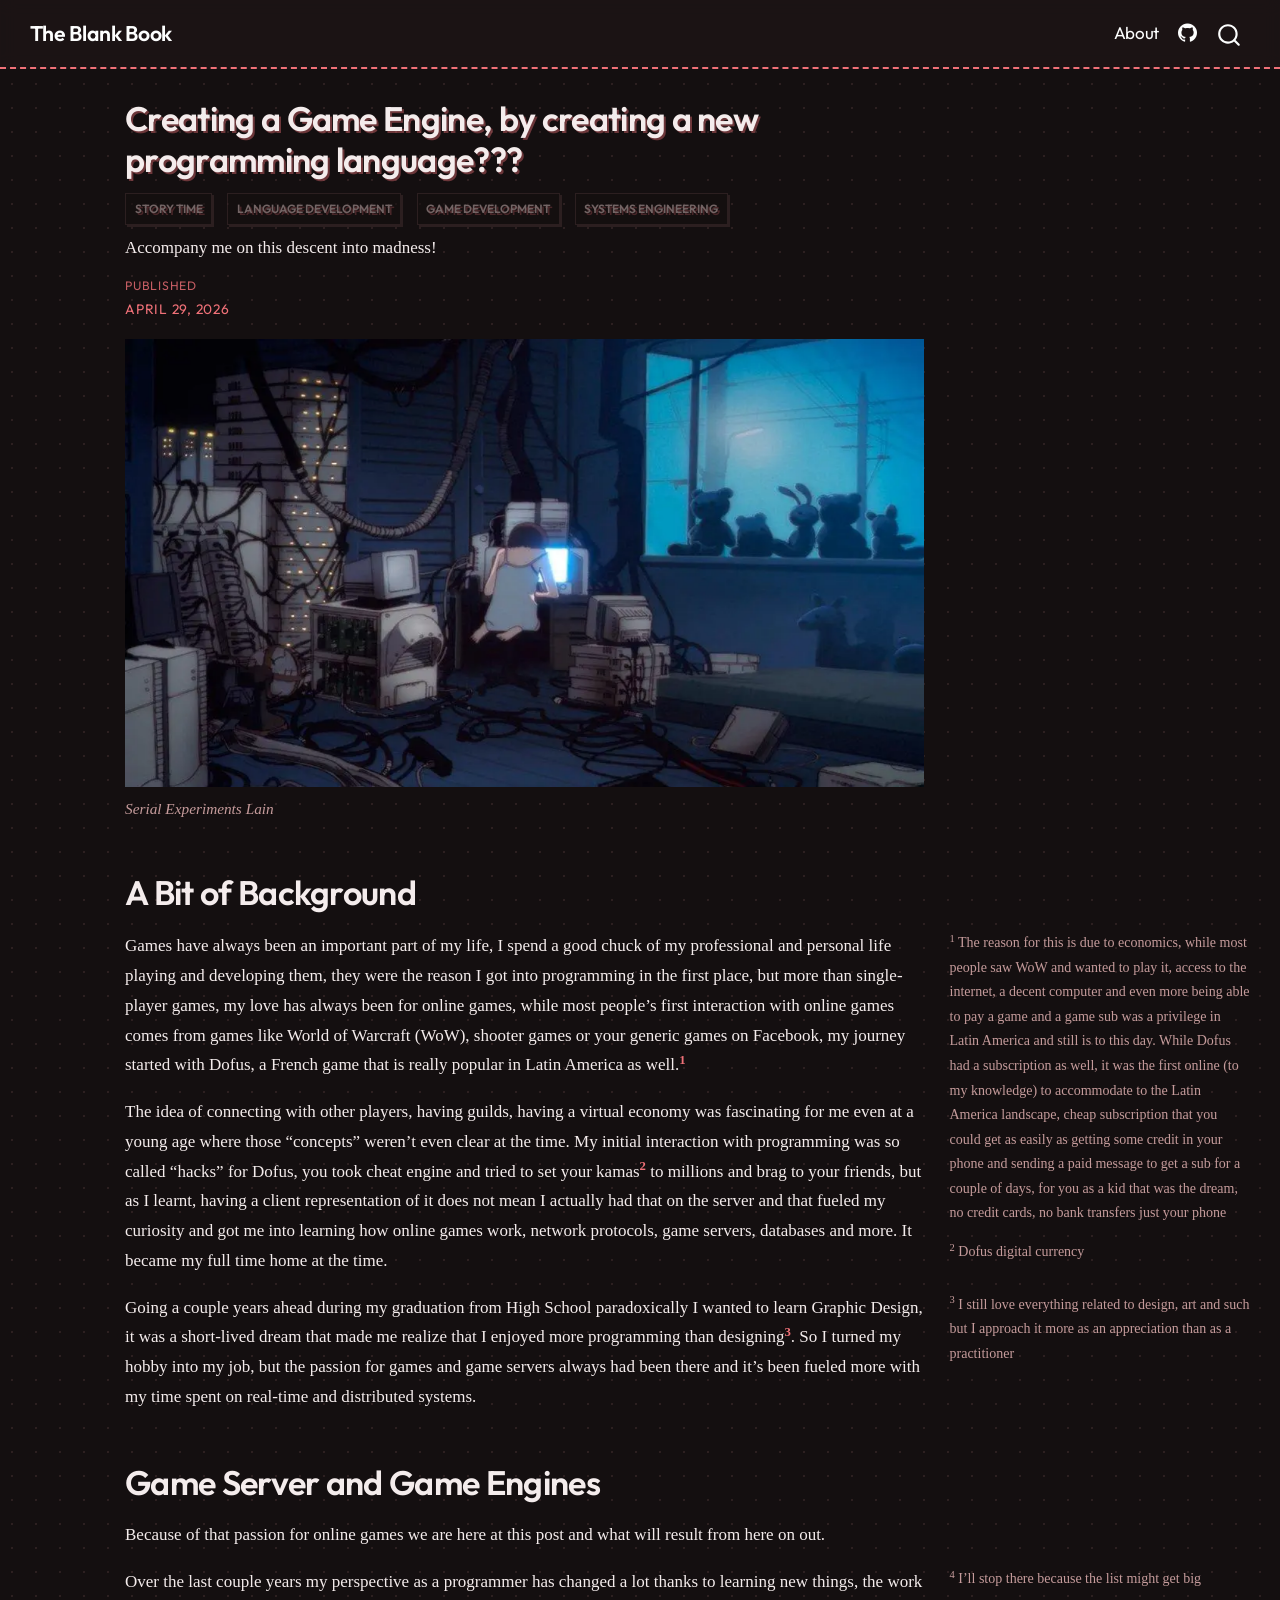
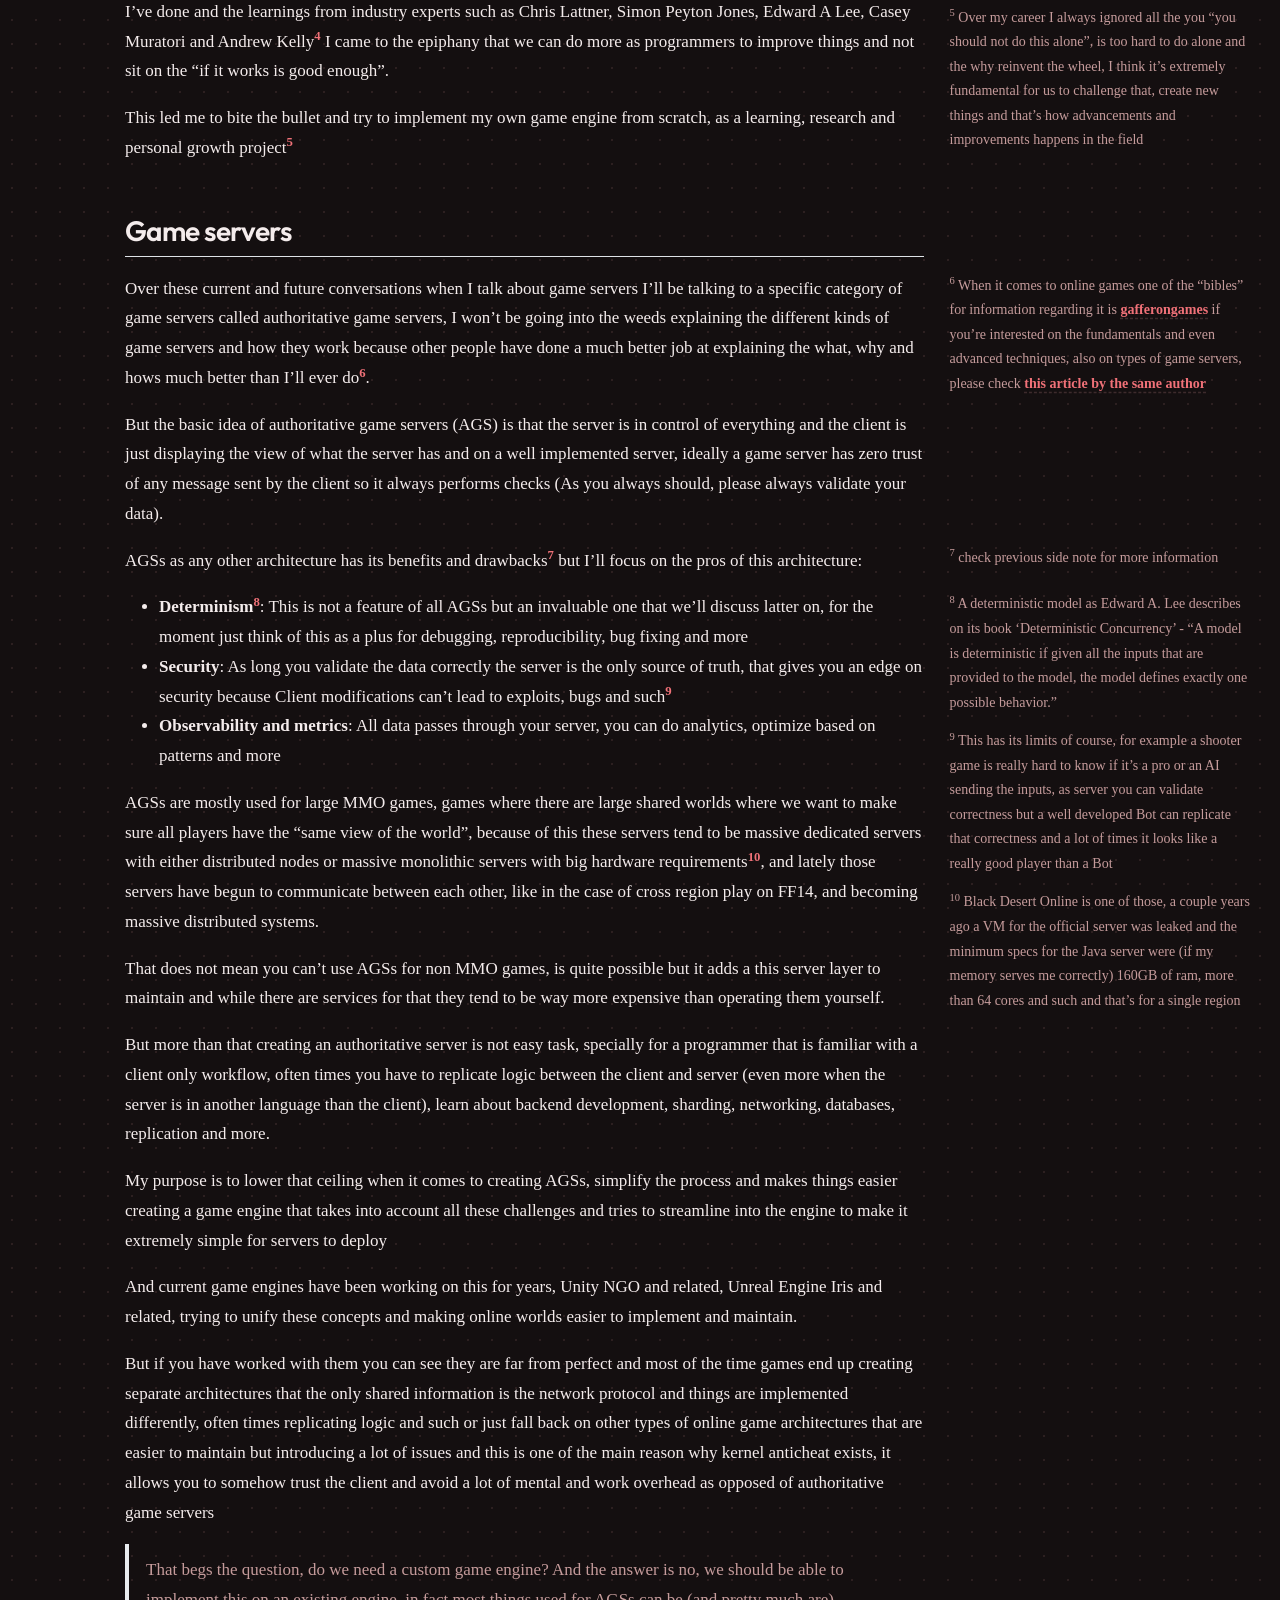
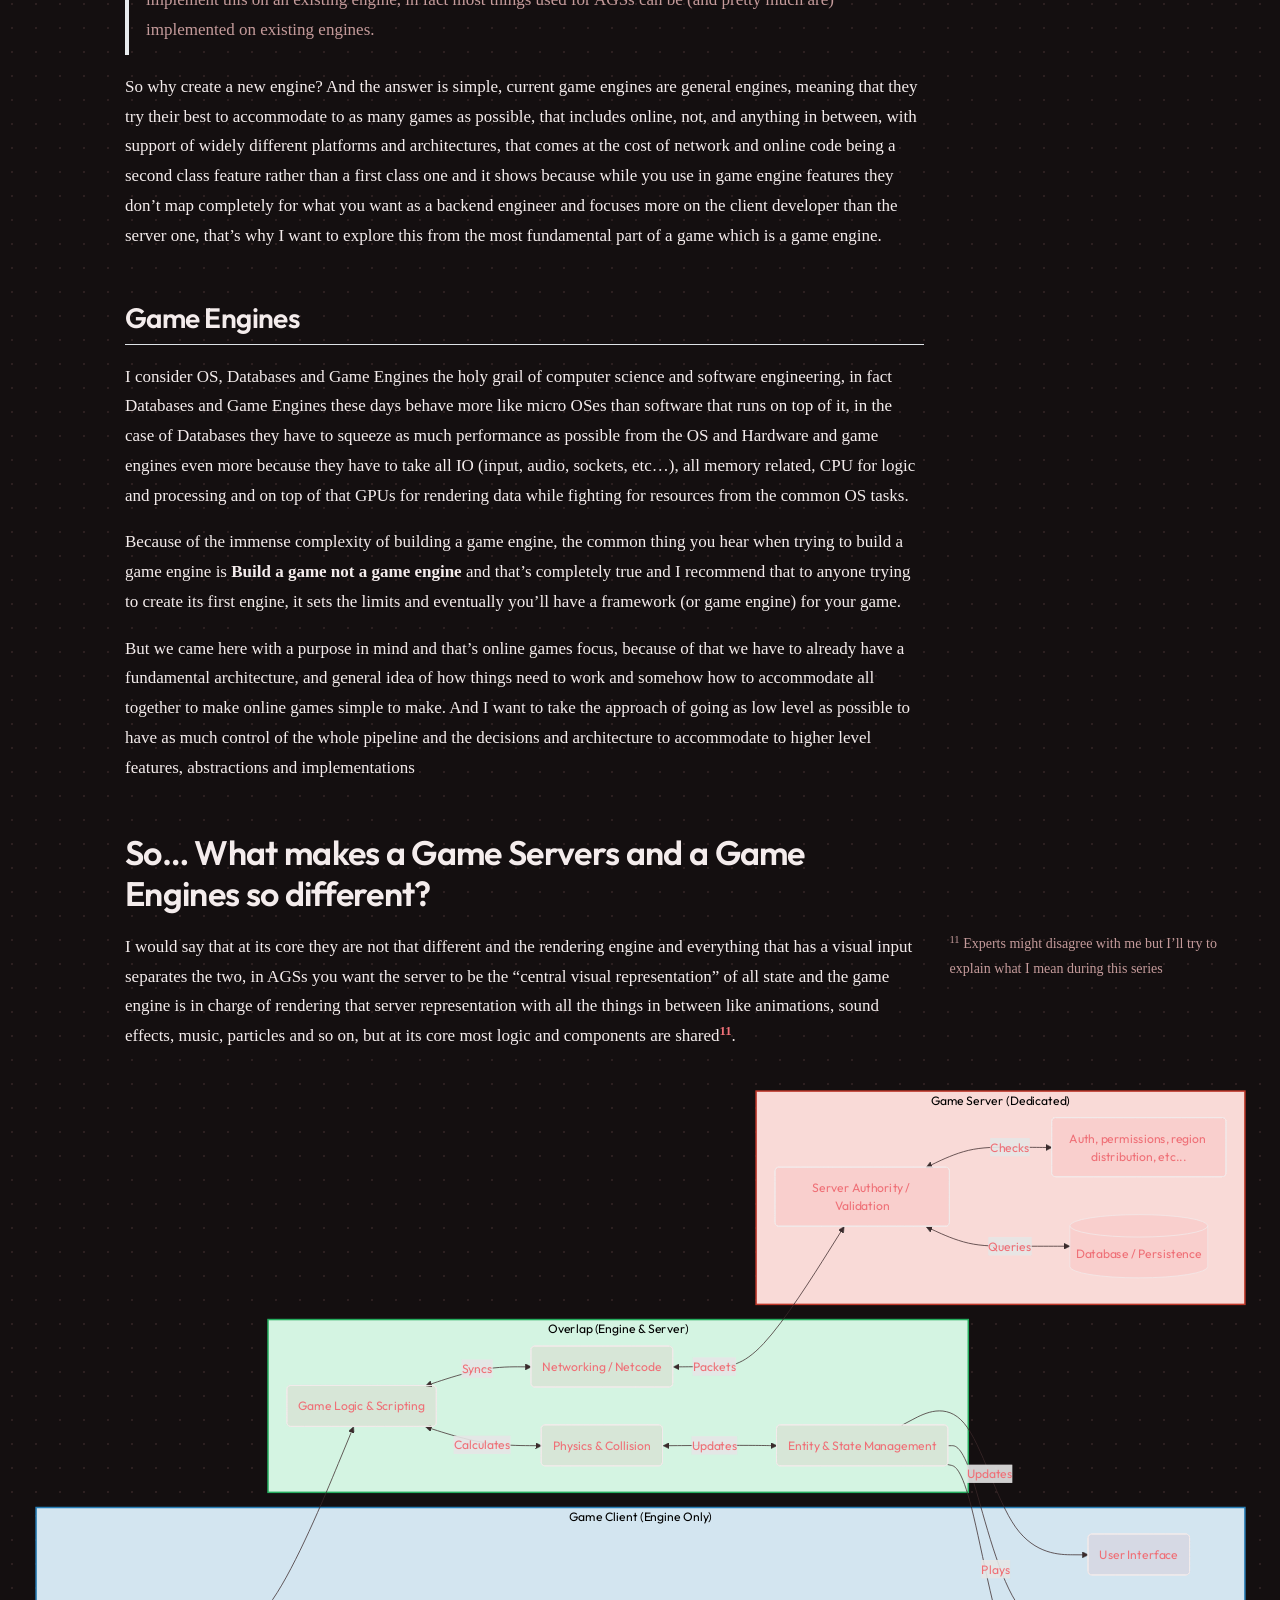
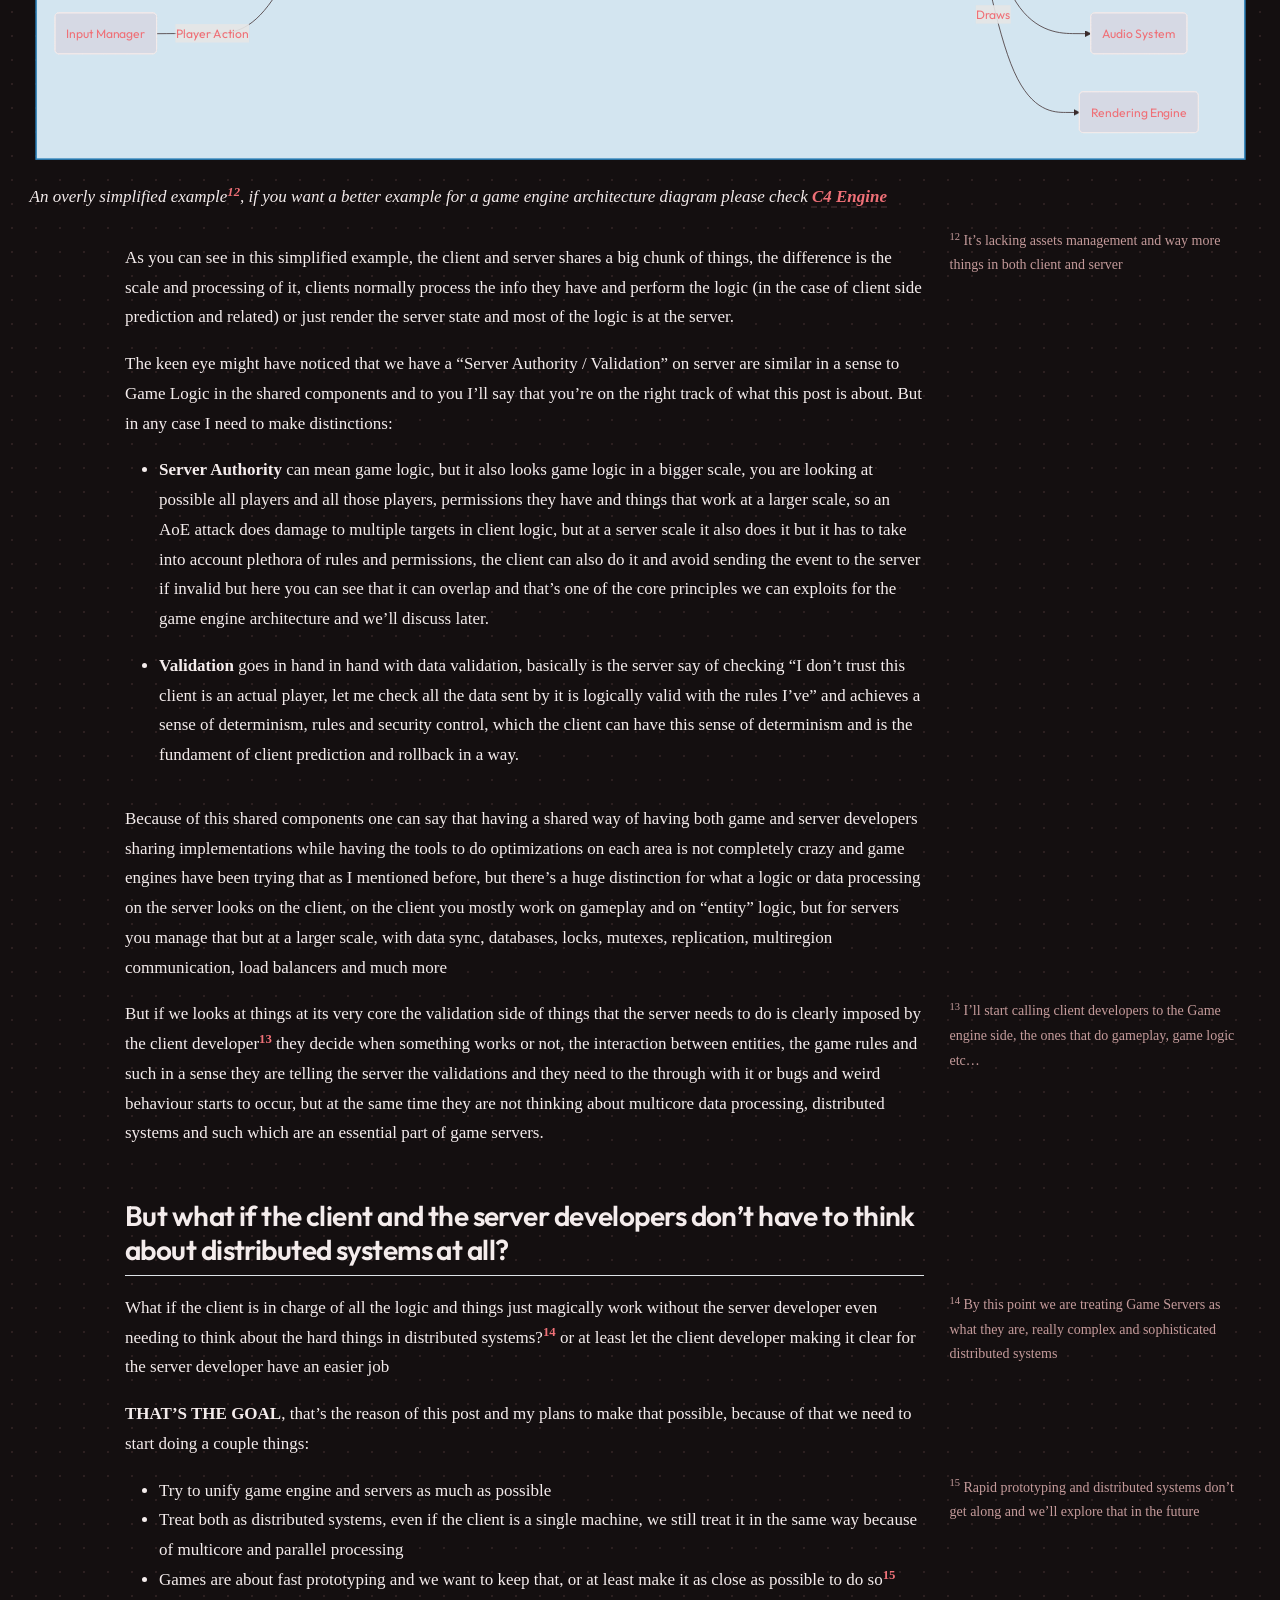
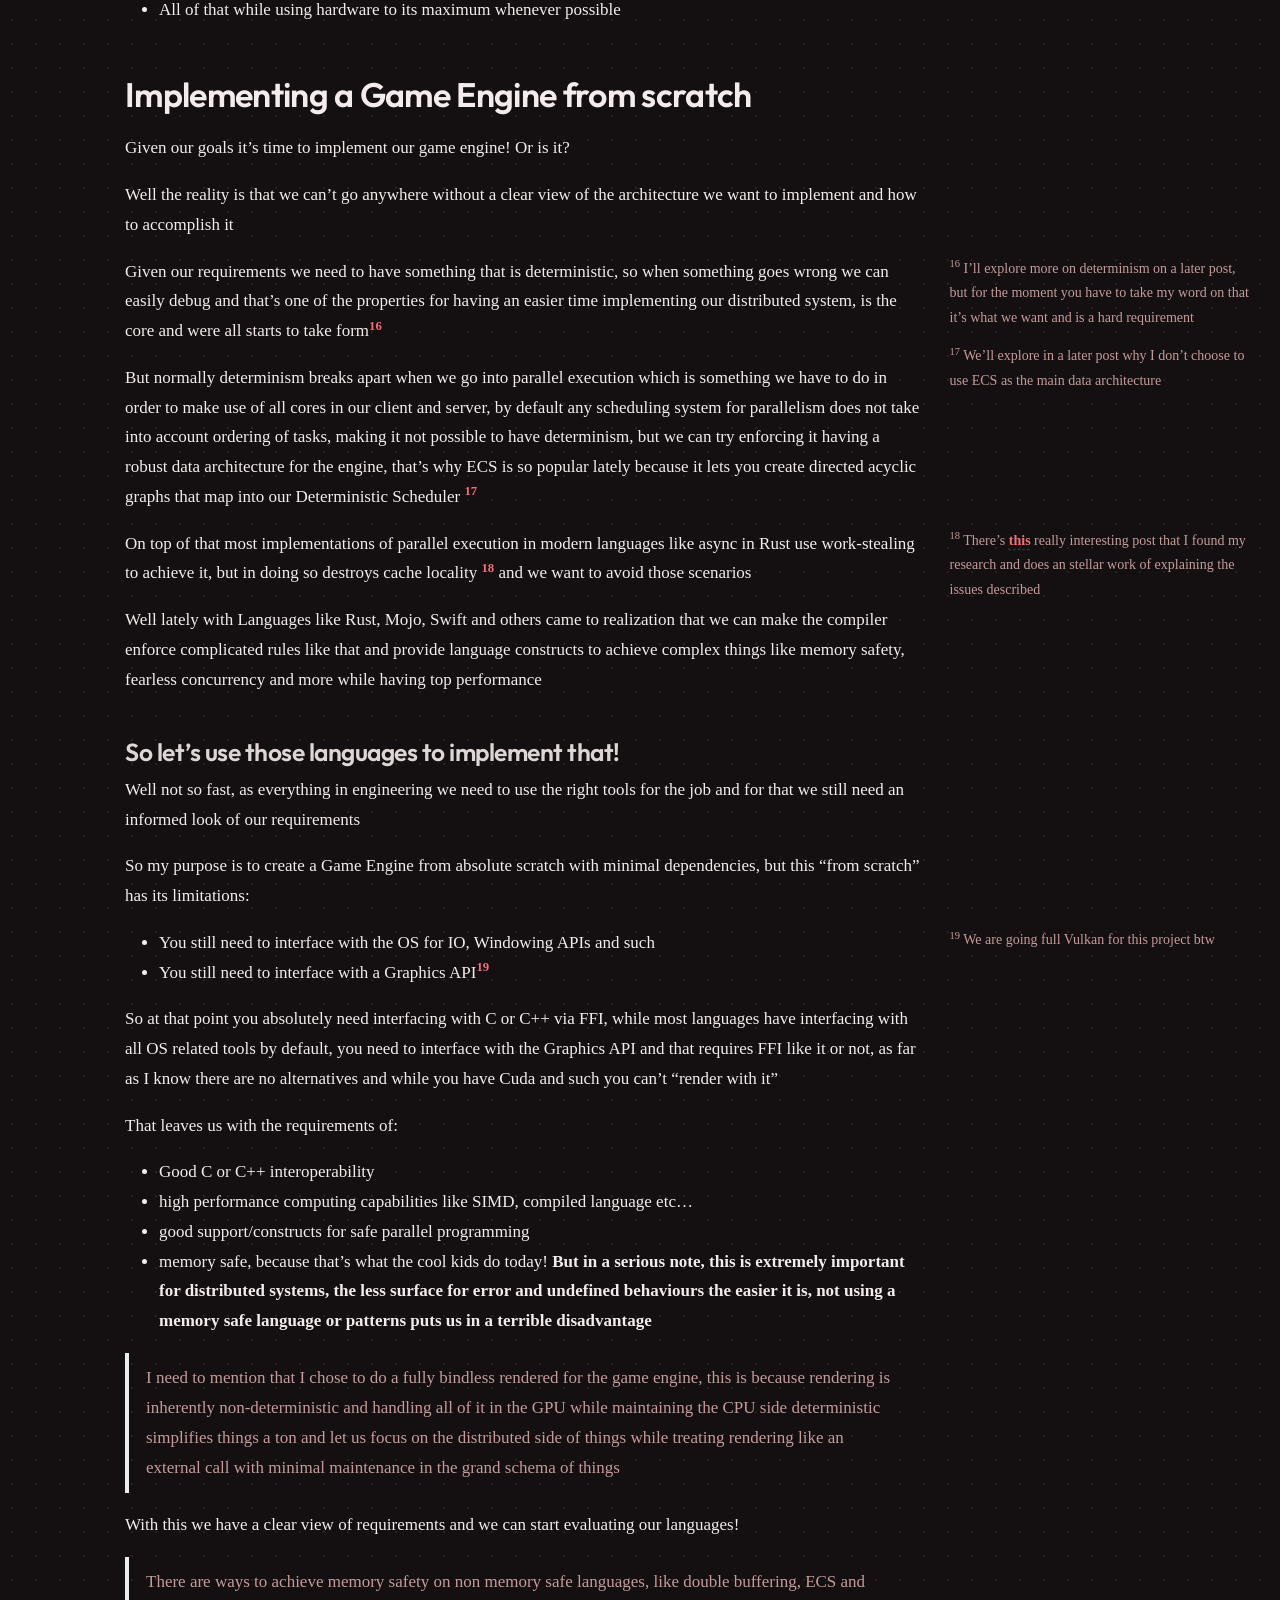
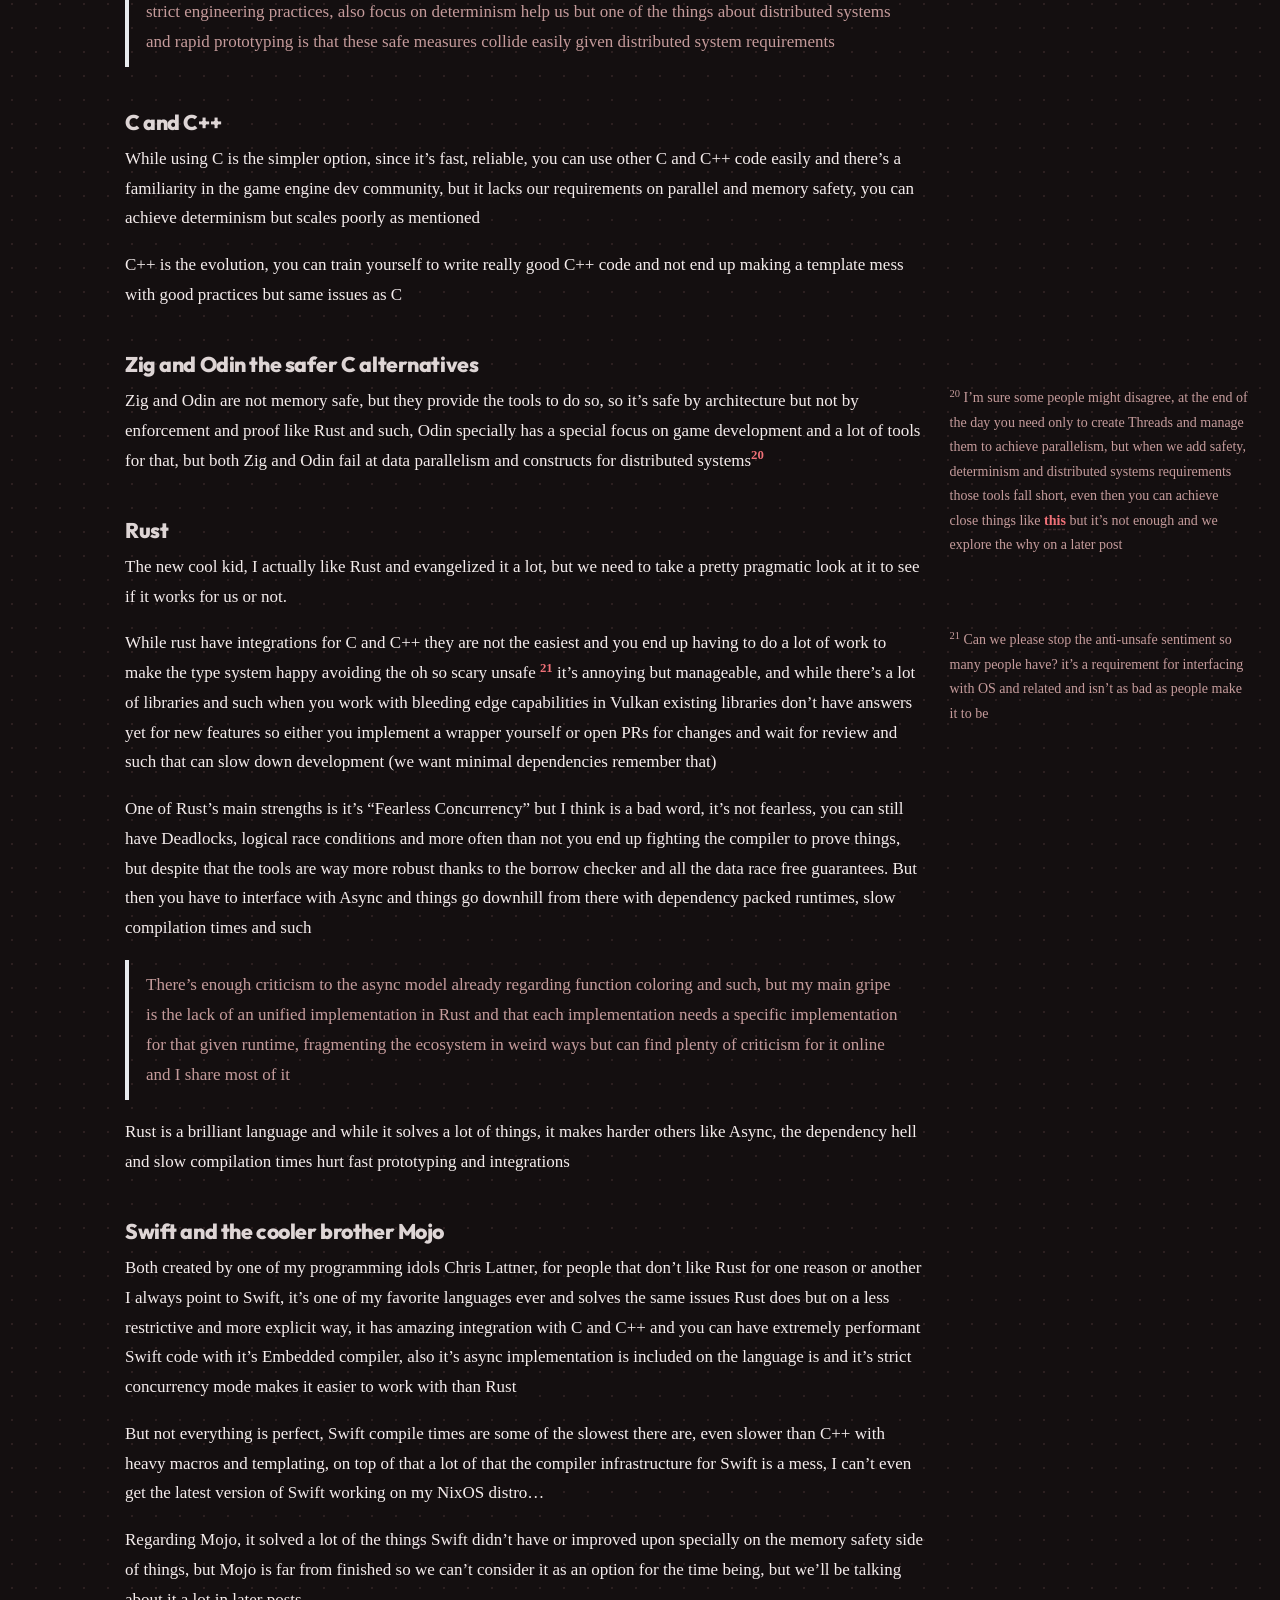
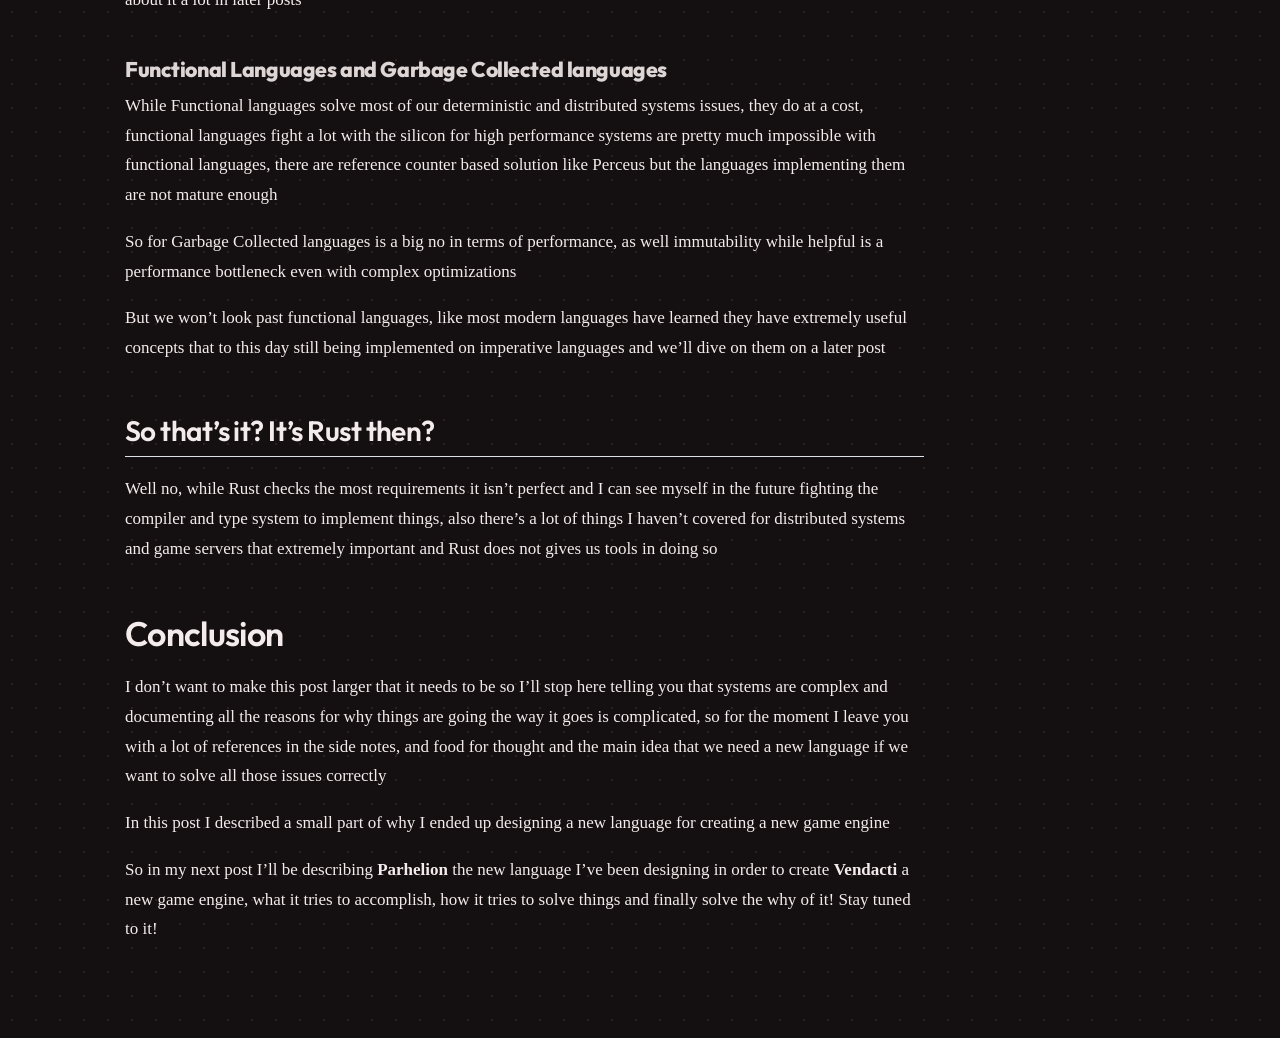
<file: posts/new_game_engine/index.html>
<!DOCTYPE html>
<html xmlns="http://www.w3.org/1999/xhtml" lang="en" xml:lang="en"><head>

<meta charset="utf-8">
<meta name="generator" content="quarto-1.9.37">

<meta name="viewport" content="width=device-width, initial-scale=1.0, user-scalable=yes">

<meta name="dcterms.date" content="2026-04-29">
<meta name="description" content="Accompany me on this descent into madness!">

<title>Creating a Game Engine, by creating a new programming language??? – The Blank Book</title>
<style>
/* Default styles provided by pandoc.
** See https://pandoc.org/MANUAL.html#variables-for-html for config info.
*/
code{white-space: pre-wrap;}
span.smallcaps{font-variant: small-caps;}
div.columns{display: flex; gap: min(4vw, 1.5em);}
div.column{flex: auto; overflow-x: auto;}
div.hanging-indent{margin-left: 1.5em; text-indent: -1.5em;}
ul.task-list{list-style: none;}
ul.task-list li input[type="checkbox"] {
  width: 0.8em;
  margin: 0 0.8em 0.2em -1em; /* quarto-specific, see https://github.com/quarto-dev/quarto-cli/issues/4556 */ 
  vertical-align: middle;
}
</style>


<script src="../../site_libs/quarto-nav/quarto-nav.js"></script>
<script src="../../site_libs/quarto-nav/headroom.min.js"></script>
<script src="../../site_libs/clipboard/clipboard.min.js"></script>
<script src="../../site_libs/quarto-search/autocomplete.umd.js"></script>
<script src="../../site_libs/quarto-search/fuse.min.js"></script>
<script src="../../site_libs/quarto-search/quarto-search.js"></script>
<meta name="quarto:offset" content="../../">
<script src="../../site_libs/quarto-html/quarto.js" type="module"></script>
<script src="../../site_libs/quarto-html/tabsets/tabsets.js" type="module"></script>
<script src="../../site_libs/quarto-html/popper.min.js"></script>
<script src="../../site_libs/quarto-html/tippy.umd.min.js"></script>
<script src="../../site_libs/quarto-html/anchor.min.js"></script>
<link href="../../site_libs/quarto-html/tippy.css" rel="stylesheet">
<link href="../../site_libs/quarto-html/quarto-syntax-highlighting-dark-44550c3e75dc476646fa879955cab695.css" rel="stylesheet" id="quarto-text-highlighting-styles">
<script src="../../site_libs/bootstrap/bootstrap.min.js"></script>
<link href="../../site_libs/bootstrap/bootstrap-icons.css" rel="stylesheet">
<link href="../../site_libs/bootstrap/bootstrap-91eba167fb36a0cf18a0a4ea97d89bc0.min.css" rel="stylesheet" append-hash="true" id="quarto-bootstrap" data-mode="dark">
<script id="quarto-search-options" type="application/json">{
  "location": "navbar",
  "copy-button": false,
  "collapse-after": 3,
  "panel-placement": "end",
  "type": "overlay",
  "limit": 50,
  "keyboard-shortcut": [
    "f",
    "/",
    "s"
  ],
  "show-item-context": false,
  "language": {
    "search-no-results-text": "No results",
    "search-matching-documents-text": "matching documents",
    "search-copy-link-title": "Copy link to search",
    "search-hide-matches-text": "Hide additional matches",
    "search-more-match-text": "more match in this document",
    "search-more-matches-text": "more matches in this document",
    "search-clear-button-title": "Clear",
    "search-text-placeholder": "",
    "search-detached-cancel-button-title": "Cancel",
    "search-submit-button-title": "Submit",
    "search-label": "Search"
  }
}</script>
<script src="../../site_libs/quarto-diagram/mermaid.min.js"></script>
<script src="../../site_libs/quarto-diagram/mermaid-init.js"></script>
<link href="../../site_libs/quarto-diagram/mermaid.css" rel="stylesheet">


<link rel="stylesheet" href="../../styles.css">
<meta property="og:title" content="Creating a Game Engine, by creating a new programming language??? – The Blank Book">
<meta property="og:description" content="Accompany me on this descent into madness!">
<meta property="og:image" content="https://wolfdan.github.io/posts/new_game_engine/serial.png">
<meta property="og:site_name" content="The Blank Book">
<meta property="og:image:height" content="718">
<meta property="og:image:width" content="1280">
</head>

<body class="nav-fixed quarto-light">

<div id="quarto-search-results"></div>
  <header id="quarto-header" class="headroom fixed-top">
    <nav class="navbar navbar-expand-lg " data-bs-theme="dark">
      <div class="navbar-container container-fluid">
      <div class="navbar-brand-container mx-auto">
    <a class="navbar-brand" href="../../index.html">
    <span class="navbar-title">The Blank Book</span>
    </a>
  </div>
            <div id="quarto-search" class="" title="Search"></div>
          <button class="navbar-toggler" type="button" data-bs-toggle="collapse" data-bs-target="#navbarCollapse" aria-controls="navbarCollapse" role="menu" aria-expanded="false" aria-label="Toggle navigation" onclick="if (window.quartoToggleHeadroom) { window.quartoToggleHeadroom(); }">
  <span class="navbar-toggler-icon"></span>
</button>
          <div class="collapse navbar-collapse" id="navbarCollapse">
            <ul class="navbar-nav navbar-nav-scroll ms-auto">
  <li class="nav-item">
    <a class="nav-link" href="../../about.html"> 
<span class="menu-text">About</span></a>
  </li>  
  <li class="nav-item compact">
    <a class="nav-link" href="https://github.com/WolfDan"> <i class="bi bi-github" role="img">
</i> 
<span class="menu-text"></span></a>
  </li>  
</ul>
          </div> <!-- /navcollapse -->
            <div class="quarto-navbar-tools">
</div>
      </div> <!-- /container-fluid -->
    </nav>
</header>
<!-- content -->
<div id="quarto-content" class="quarto-container page-columns page-rows-contents page-layout-article page-navbar">
<!-- sidebar -->
<!-- margin-sidebar -->
    <div id="quarto-margin-sidebar" class="sidebar margin-sidebar zindex-bottom">
        
    </div>
<!-- main -->
<main class="content page-columns page-full" id="quarto-document-content">

<header id="title-block-header" class="quarto-title-block default">
<div class="quarto-title">
<h1 class="title">Creating a Game Engine, by creating a new programming language???</h1>
  <div class="quarto-categories">
    <div class="quarto-category">story time</div>
    <div class="quarto-category">language development</div>
    <div class="quarto-category">game development</div>
    <div class="quarto-category">systems engineering</div>
  </div>
  </div>

<div>
  <div class="description">
    Accompany me on this descent into madness!
  </div>
</div>


<div class="quarto-title-meta">

    
    <div>
    <div class="quarto-title-meta-heading">Published</div>
    <div class="quarto-title-meta-contents">
      <p class="date">April 29, 2026</p>
    </div>
  </div>
  
    
  </div>
  


</header>


<div class="quarto-figure quarto-figure-center">
<figure class="figure">
<p><img src="serial.png" class="img-fluid figure-img"></p>
<figcaption><em>Serial Experiments Lain</em></figcaption>
</figure>
</div>
<section id="a-bit-of-background" class="level1 page-columns page-full">
<h1>A Bit of Background</h1>
<p>Games have always been an important part of my life, I spend a good chuck of my professional and personal life playing and developing them, they were the reason I got into programming in the first place, but more than single-player games, my love has always been for online games, while most people’s first interaction with online games comes from games like World of Warcraft (WoW), shooter games or your generic games on Facebook, my journey started with Dofus, a French game that is really popular in Latin America as well.<a href="#fn1" class="footnote-ref" id="fnref1" role="doc-noteref"><sup>1</sup></a></p>
<div class="no-row-height column-margin column-container"><div id="fn1"><p><sup>1</sup>&nbsp;The reason for this is due to economics, while most people saw WoW and wanted to play it, access to the internet, a decent computer and even more being able to pay a game and a game sub was a privilege in Latin America and still is to this day. While Dofus had a subscription as well, it was the first online (to my knowledge) to accommodate to the Latin America landscape, cheap subscription that you could get as easily as getting some credit in your phone and sending a paid message to get a sub for a couple of days, for you as a kid that was the dream, no credit cards, no bank transfers just your phone</p></div><div id="fn2"><p><sup>2</sup>&nbsp;Dofus digital currency</p></div></div><p>The idea of connecting with other players, having guilds, having a virtual economy was fascinating for me even at a young age where those “concepts” weren’t even clear at the time. My initial interaction with programming was so called “hacks” for Dofus, you took cheat engine and tried to set your kamas<a href="#fn2" class="footnote-ref" id="fnref2" role="doc-noteref"><sup>2</sup></a> to millions and brag to your friends, but as I learnt, having a client representation of it does not mean I actually had that on the server and that fueled my curiosity and got me into learning how online games work, network protocols, game servers, databases and more. It became my full time home at the time.</p>
<p>Going a couple years ahead during my graduation from High School paradoxically I wanted to learn Graphic Design, it was a short-lived dream that made me realize that I enjoyed more programming than designing<a href="#fn3" class="footnote-ref" id="fnref3" role="doc-noteref"><sup>3</sup></a>. So I turned my hobby into my job, but the passion for games and game servers always had been there and it’s been fueled more with my time spent on real-time and distributed systems.</p>
<div class="no-row-height column-margin column-container"><div id="fn3"><p><sup>3</sup>&nbsp;I still love everything related to design, art and such but I approach it more as an appreciation than as a practitioner</p></div></div></section>
<section id="game-server-and-game-engines" class="level1 page-columns page-full">
<h1>Game Server and Game Engines</h1>
<p>Because of that passion for online games we are here at this post and what will result from here on out.</p>
<p>Over the last couple years my perspective as a programmer has changed a lot thanks to learning new things, the work I’ve done and the learnings from industry experts such as Chris Lattner, Simon Peyton Jones, Edward A Lee, Casey Muratori and Andrew Kelly<a href="#fn4" class="footnote-ref" id="fnref4" role="doc-noteref"><sup>4</sup></a> I came to the epiphany that we can do more as programmers to improve things and not sit on the “if it works is good enough”.</p>
<div class="no-row-height column-margin column-container"><div id="fn4"><p><sup>4</sup>&nbsp;I’ll stop there because the list might get big</p></div><div id="fn5"><p><sup>5</sup>&nbsp;Over my career I always ignored all the you “you should not do this alone”, is too hard to do alone and the why reinvent the wheel, I think it’s extremely fundamental for us to challenge that, create new things and that’s how advancements and improvements happens in the field</p></div></div><p>This led me to bite the bullet and try to implement my own game engine from scratch, as a learning, research and personal growth project<a href="#fn5" class="footnote-ref" id="fnref5" role="doc-noteref"><sup>5</sup></a></p>
<section id="game-servers" class="level2 page-columns page-full">
<h2 class="anchored" data-anchor-id="game-servers">Game servers</h2>
<p>Over these current and future conversations when I talk about game servers I’ll be talking to a specific category of game servers called authoritative game servers, I won’t be going into the weeds explaining the different kinds of game servers and how they work because other people have done a much better job at explaining the what, why and hows much better than I’ll ever do<a href="#fn6" class="footnote-ref" id="fnref6" role="doc-noteref"><sup>6</sup></a>.</p>
<div class="no-row-height column-margin column-container"><div id="fn6"><p><sup>6</sup>&nbsp;When it comes to online games one of the “bibles” for information regarding it is <a href="https://gafferongames.com/">gafferongames</a> if you’re interested on the fundamentals and even advanced techniques, also on types of game servers, please check <a href="https://mas-bandwidth.com/choosing-the-right-network-model-for-your-multiplayer-game">this article by the same author</a></p></div></div><p>But the basic idea of authoritative game servers (AGS) is that the server is in control of everything and the client is just displaying the view of what the server has and on a well implemented server, ideally a game server has zero trust of any message sent by the client so it always performs checks (As you always should, please always validate your data).</p>
<p>AGSs as any other architecture has its benefits and drawbacks<a href="#fn7" class="footnote-ref" id="fnref7" role="doc-noteref"><sup>7</sup></a> but I’ll focus on the pros of this architecture:</p>
<div class="no-row-height column-margin column-container"><div id="fn7"><p><sup>7</sup>&nbsp;check previous side note for more information</p></div></div><ul>
<li><strong>Determinism</strong><a href="#fn8" class="footnote-ref" id="fnref8" role="doc-noteref"><sup>8</sup></a>: This is not a feature of all AGSs but an invaluable one that we’ll discuss latter on, for the moment just think of this as a plus for debugging, reproducibility, bug fixing and more</li>
<li><strong>Security</strong>: As long you validate the data correctly the server is the only source of truth, that gives you an edge on security because Client modifications can’t lead to exploits, bugs and such<a href="#fn9" class="footnote-ref" id="fnref9" role="doc-noteref"><sup>9</sup></a></li>
<li><strong>Observability and metrics</strong>: All data passes through your server, you can do analytics, optimize based on patterns and more</li>
</ul>
<div class="no-row-height column-margin column-container"><div id="fn8"><p><sup>8</sup>&nbsp;A deterministic model as Edward A. Lee describes on its book ‘Deterministic Concurrency’ - “A model is deterministic if given all the inputs that are provided to the model, the model defines exactly one possible behavior.”</p></div><div id="fn9"><p><sup>9</sup>&nbsp;This has its limits of course, for example a shooter game is really hard to know if it’s a pro or an AI sending the inputs, as server you can validate correctness but a well developed Bot can replicate that correctness and a lot of times it looks like a really good player than a Bot</p></div><div id="fn10"><p><sup>10</sup>&nbsp;Black Desert Online is one of those, a couple years ago a VM for the official server was leaked and the minimum specs for the Java server were (if my memory serves me correctly) 160GB of ram, more than 64 cores and such and that’s for a single region</p></div></div><p>AGSs are mostly used for large MMO games, games where there are large shared worlds where we want to make sure all players have the “same view of the world”, because of this these servers tend to be massive dedicated servers with either distributed nodes or massive monolithic servers with big hardware requirements<a href="#fn10" class="footnote-ref" id="fnref10" role="doc-noteref"><sup>10</sup></a>, and lately those servers have begun to communicate between each other, like in the case of cross region play on FF14, and becoming massive distributed systems.</p>
<p>That does not mean you can’t use AGSs for non MMO games, is quite possible but it adds a this server layer to maintain and while there are services for that they tend to be way more expensive than operating them yourself.</p>
<p>But more than that creating an authoritative server is not easy task, specially for a programmer that is familiar with a client only workflow, often times you have to replicate logic between the client and server (even more when the server is in another language than the client), learn about backend development, sharding, networking, databases, replication and more.</p>
<p>My purpose is to lower that ceiling when it comes to creating AGSs, simplify the process and makes things easier creating a game engine that takes into account all these challenges and tries to streamline into the engine to make it extremely simple for servers to deploy</p>
<p>And current game engines have been working on this for years, Unity NGO and related, Unreal Engine Iris and related, trying to unify these concepts and making online worlds easier to implement and maintain.</p>
<p>But if you have worked with them you can see they are far from perfect and most of the time games end up creating separate architectures that the only shared information is the network protocol and things are implemented differently, often times replicating logic and such or just fall back on other types of online game architectures that are easier to maintain but introducing a lot of issues and this is one of the main reason why kernel anticheat exists, it allows you to somehow trust the client and avoid a lot of mental and work overhead as opposed of authoritative game servers</p>
<blockquote class="blockquote">
<p>That begs the question, do we need a custom game engine? And the answer is no, we should be able to implement this on an existing engine, in fact most things used for AGSs can be (and pretty much are) implemented on existing engines.</p>
</blockquote>
<p>So why create a new engine? And the answer is simple, current game engines are general engines, meaning that they try their best to accommodate to as many games as possible, that includes online, not, and anything in between, with support of widely different platforms and architectures, that comes at the cost of network and online code being a second class feature rather than a first class one and it shows because while you use in game engine features they don’t map completely for what you want as a backend engineer and focuses more on the client developer than the server one, that’s why I want to explore this from the most fundamental part of a game which is a game engine.</p>
</section>
<section id="game-engines" class="level2">
<h2 class="anchored" data-anchor-id="game-engines">Game Engines</h2>
<p>I consider OS, Databases and Game Engines the holy grail of computer science and software engineering, in fact Databases and Game Engines these days behave more like micro OSes than software that runs on top of it, in the case of Databases they have to squeeze as much performance as possible from the OS and Hardware and game engines even more because they have to take all IO (input, audio, sockets, etc…), all memory related, CPU for logic and processing and on top of that GPUs for rendering data while fighting for resources from the common OS tasks.</p>
<p>Because of the immense complexity of building a game engine, the common thing you hear when trying to build a game engine is <strong>Build a game not a game engine</strong> and that’s completely true and I recommend that to anyone trying to create its first engine, it sets the limits and eventually you’ll have a framework (or game engine) for your game.</p>
<p>But we came here with a purpose in mind and that’s online games focus, because of that we have to already have a fundamental architecture, and general idea of how things need to work and somehow how to accommodate all together to make online games simple to make. And I want to take the approach of going as low level as possible to have as much control of the whole pipeline and the decisions and architecture to accommodate to higher level features, abstractions and implementations</p>
</section>
</section>
<section id="so-what-makes-a-game-servers-and-a-game-engines-so-different" class="level1 page-columns page-full">
<h1>So… What makes a Game Servers and a Game Engines so different?</h1>
<p>I would say that at its core they are not that different and the rendering engine and everything that has a visual input separates the two, in AGSs you want the server to be the “central visual representation” of all state and the game engine is in charge of rendering that server representation with all the things in between like animations, sound effects, music, particles and so on, but at its core most logic and components are shared<a href="#fn11" class="footnote-ref" id="fnref11" role="doc-noteref"><sup>11</sup></a>.</p>
<div class="no-row-height column-margin column-container"><div id="fn11"><p><sup>11</sup>&nbsp;Experts might disagree with me but I’ll try to explain what I mean during this series</p></div></div><div class="column-page page-columns page-full">
<div class="cell" data-layout-align="default">
<div class="cell-output-display">
<div>
<p></p><figure class="figure"><p></p>
<div>
<pre class="mermaid mermaid-js">flowchart LR
    subgraph Client ["Game Client (Engine Only)"]
        direction TB
        I(Input Manager)
        R(Rendering Engine)
        A(Audio System)
        UI(User Interface)
    end

    subgraph Shared ["Overlap (Engine &amp; Server)"]
        direction TB
        GL(Game Logic &amp; Scripting)
        P(Physics &amp; Collision)
        SM(Entity &amp; State Management)
        N(Networking / Netcode)
    end

    subgraph Server ["Game Server (Dedicated)"]
        direction TB
        SA(Server Authority / Validation)
        MM(Auth, permissions, region distribution, etc...)
        DB[(Database / Persistence)]
    end

    %% Internal Client Flow
    I --&gt;|Player Action| GL
    SM --&gt;|Draws| R
    SM --&gt;|Plays| A
    SM --&gt;|Updates| UI

    %% Overlap Interaction
    GL &lt;--&gt;|Calculates| P
    P &lt;--&gt;|Updates| SM
    GL &lt;--&gt;|Syncs| N

    %% Server Interaction
    N &lt;--&gt;|Packets| SA
    SA &lt;--&gt;|Queries| DB
    SA &lt;--&gt;|Checks| MM

    classDef client fill:#d4e6f1,stroke:#2980b9,stroke-width:2px,color:#000;
    classDef shared fill:#d5f5e3,stroke:#27ae60,stroke-width:2px,color:#000;
    classDef server fill:#fadbd8,stroke:#c0392b,stroke-width:2px,color:#000;

    class Client client;
    class Shared shared;
    class Server server;
</pre>
</div>
<p></p></figure><p></p>
</div>
</div>
</div>
<p><em>An overly simplified example<a href="#fn12" class="footnote-ref" id="fnref12" role="doc-noteref"><sup>12</sup></a>, if you want a better example for a game engine architecture diagram please check <a href="https://c4engine.com/">C4 Engine</a></em></p>
<div class="no-row-height column-margin column-container"><div id="fn12"><p><sup>12</sup>&nbsp;It’s lacking assets management and way more things in both client and server</p></div></div></div>
<p>As you can see in this simplified example, the client and server shares a big chunk of things, the difference is the scale and processing of it, clients normally process the info they have and perform the logic (in the case of client side prediction and related) or just render the server state and most of the logic is at the server.</p>
<p>The keen eye might have noticed that we have a “Server Authority / Validation” on server are similar in a sense to Game Logic in the shared components and to you I’ll say that you’re on the right track of what this post is about. But in any case I need to make distinctions:</p>
<ul>
<li><p><strong>Server Authority</strong> can mean game logic, but it also looks game logic in a bigger scale, you are looking at possible all players and all those players, permissions they have and things that work at a larger scale, so an AoE attack does damage to multiple targets in client logic, but at a server scale it also does it but it has to take into account plethora of rules and permissions, the client can also do it and avoid sending the event to the server if invalid but here you can see that it can overlap and that’s one of the core principles we can exploits for the game engine architecture and we’ll discuss later.</p></li>
<li><p><strong>Validation</strong> goes in hand in hand with data validation, basically is the server say of checking “I don’t trust this client is an actual player, let me check all the data sent by it is logically valid with the rules I’ve” and achieves a sense of determinism, rules and security control, which the client can have this sense of determinism and is the fundament of client prediction and rollback in a way.</p></li>
</ul>
<p>Because of this shared components one can say that having a shared way of having both game and server developers sharing implementations while having the tools to do optimizations on each area is not completely crazy and game engines have been trying that as I mentioned before, but there’s a huge distinction for what a logic or data processing on the server looks on the client, on the client you mostly work on gameplay and on “entity” logic, but for servers you manage that but at a larger scale, with data sync, databases, locks, mutexes, replication, multiregion communication, load balancers and much more</p>
<p>But if we looks at things at its very core the validation side of things that the server needs to do is clearly imposed by the client developer<a href="#fn13" class="footnote-ref" id="fnref13" role="doc-noteref"><sup>13</sup></a> they decide when something works or not, the interaction between entities, the game rules and such in a sense they are telling the server the validations and they need to the through with it or bugs and weird behaviour starts to occur, but at the same time they are not thinking about multicore data processing, distributed systems and such which are an essential part of game servers.</p>
<div class="no-row-height column-margin column-container"><div id="fn13"><p><sup>13</sup>&nbsp;I’ll start calling client developers to the Game engine side, the ones that do gameplay, game logic etc…</p></div></div><section id="but-what-if-the-client-and-the-server-developers-dont-have-to-think-about-distributed-systems-at-all" class="level2 page-columns page-full">
<h2 class="anchored" data-anchor-id="but-what-if-the-client-and-the-server-developers-dont-have-to-think-about-distributed-systems-at-all">But what if the client and the server developers don’t have to think about distributed systems at all?</h2>
<p>What if the client is in charge of all the logic and things just magically work without the server developer even needing to think about the hard things in distributed systems?<a href="#fn14" class="footnote-ref" id="fnref14" role="doc-noteref"><sup>14</sup></a> or at least let the client developer making it clear for the server developer have an easier job</p>
<div class="no-row-height column-margin column-container"><div id="fn14"><p><sup>14</sup>&nbsp;By this point we are treating Game Servers as what they are, really complex and sophisticated distributed systems</p></div></div><p><strong>THAT’S THE GOAL</strong>, that’s the reason of this post and my plans to make that possible, because of that we need to start doing a couple things:</p>
<ul>
<li>Try to unify game engine and servers as much as possible</li>
<li>Treat both as distributed systems, even if the client is a single machine, we still treat it in the same way because of multicore and parallel processing</li>
<li>Games are about fast prototyping and we want to keep that, or at least make it as close as possible to do so<a href="#fn15" class="footnote-ref" id="fnref15" role="doc-noteref"><sup>15</sup></a></li>
<li>All of that while using hardware to its maximum whenever possible</li>
</ul>
<div class="no-row-height column-margin column-container"><div id="fn15"><p><sup>15</sup>&nbsp;Rapid prototyping and distributed systems don’t get along and we’ll explore that in the future</p></div></div></section>
</section>
<section id="implementing-a-game-engine-from-scratch" class="level1 page-columns page-full">
<h1>Implementing a Game Engine from scratch</h1>
<p>Given our goals it’s time to implement our game engine! Or is it?</p>
<p>Well the reality is that we can’t go anywhere without a clear view of the architecture we want to implement and how to accomplish it</p>
<p>Given our requirements we need to have something that is deterministic, so when something goes wrong we can easily debug and that’s one of the properties for having an easier time implementing our distributed system, is the core and were all starts to take form<a href="#fn16" class="footnote-ref" id="fnref16" role="doc-noteref"><sup>16</sup></a></p>
<div class="no-row-height column-margin column-container"><div id="fn16"><p><sup>16</sup>&nbsp;I’ll explore more on determinism on a later post, but for the moment you have to take my word on that it’s what we want and is a hard requirement</p></div><div id="fn17"><p><sup>17</sup>&nbsp;We’ll explore in a later post why I don’t choose to use ECS as the main data architecture</p></div></div><p>But normally determinism breaks apart when we go into parallel execution which is something we have to do in order to make use of all cores in our client and server, by default any scheduling system for parallelism does not take into account ordering of tasks, making it not possible to have determinism, but we can try enforcing it having a robust data architecture for the engine, that’s why ECS is so popular lately because it lets you create directed acyclic graphs that map into our Deterministic Scheduler <a href="#fn17" class="footnote-ref" id="fnref17" role="doc-noteref"><sup>17</sup></a></p>
<p>On top of that most implementations of parallel execution in modern languages like async in Rust use work-stealing to achieve it, but in doing so destroys cache locality <a href="#fn18" class="footnote-ref" id="fnref18" role="doc-noteref"><sup>18</sup></a> and we want to avoid those scenarios</p>
<div class="no-row-height column-margin column-container"><div id="fn18"><p><sup>18</sup>&nbsp;There’s <a href="https://pmbanugo.me/blog/why-async-await-complect-concurrency">this</a> really interesting post that I found my research and does an stellar work of explaining the issues described</p></div></div><p>Well lately with Languages like Rust, Mojo, Swift and others came to realization that we can make the compiler enforce complicated rules like that and provide language constructs to achieve complex things like memory safety, fearless concurrency and more while having top performance</p>
<section id="so-lets-use-those-languages-to-implement-that" class="level3 page-columns page-full">
<h3 class="anchored" data-anchor-id="so-lets-use-those-languages-to-implement-that">So let’s use those languages to implement that!</h3>
<p>Well not so fast, as everything in engineering we need to use the right tools for the job and for that we still need an informed look of our requirements</p>
<p>So my purpose is to create a Game Engine from absolute scratch with minimal dependencies, but this “from scratch” has its limitations:</p>
<ul>
<li>You still need to interface with the OS for IO, Windowing APIs and such</li>
<li>You still need to interface with a Graphics API<a href="#fn19" class="footnote-ref" id="fnref19" role="doc-noteref"><sup>19</sup></a></li>
</ul>
<div class="no-row-height column-margin column-container"><div id="fn19"><p><sup>19</sup>&nbsp;We are going full Vulkan for this project btw</p></div></div><p>So at that point you absolutely need interfacing with C or C++ via FFI, while most languages have interfacing with all OS related tools by default, you need to interface with the Graphics API and that requires FFI like it or not, as far as I know there are no alternatives and while you have Cuda and such you can’t “render with it”</p>
<p>That leaves us with the requirements of:</p>
<ul>
<li>Good C or C++ interoperability</li>
<li>high performance computing capabilities like SIMD, compiled language etc…</li>
<li>good support/constructs for safe parallel programming</li>
<li>memory safe, because that’s what the cool kids do today! <strong>But in a serious note, this is extremely important for distributed systems, the less surface for error and undefined behaviours the easier it is, not using a memory safe language or patterns puts us in a terrible disadvantage</strong></li>
</ul>
<blockquote class="blockquote">
<p>I need to mention that I chose to do a fully bindless rendered for the game engine, this is because rendering is inherently non-deterministic and handling all of it in the GPU while maintaining the CPU side deterministic simplifies things a ton and let us focus on the distributed side of things while treating rendering like an external call with minimal maintenance in the grand schema of things</p>
</blockquote>
<p>With this we have a clear view of requirements and we can start evaluating our languages!</p>
<blockquote class="blockquote">
<p>There are ways to achieve memory safety on non memory safe languages, like double buffering, ECS and strict engineering practices, also focus on determinism help us but one of the things about distributed systems and rapid prototyping is that these safe measures collide easily given distributed system requirements</p>
</blockquote>
<section id="c-and-c" class="level4">
<h4 class="anchored" data-anchor-id="c-and-c">C and C++</h4>
<p>While using C is the simpler option, since it’s fast, reliable, you can use other C and C++ code easily and there’s a familiarity in the game engine dev community, but it lacks our requirements on parallel and memory safety, you can achieve determinism but scales poorly as mentioned</p>
<p>C++ is the evolution, you can train yourself to write really good C++ code and not end up making a template mess with good practices but same issues as C</p>
</section>
<section id="zig-and-odin-the-safer-c-alternatives" class="level4 page-columns page-full">
<h4 class="anchored" data-anchor-id="zig-and-odin-the-safer-c-alternatives">Zig and Odin the safer C alternatives</h4>
<p>Zig and Odin are not memory safe, but they provide the tools to do so, so it’s safe by architecture but not by enforcement and proof like Rust and such, Odin specially has a special focus on game development and a lot of tools for that, but both Zig and Odin fail at data parallelism and constructs for distributed systems<a href="#fn20" class="footnote-ref" id="fnref20" role="doc-noteref"><sup>20</sup></a></p>
<div class="no-row-height column-margin column-container"><div id="fn20"><p><sup>20</sup>&nbsp;I’m sure some people might disagree, at the end of the day you need only to create Threads and manage them to achieve parallelism, but when we add safety, determinism and distributed systems requirements those tools fall short, even then you can achieve close things like <a href="https://github.com/pmbanugo/tina">this</a> but it’s not enough and we explore the why on a later post</p></div></div></section>
<section id="rust" class="level4 page-columns page-full">
<h4 class="anchored" data-anchor-id="rust">Rust</h4>
<p>The new cool kid, I actually like Rust and evangelized it a lot, but we need to take a pretty pragmatic look at it to see if it works for us or not.</p>
<p>While rust have integrations for C and C++ they are not the easiest and you end up having to do a lot of work to make the type system happy avoiding the oh so scary unsafe <a href="#fn21" class="footnote-ref" id="fnref21" role="doc-noteref"><sup>21</sup></a> it’s annoying but manageable, and while there’s a lot of libraries and such when you work with bleeding edge capabilities in Vulkan existing libraries don’t have answers yet for new features so either you implement a wrapper yourself or open PRs for changes and wait for review and such that can slow down development (we want minimal dependencies remember that)</p>
<div class="no-row-height column-margin column-container"><div id="fn21"><p><sup>21</sup>&nbsp;Can we please stop the anti-unsafe sentiment so many people have? it’s a requirement for interfacing with OS and related and isn’t as bad as people make it to be</p></div></div><p>One of Rust’s main strengths is it’s “Fearless Concurrency” but I think is a bad word, it’s not fearless, you can still have Deadlocks, logical race conditions and more often than not you end up fighting the compiler to prove things, but despite that the tools are way more robust thanks to the borrow checker and all the data race free guarantees. But then you have to interface with Async and things go downhill from there with dependency packed runtimes, slow compilation times and such</p>
<blockquote class="blockquote">
<p>There’s enough criticism to the async model already regarding function coloring and such, but my main gripe is the lack of an unified implementation in Rust and that each implementation needs a specific implementation for that given runtime, fragmenting the ecosystem in weird ways but can find plenty of criticism for it online and I share most of it</p>
</blockquote>
<p>Rust is a brilliant language and while it solves a lot of things, it makes harder others like Async, the dependency hell and slow compilation times hurt fast prototyping and integrations</p>
</section>
<section id="swift-and-the-cooler-brother-mojo" class="level4">
<h4 class="anchored" data-anchor-id="swift-and-the-cooler-brother-mojo">Swift and the cooler brother Mojo</h4>
<p>Both created by one of my programming idols Chris Lattner, for people that don’t like Rust for one reason or another I always point to Swift, it’s one of my favorite languages ever and solves the same issues Rust does but on a less restrictive and more explicit way, it has amazing integration with C and C++ and you can have extremely performant Swift code with it’s Embedded compiler, also it’s async implementation is included on the language is and it’s strict concurrency mode makes it easier to work with than Rust</p>
<p>But not everything is perfect, Swift compile times are some of the slowest there are, even slower than C++ with heavy macros and templating, on top of that a lot of that the compiler infrastructure for Swift is a mess, I can’t even get the latest version of Swift working on my NixOS distro…</p>
<p>Regarding Mojo, it solved a lot of the things Swift didn’t have or improved upon specially on the memory safety side of things, but Mojo is far from finished so we can’t consider it as an option for the time being, but we’ll be talking about it a lot in later posts</p>
</section>
<section id="functional-languages-and-garbage-collected-languages" class="level4">
<h4 class="anchored" data-anchor-id="functional-languages-and-garbage-collected-languages">Functional Languages and Garbage Collected languages</h4>
<p>While Functional languages solve most of our deterministic and distributed systems issues, they do at a cost, functional languages fight a lot with the silicon for high performance systems are pretty much impossible with functional languages, there are reference counter based solution like Perceus but the languages implementing them are not mature enough</p>
<p>So for Garbage Collected languages is a big no in terms of performance, as well immutability while helpful is a performance bottleneck even with complex optimizations</p>
<p>But we won’t look past functional languages, like most modern languages have learned they have extremely useful concepts that to this day still being implemented on imperative languages and we’ll dive on them on a later post</p>
</section>
</section>
<section id="so-thats-it-its-rust-then" class="level2">
<h2 class="anchored" data-anchor-id="so-thats-it-its-rust-then">So that’s it? It’s Rust then?</h2>
<p>Well no, while Rust checks the most requirements it isn’t perfect and I can see myself in the future fighting the compiler and type system to implement things, also there’s a lot of things I haven’t covered for distributed systems and game servers that extremely important and Rust does not gives us tools in doing so</p>
</section>
</section>
<section id="conclusion" class="level1">
<h1>Conclusion</h1>
<p>I don’t want to make this post larger that it needs to be so I’ll stop here telling you that systems are complex and documenting all the reasons for why things are going the way it goes is complicated, so for the moment I leave you with a lot of references in the side notes, and food for thought and the main idea that we need a new language if we want to solve all those issues correctly</p>
<p>In this post I described a small part of why I ended up designing a new language for creating a new game engine</p>
<p>So in my next post I’ll be describing <strong>Parhelion</strong> the new language I’ve been designing in order to create <strong>Vendacti</strong> a new game engine, what it tries to accomplish, how it tries to solve things and finally solve the why of it! Stay tuned to it!</p>


</section>


</main> <!-- /main -->
<script id="quarto-html-after-body" type="application/javascript">
  window.document.addEventListener("DOMContentLoaded", function (event) {
    const icon = "";
    const anchorJS = new window.AnchorJS();
    anchorJS.options = {
      placement: 'right',
      icon: icon
    };
    anchorJS.add('.anchored');
    const isCodeAnnotation = (el) => {
      for (const clz of el.classList) {
        if (clz.startsWith('code-annotation-')) {                     
          return true;
        }
      }
      return false;
    }
    const onCopySuccess = function(e) {
      // button target
      const button = e.trigger;
      // don't keep focus
      button.blur();
      // flash "checked"
      button.classList.add('code-copy-button-checked');
      var currentTitle = button.getAttribute("title");
      button.setAttribute("title", "Copied!");
      let tooltip;
      if (window.bootstrap) {
        button.setAttribute("data-bs-toggle", "tooltip");
        button.setAttribute("data-bs-placement", "left");
        button.setAttribute("data-bs-title", "Copied!");
        tooltip = new bootstrap.Tooltip(button, 
          { trigger: "manual", 
            customClass: "code-copy-button-tooltip",
            offset: [0, -8]});
        tooltip.show();    
      }
      setTimeout(function() {
        if (tooltip) {
          tooltip.hide();
          button.removeAttribute("data-bs-title");
          button.removeAttribute("data-bs-toggle");
          button.removeAttribute("data-bs-placement");
        }
        button.setAttribute("title", currentTitle);
        button.classList.remove('code-copy-button-checked');
      }, 1000);
      // clear code selection
      e.clearSelection();
    }
    const getTextToCopy = function(trigger) {
      const outerScaffold = trigger.parentElement.cloneNode(true);
      const codeEl = outerScaffold.querySelector('code');
      for (const childEl of codeEl.children) {
        if (isCodeAnnotation(childEl)) {
          childEl.remove();
        }
      }
      return codeEl.innerText;
    }
    const clipboard = new window.ClipboardJS('.code-copy-button:not([data-in-quarto-modal])', {
      text: getTextToCopy
    });
    clipboard.on('success', onCopySuccess);
    if (window.document.getElementById('quarto-embedded-source-code-modal')) {
      const clipboardModal = new window.ClipboardJS('.code-copy-button[data-in-quarto-modal]', {
        text: getTextToCopy,
        container: window.document.getElementById('quarto-embedded-source-code-modal')
      });
      clipboardModal.on('success', onCopySuccess);
    }
      var localhostRegex = new RegExp(/^(?:http|https):\/\/localhost\:?[0-9]*\//);
      var mailtoRegex = new RegExp(/^mailto:/);
        var filterRegex = new RegExp("https:\/\/wolfdan\.github\.io");
      var isInternal = (href) => {
          return filterRegex.test(href) || localhostRegex.test(href) || mailtoRegex.test(href);
      }
      // Inspect non-navigation links and adorn them if external
     var links = window.document.querySelectorAll('a[href]:not(.nav-link):not(.navbar-brand):not(.toc-action):not(.sidebar-link):not(.sidebar-item-toggle):not(.pagination-link):not(.no-external):not([aria-hidden]):not(.dropdown-item):not(.quarto-navigation-tool):not(.about-link)');
      for (var i=0; i<links.length; i++) {
        const link = links[i];
        if (!isInternal(link.href)) {
          // undo the damage that might have been done by quarto-nav.js in the case of
          // links that we want to consider external
          if (link.dataset.originalHref !== undefined) {
            link.href = link.dataset.originalHref;
          }
        }
      }
    function tippyHover(el, contentFn, onTriggerFn, onUntriggerFn) {
      const config = {
        allowHTML: true,
        maxWidth: 500,
        delay: 100,
        arrow: false,
        appendTo: function(el) {
            return el.parentElement;
        },
        interactive: true,
        interactiveBorder: 10,
        theme: 'quarto',
        placement: 'bottom-start',
      };
      if (contentFn) {
        config.content = contentFn;
      }
      if (onTriggerFn) {
        config.onTrigger = onTriggerFn;
      }
      if (onUntriggerFn) {
        config.onUntrigger = onUntriggerFn;
      }
      window.tippy(el, config); 
    }
    const noterefs = window.document.querySelectorAll('a[role="doc-noteref"]');
    for (var i=0; i<noterefs.length; i++) {
      const ref = noterefs[i];
      tippyHover(ref, function() {
        // use id or data attribute instead here
        let href = ref.getAttribute('data-footnote-href') || ref.getAttribute('href');
        try { href = new URL(href).hash; } catch {}
        const id = href.replace(/^#\/?/, "");
        const note = window.document.getElementById(id);
        if (note) {
          return note.innerHTML;
        } else {
          return "";
        }
      });
    }
    const xrefs = window.document.querySelectorAll('a.quarto-xref');
    const processXRef = (id, note) => {
      // Strip column container classes
      const stripColumnClz = (el) => {
        el.classList.remove("page-full", "page-columns");
        if (el.children) {
          for (const child of el.children) {
            stripColumnClz(child);
          }
        }
      }
      stripColumnClz(note)
      if (id === null || id.startsWith('sec-')) {
        // Special case sections, only their first couple elements
        const container = document.createElement("div");
        if (note.children && note.children.length > 2) {
          container.appendChild(note.children[0].cloneNode(true));
          for (let i = 1; i < note.children.length; i++) {
            const child = note.children[i];
            if (child.tagName === "P" && child.innerText === "") {
              continue;
            } else {
              container.appendChild(child.cloneNode(true));
              break;
            }
          }
          if (window.Quarto?.typesetMath) {
            window.Quarto.typesetMath(container);
          }
          return container.innerHTML
        } else {
          if (window.Quarto?.typesetMath) {
            window.Quarto.typesetMath(note);
          }
          return note.innerHTML;
        }
      } else {
        // Remove any anchor links if they are present
        const anchorLink = note.querySelector('a.anchorjs-link');
        if (anchorLink) {
          anchorLink.remove();
        }
        if (window.Quarto?.typesetMath) {
          window.Quarto.typesetMath(note);
        }
        if (note.classList.contains("callout")) {
          return note.outerHTML;
        } else {
          return note.innerHTML;
        }
      }
    }
    for (var i=0; i<xrefs.length; i++) {
      const xref = xrefs[i];
      tippyHover(xref, undefined, function(instance) {
        instance.disable();
        let url = xref.getAttribute('href');
        let hash = undefined; 
        if (url.startsWith('#')) {
          hash = url;
        } else {
          try { hash = new URL(url).hash; } catch {}
        }
        if (hash) {
          const id = hash.replace(/^#\/?/, "");
          const note = window.document.getElementById(id);
          if (note !== null) {
            try {
              const html = processXRef(id, note.cloneNode(true));
              instance.setContent(html);
            } finally {
              instance.enable();
              instance.show();
            }
          } else {
            // See if we can fetch this
            fetch(url.split('#')[0])
            .then(res => res.text())
            .then(html => {
              const parser = new DOMParser();
              const htmlDoc = parser.parseFromString(html, "text/html");
              const note = htmlDoc.getElementById(id);
              if (note !== null) {
                const html = processXRef(id, note);
                instance.setContent(html);
              } 
            }).finally(() => {
              instance.enable();
              instance.show();
            });
          }
        } else {
          // See if we can fetch a full url (with no hash to target)
          // This is a special case and we should probably do some content thinning / targeting
          fetch(url)
          .then(res => res.text())
          .then(html => {
            const parser = new DOMParser();
            const htmlDoc = parser.parseFromString(html, "text/html");
            const note = htmlDoc.querySelector('main.content');
            if (note !== null) {
              // This should only happen for chapter cross references
              // (since there is no id in the URL)
              // remove the first header
              if (note.children.length > 0 && note.children[0].tagName === "HEADER") {
                note.children[0].remove();
              }
              const html = processXRef(null, note);
              instance.setContent(html);
            } 
          }).finally(() => {
            instance.enable();
            instance.show();
          });
        }
      }, function(instance) {
      });
    }
        let selectedAnnoteEl;
        const selectorForAnnotation = ( cell, annotation) => {
          let cellAttr = 'data-code-cell="' + cell + '"';
          let lineAttr = 'data-code-annotation="' +  annotation + '"';
          const selector = 'span[' + cellAttr + '][' + lineAttr + ']';
          return selector;
        }
        const selectCodeLines = (annoteEl) => {
          const doc = window.document;
          const targetCell = annoteEl.getAttribute("data-target-cell");
          const targetAnnotation = annoteEl.getAttribute("data-target-annotation");
          const annoteSpan = window.document.querySelector(selectorForAnnotation(targetCell, targetAnnotation));
          const lines = annoteSpan.getAttribute("data-code-lines").split(",");
          const lineIds = lines.map((line) => {
            return targetCell + "-" + line;
          })
          let top = null;
          let height = null;
          let parent = null;
          if (lineIds.length > 0) {
              //compute the position of the single el (top and bottom and make a div)
              const el = window.document.getElementById(lineIds[0]);
              top = el.offsetTop;
              height = el.offsetHeight;
              parent = el.parentElement.parentElement;
            if (lineIds.length > 1) {
              const lastEl = window.document.getElementById(lineIds[lineIds.length - 1]);
              const bottom = lastEl.offsetTop + lastEl.offsetHeight;
              height = bottom - top;
            }
            if (top !== null && height !== null && parent !== null) {
              // cook up a div (if necessary) and position it 
              let div = window.document.getElementById("code-annotation-line-highlight");
              if (div === null) {
                div = window.document.createElement("div");
                div.setAttribute("id", "code-annotation-line-highlight");
                div.style.position = 'absolute';
                parent.appendChild(div);
              }
              div.style.top = top - 2 + "px";
              div.style.height = height + 4 + "px";
              div.style.left = 0;
              let gutterDiv = window.document.getElementById("code-annotation-line-highlight-gutter");
              if (gutterDiv === null) {
                gutterDiv = window.document.createElement("div");
                gutterDiv.setAttribute("id", "code-annotation-line-highlight-gutter");
                gutterDiv.style.position = 'absolute';
                const codeCell = window.document.getElementById(targetCell);
                const gutter = codeCell.querySelector('.code-annotation-gutter');
                gutter.appendChild(gutterDiv);
              }
              gutterDiv.style.top = top - 2 + "px";
              gutterDiv.style.height = height + 4 + "px";
            }
            selectedAnnoteEl = annoteEl;
          }
        };
        const unselectCodeLines = () => {
          const elementsIds = ["code-annotation-line-highlight", "code-annotation-line-highlight-gutter"];
          elementsIds.forEach((elId) => {
            const div = window.document.getElementById(elId);
            if (div) {
              div.remove();
            }
          });
          selectedAnnoteEl = undefined;
        };
          // Handle positioning of the toggle
      window.addEventListener(
        "resize",
        throttle(() => {
          elRect = undefined;
          if (selectedAnnoteEl) {
            selectCodeLines(selectedAnnoteEl);
          }
        }, 10)
      );
      function throttle(fn, ms) {
      let throttle = false;
      let timer;
        return (...args) => {
          if(!throttle) { // first call gets through
              fn.apply(this, args);
              throttle = true;
          } else { // all the others get throttled
              if(timer) clearTimeout(timer); // cancel #2
              timer = setTimeout(() => {
                fn.apply(this, args);
                timer = throttle = false;
              }, ms);
          }
        };
      }
        // Attach click handler to the DT
        const annoteDls = window.document.querySelectorAll('dt[data-target-cell]');
        for (const annoteDlNode of annoteDls) {
          annoteDlNode.addEventListener('click', (event) => {
            const clickedEl = event.target;
            if (clickedEl !== selectedAnnoteEl) {
              unselectCodeLines();
              const activeEl = window.document.querySelector('dt[data-target-cell].code-annotation-active');
              if (activeEl) {
                activeEl.classList.remove('code-annotation-active');
              }
              selectCodeLines(clickedEl);
              clickedEl.classList.add('code-annotation-active');
            } else {
              // Unselect the line
              unselectCodeLines();
              clickedEl.classList.remove('code-annotation-active');
            }
          });
        }
    const findCites = (el) => {
      const parentEl = el.parentElement;
      if (parentEl) {
        const cites = parentEl.dataset.cites;
        if (cites) {
          return {
            el,
            cites: cites.split(' ')
          };
        } else {
          return findCites(el.parentElement)
        }
      } else {
        return undefined;
      }
    };
    var bibliorefs = window.document.querySelectorAll('a[role="doc-biblioref"]');
    for (var i=0; i<bibliorefs.length; i++) {
      const ref = bibliorefs[i];
      const citeInfo = findCites(ref);
      if (citeInfo) {
        tippyHover(citeInfo.el, function() {
          var popup = window.document.createElement('div');
          citeInfo.cites.forEach(function(cite) {
            var citeDiv = window.document.createElement('div');
            citeDiv.classList.add('hanging-indent');
            citeDiv.classList.add('csl-entry');
            var biblioDiv = window.document.getElementById('ref-' + cite);
            if (biblioDiv) {
              citeDiv.innerHTML = biblioDiv.innerHTML;
            }
            popup.appendChild(citeDiv);
          });
          return popup.innerHTML;
        });
      }
    }
  });
  </script>
</div> <!-- /content -->




</body></html>
</file>
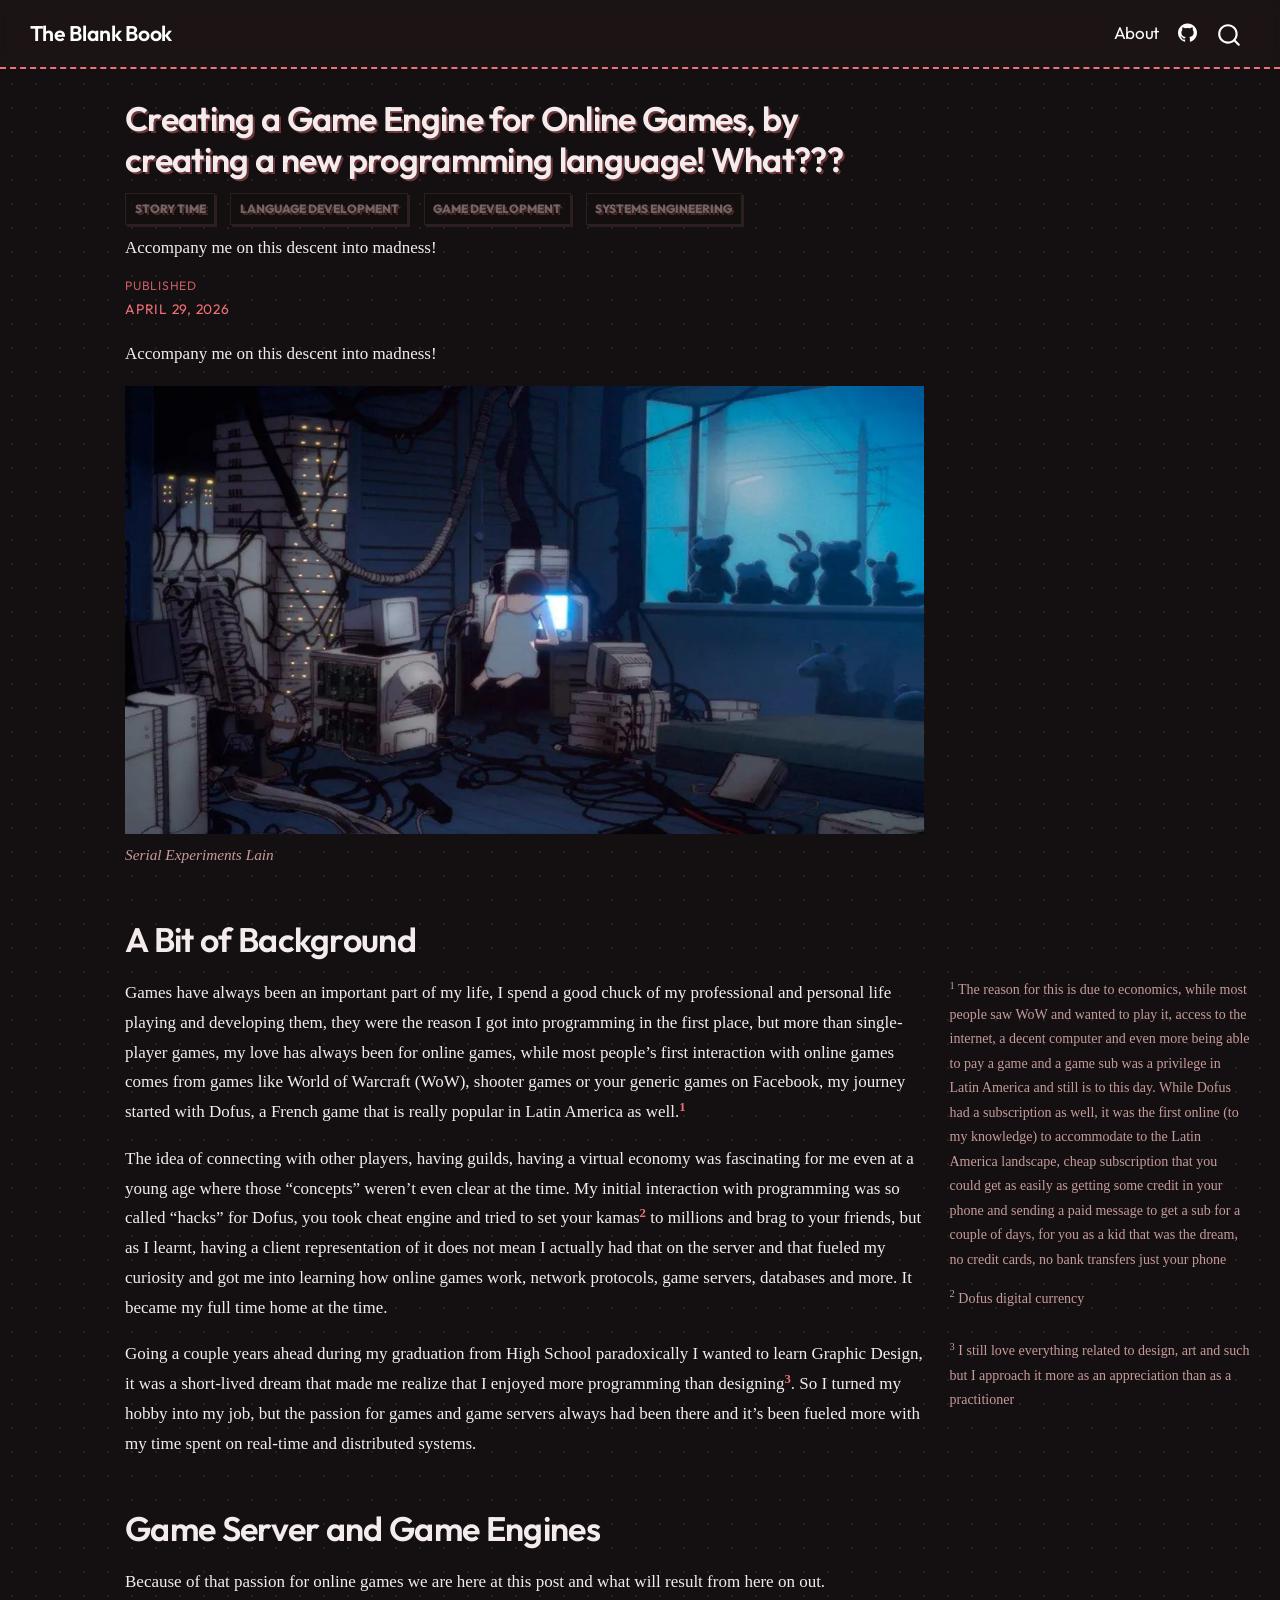
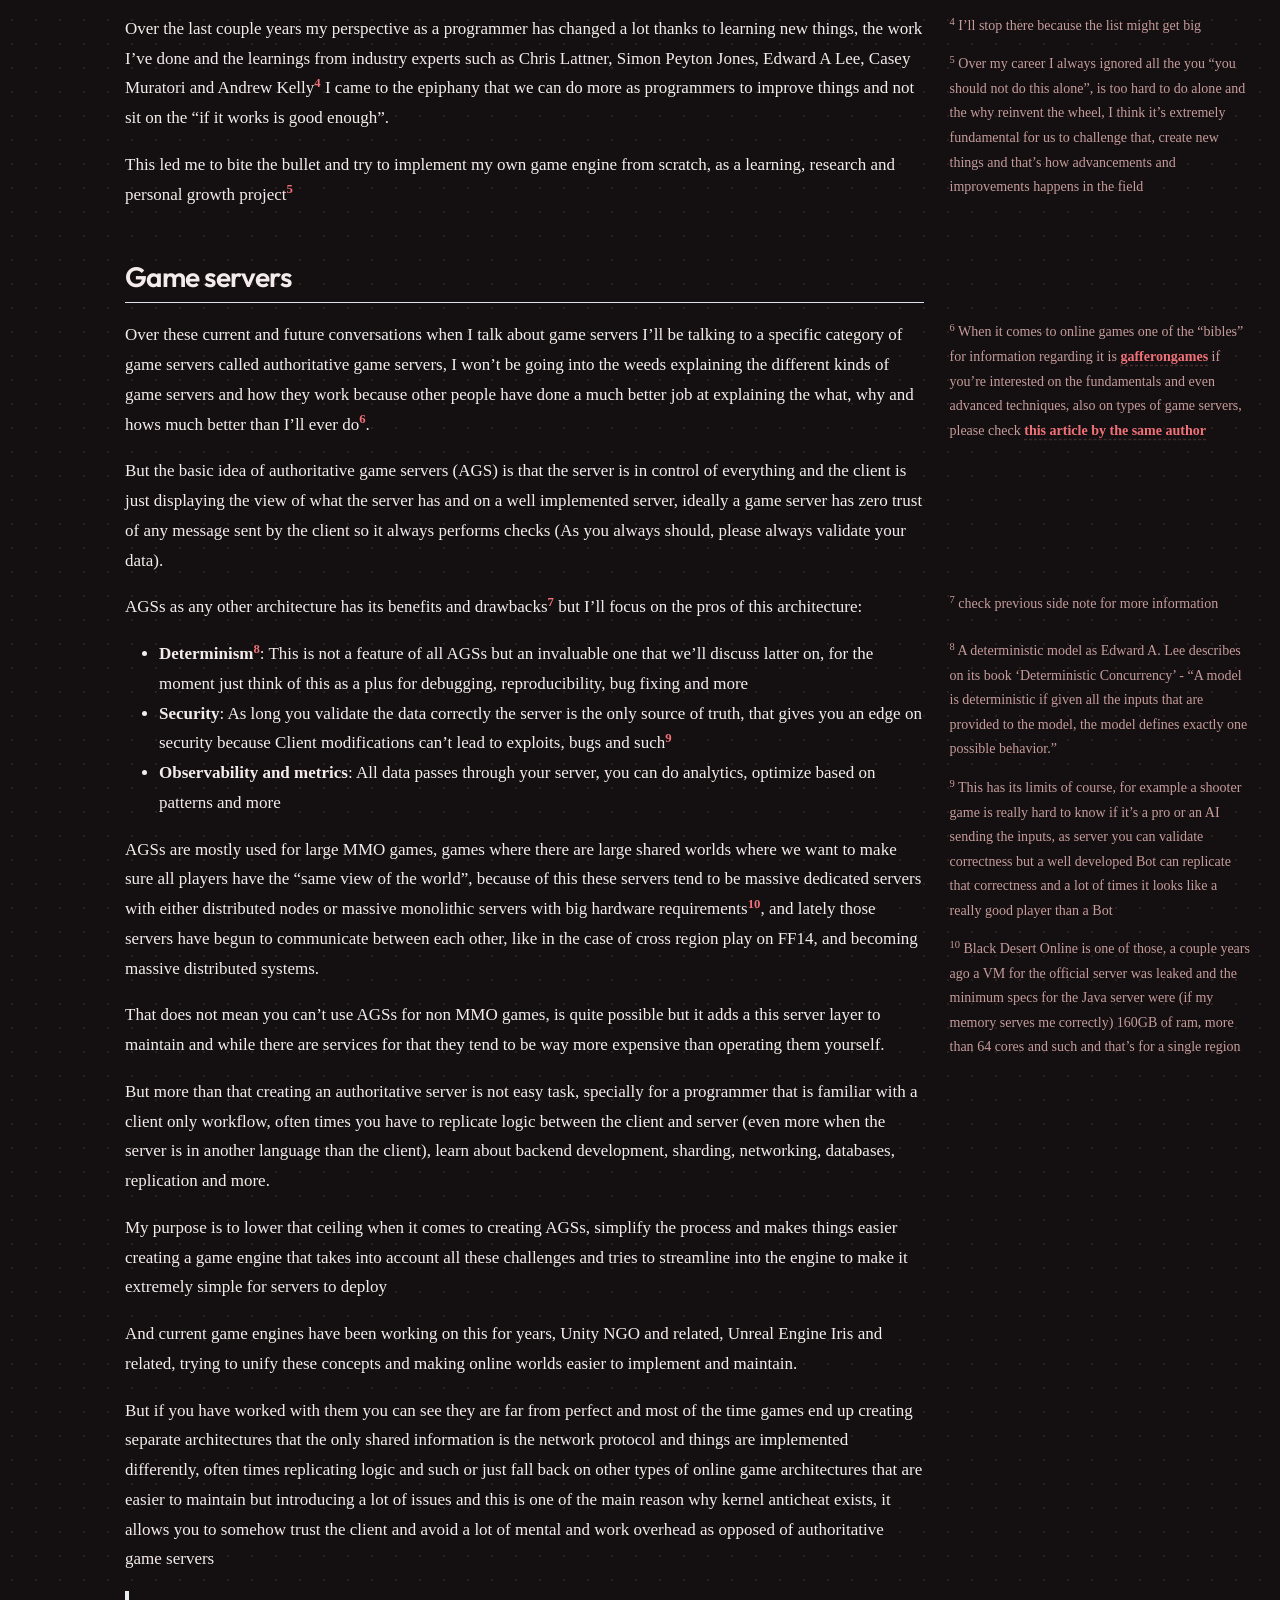
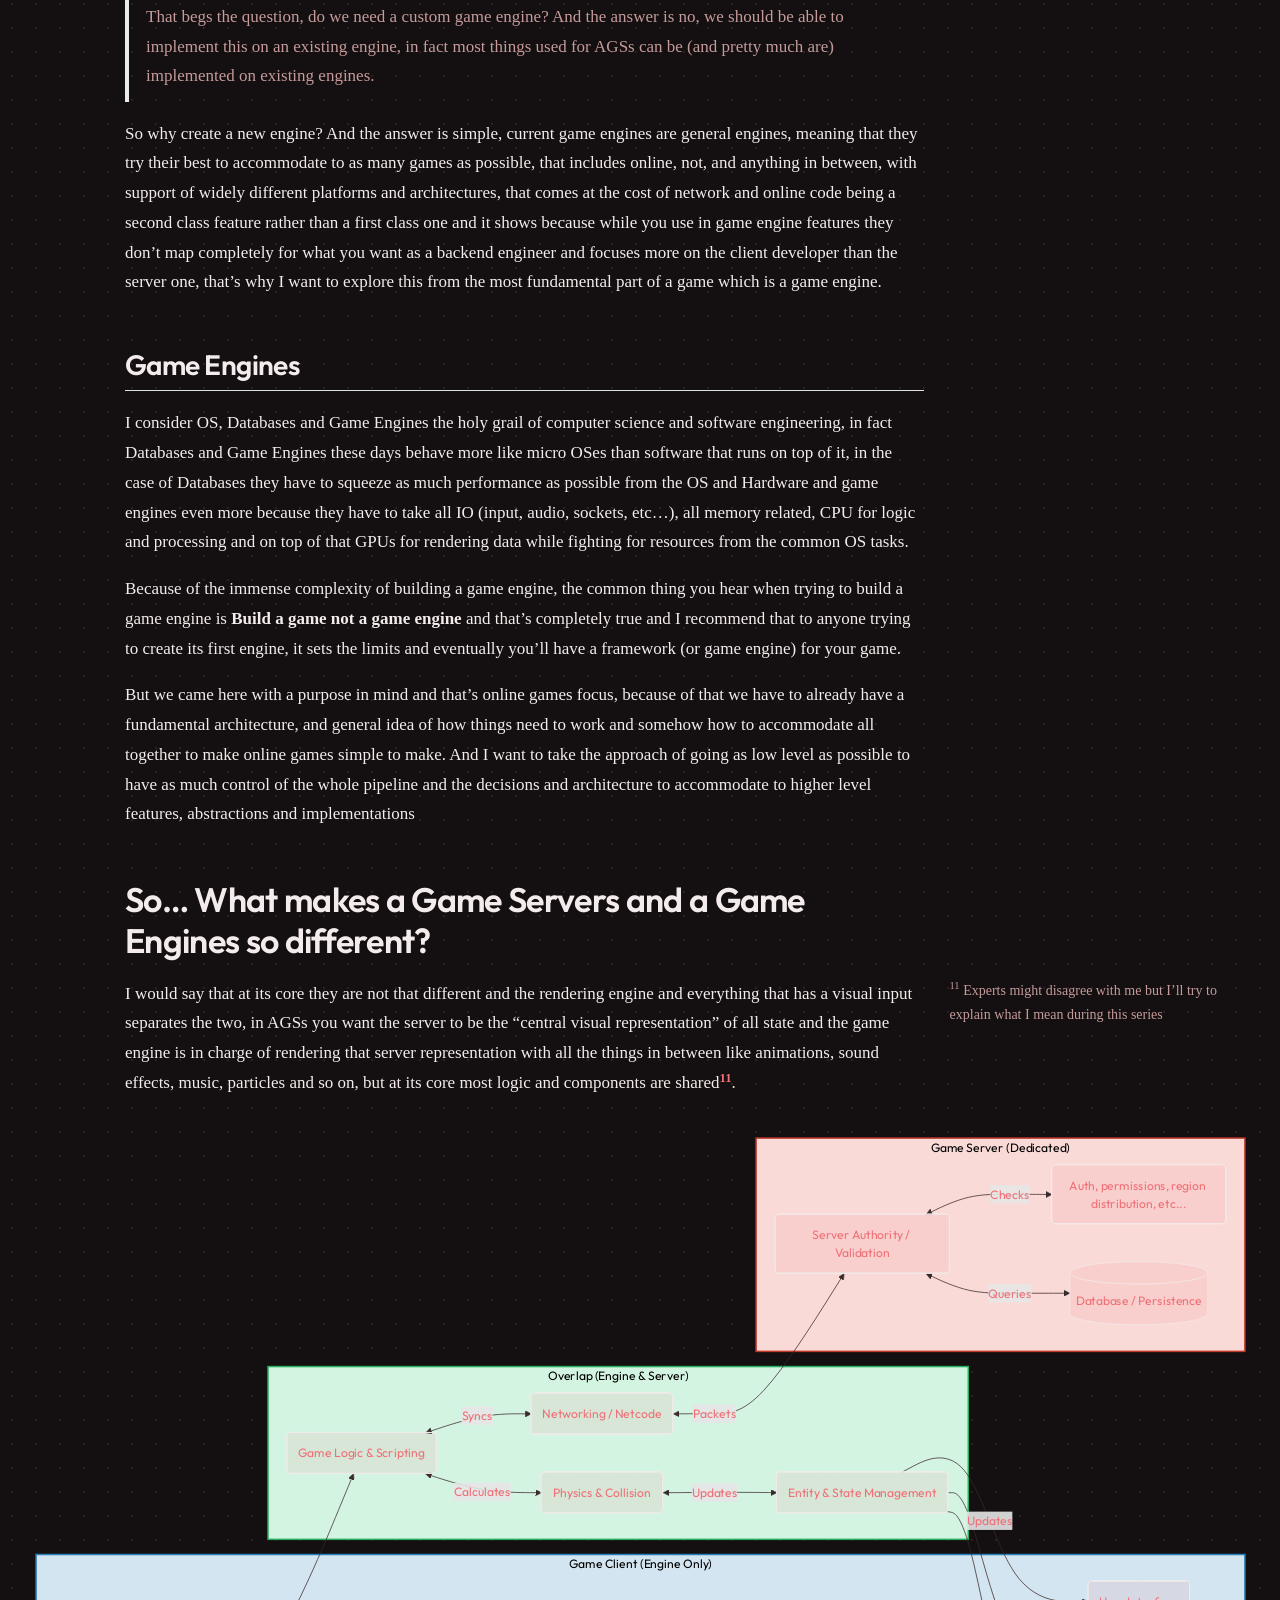
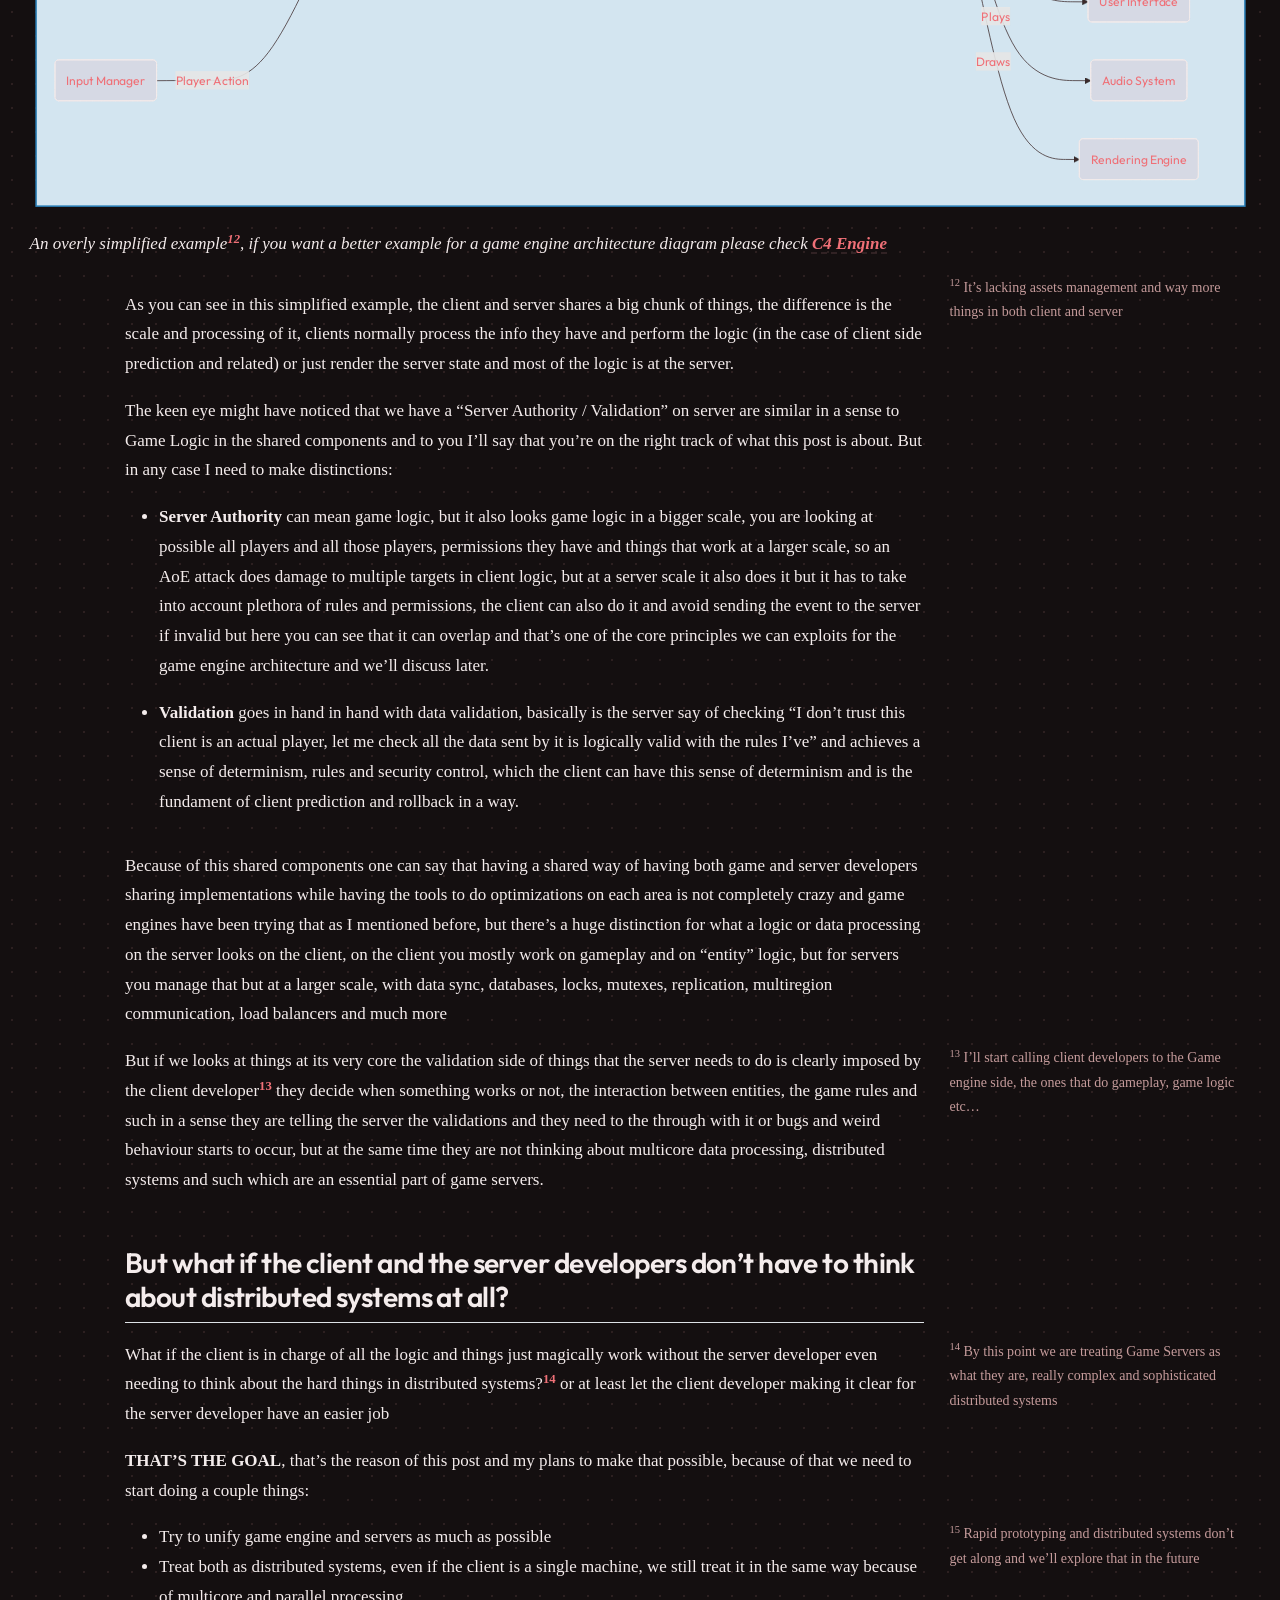
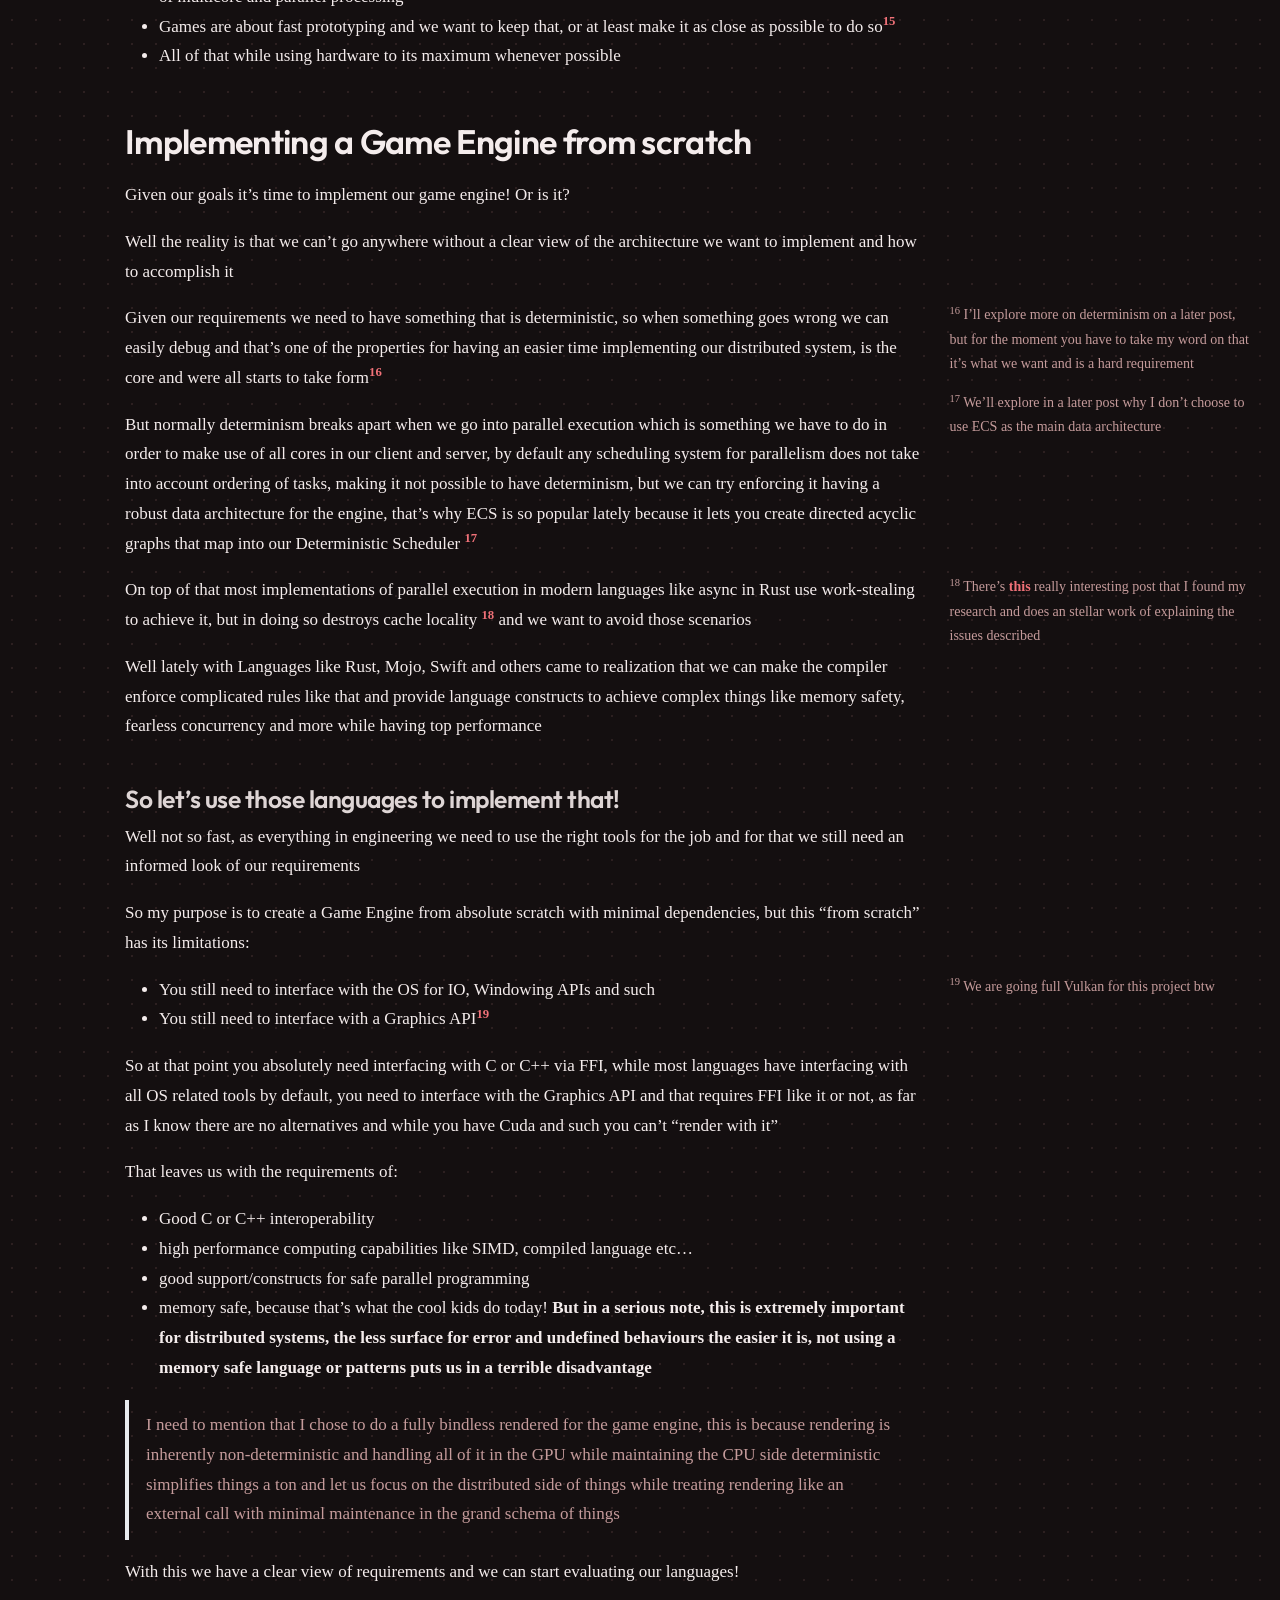
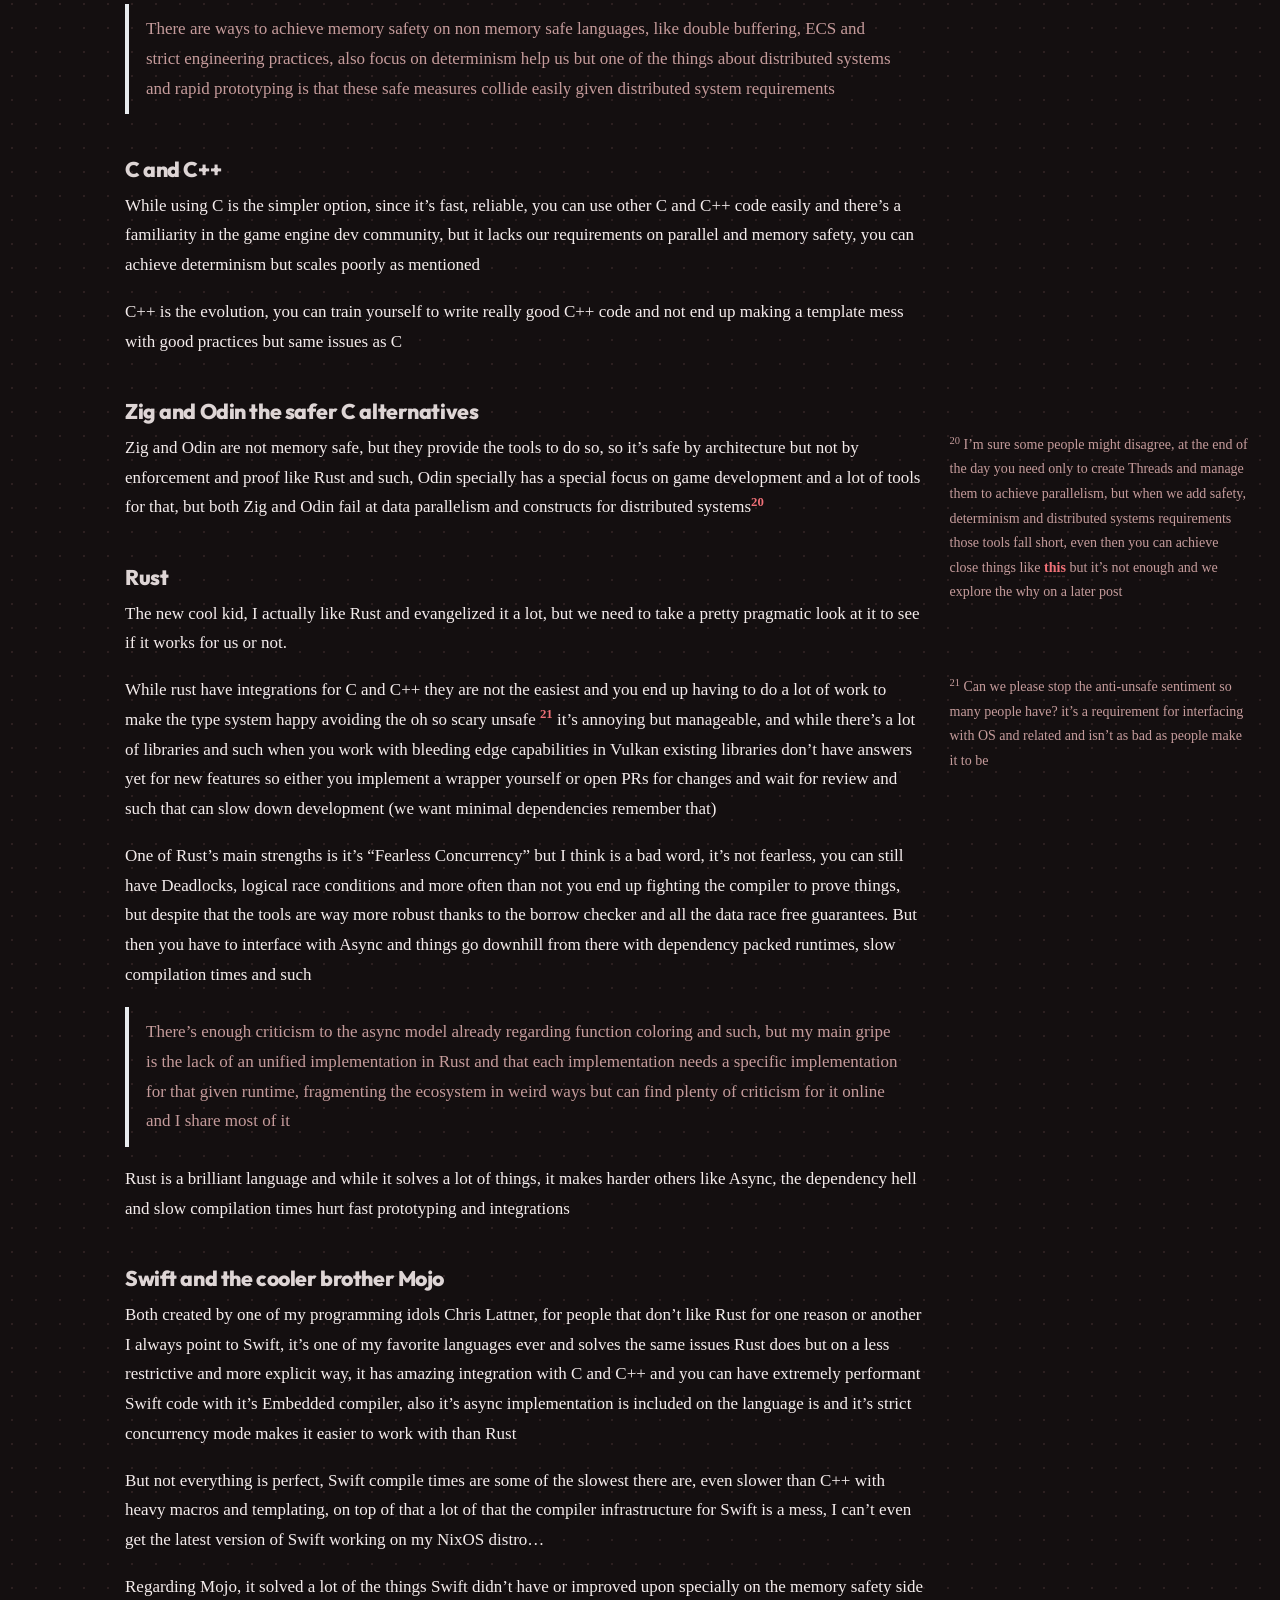
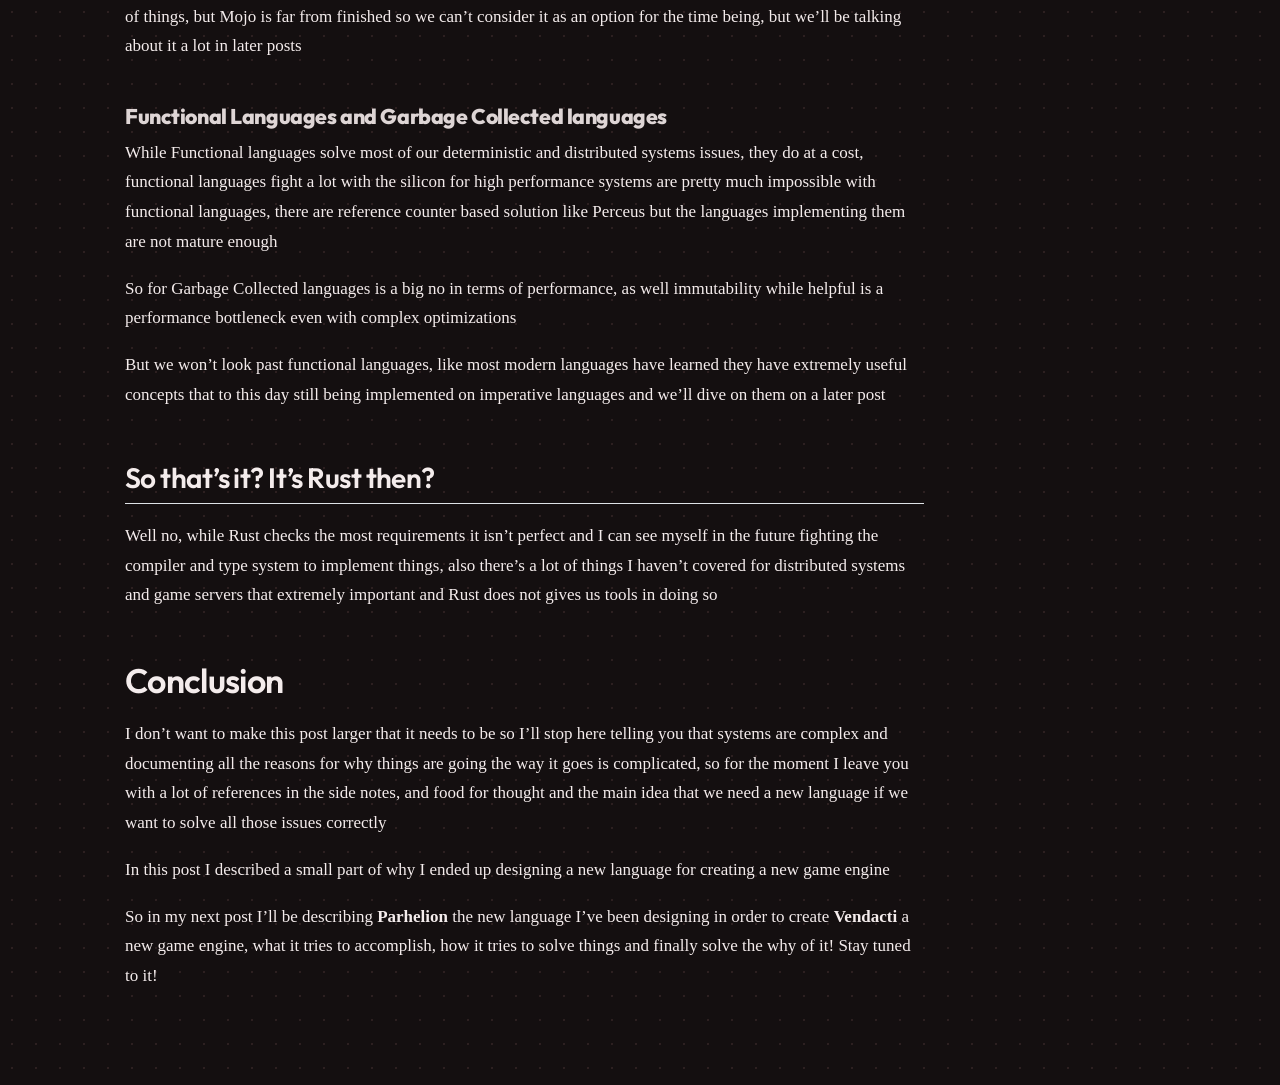
<file: posts/new_language/index.html>
<!DOCTYPE html>
<html xmlns="http://www.w3.org/1999/xhtml" lang="en" xml:lang="en"><head>

<meta charset="utf-8">
<meta name="generator" content="quarto-1.9.37">

<meta name="viewport" content="width=device-width, initial-scale=1.0, user-scalable=yes">

<meta name="dcterms.date" content="2026-04-29">
<meta name="description" content="Accompany me on this descent into madness!">

<title>Creating a Game Engine for Online Games, by creating a new programming language! What??? – The Blank Book</title>
<style>
/* Default styles provided by pandoc.
** See https://pandoc.org/MANUAL.html#variables-for-html for config info.
*/
code{white-space: pre-wrap;}
span.smallcaps{font-variant: small-caps;}
div.columns{display: flex; gap: min(4vw, 1.5em);}
div.column{flex: auto; overflow-x: auto;}
div.hanging-indent{margin-left: 1.5em; text-indent: -1.5em;}
ul.task-list{list-style: none;}
ul.task-list li input[type="checkbox"] {
  width: 0.8em;
  margin: 0 0.8em 0.2em -1em; /* quarto-specific, see https://github.com/quarto-dev/quarto-cli/issues/4556 */ 
  vertical-align: middle;
}
</style>


<script src="../../site_libs/quarto-nav/quarto-nav.js"></script>
<script src="../../site_libs/quarto-nav/headroom.min.js"></script>
<script src="../../site_libs/clipboard/clipboard.min.js"></script>
<script src="../../site_libs/quarto-search/autocomplete.umd.js"></script>
<script src="../../site_libs/quarto-search/fuse.min.js"></script>
<script src="../../site_libs/quarto-search/quarto-search.js"></script>
<meta name="quarto:offset" content="../../">
<script src="../../site_libs/quarto-html/quarto.js" type="module"></script>
<script src="../../site_libs/quarto-html/tabsets/tabsets.js" type="module"></script>
<script src="../../site_libs/quarto-html/popper.min.js"></script>
<script src="../../site_libs/quarto-html/tippy.umd.min.js"></script>
<script src="../../site_libs/quarto-html/anchor.min.js"></script>
<link href="../../site_libs/quarto-html/tippy.css" rel="stylesheet">
<link href="../../site_libs/quarto-html/quarto-syntax-highlighting-dark-44550c3e75dc476646fa879955cab695.css" rel="stylesheet" id="quarto-text-highlighting-styles">
<script src="../../site_libs/bootstrap/bootstrap.min.js"></script>
<link href="../../site_libs/bootstrap/bootstrap-icons.css" rel="stylesheet">
<link href="../../site_libs/bootstrap/bootstrap-91eba167fb36a0cf18a0a4ea97d89bc0.min.css" rel="stylesheet" append-hash="true" id="quarto-bootstrap" data-mode="dark">
<script id="quarto-search-options" type="application/json">{
  "location": "navbar",
  "copy-button": false,
  "collapse-after": 3,
  "panel-placement": "end",
  "type": "overlay",
  "limit": 50,
  "keyboard-shortcut": [
    "f",
    "/",
    "s"
  ],
  "show-item-context": false,
  "language": {
    "search-no-results-text": "No results",
    "search-matching-documents-text": "matching documents",
    "search-copy-link-title": "Copy link to search",
    "search-hide-matches-text": "Hide additional matches",
    "search-more-match-text": "more match in this document",
    "search-more-matches-text": "more matches in this document",
    "search-clear-button-title": "Clear",
    "search-text-placeholder": "",
    "search-detached-cancel-button-title": "Cancel",
    "search-submit-button-title": "Submit",
    "search-label": "Search"
  }
}</script>
<script src="../../site_libs/quarto-diagram/mermaid.min.js"></script>
<script src="../../site_libs/quarto-diagram/mermaid-init.js"></script>
<link href="../../site_libs/quarto-diagram/mermaid.css" rel="stylesheet">


<link rel="stylesheet" href="../../styles.css">
<meta property="og:title" content="Creating a Game Engine for Online Games, by creating a new programming language! What??? – The Blank Book">
<meta property="og:description" content="Accompany me on this descent into madness!">
<meta property="og:image" content="https://wolfdan.github.io/posts/new_language/serial.png">
<meta property="og:site_name" content="The Blank Book">
<meta property="og:image:height" content="718">
<meta property="og:image:width" content="1280">
</head>

<body class="nav-fixed quarto-light">

<div id="quarto-search-results"></div>
  <header id="quarto-header" class="headroom fixed-top">
    <nav class="navbar navbar-expand-lg " data-bs-theme="dark">
      <div class="navbar-container container-fluid">
      <div class="navbar-brand-container mx-auto">
    <a class="navbar-brand" href="../../index.html">
    <span class="navbar-title">The Blank Book</span>
    </a>
  </div>
            <div id="quarto-search" class="" title="Search"></div>
          <button class="navbar-toggler" type="button" data-bs-toggle="collapse" data-bs-target="#navbarCollapse" aria-controls="navbarCollapse" role="menu" aria-expanded="false" aria-label="Toggle navigation" onclick="if (window.quartoToggleHeadroom) { window.quartoToggleHeadroom(); }">
  <span class="navbar-toggler-icon"></span>
</button>
          <div class="collapse navbar-collapse" id="navbarCollapse">
            <ul class="navbar-nav navbar-nav-scroll ms-auto">
  <li class="nav-item">
    <a class="nav-link" href="../../about.html"> 
<span class="menu-text">About</span></a>
  </li>  
  <li class="nav-item compact">
    <a class="nav-link" href="https://github.com/WolfDan"> <i class="bi bi-github" role="img">
</i> 
<span class="menu-text"></span></a>
  </li>  
</ul>
          </div> <!-- /navcollapse -->
            <div class="quarto-navbar-tools">
</div>
      </div> <!-- /container-fluid -->
    </nav>
</header>
<!-- content -->
<div id="quarto-content" class="quarto-container page-columns page-rows-contents page-layout-article page-navbar">
<!-- sidebar -->
<!-- margin-sidebar -->
    <div id="quarto-margin-sidebar" class="sidebar margin-sidebar zindex-bottom">
        
    </div>
<!-- main -->
<main class="content page-columns page-full" id="quarto-document-content">

<header id="title-block-header" class="quarto-title-block default">
<div class="quarto-title">
<h1 class="title">Creating a Game Engine for Online Games, by creating a new programming language! What???</h1>
  <div class="quarto-categories">
    <div class="quarto-category">story time</div>
    <div class="quarto-category">language development</div>
    <div class="quarto-category">game development</div>
    <div class="quarto-category">systems engineering</div>
  </div>
  </div>

<div>
  <div class="description">
    Accompany me on this descent into madness!
  </div>
</div>


<div class="quarto-title-meta">

    
    <div>
    <div class="quarto-title-meta-heading">Published</div>
    <div class="quarto-title-meta-contents">
      <p class="date">April 29, 2026</p>
    </div>
  </div>
  
    
  </div>
  


</header>


<p>Accompany me on this descent into madness!</p>
<div class="quarto-figure quarto-figure-center">
<figure class="figure">
<p><img src="serial.png" class="img-fluid figure-img"></p>
<figcaption><em>Serial Experiments Lain</em></figcaption>
</figure>
</div>
<section id="a-bit-of-background" class="level1 page-columns page-full">
<h1>A Bit of Background</h1>
<p>Games have always been an important part of my life, I spend a good chuck of my professional and personal life playing and developing them, they were the reason I got into programming in the first place, but more than single-player games, my love has always been for online games, while most people’s first interaction with online games comes from games like World of Warcraft (WoW), shooter games or your generic games on Facebook, my journey started with Dofus, a French game that is really popular in Latin America as well.<a href="#fn1" class="footnote-ref" id="fnref1" role="doc-noteref"><sup>1</sup></a></p>
<div class="no-row-height column-margin column-container"><div id="fn1"><p><sup>1</sup>&nbsp;The reason for this is due to economics, while most people saw WoW and wanted to play it, access to the internet, a decent computer and even more being able to pay a game and a game sub was a privilege in Latin America and still is to this day. While Dofus had a subscription as well, it was the first online (to my knowledge) to accommodate to the Latin America landscape, cheap subscription that you could get as easily as getting some credit in your phone and sending a paid message to get a sub for a couple of days, for you as a kid that was the dream, no credit cards, no bank transfers just your phone</p></div><div id="fn2"><p><sup>2</sup>&nbsp;Dofus digital currency</p></div></div><p>The idea of connecting with other players, having guilds, having a virtual economy was fascinating for me even at a young age where those “concepts” weren’t even clear at the time. My initial interaction with programming was so called “hacks” for Dofus, you took cheat engine and tried to set your kamas<a href="#fn2" class="footnote-ref" id="fnref2" role="doc-noteref"><sup>2</sup></a> to millions and brag to your friends, but as I learnt, having a client representation of it does not mean I actually had that on the server and that fueled my curiosity and got me into learning how online games work, network protocols, game servers, databases and more. It became my full time home at the time.</p>
<p>Going a couple years ahead during my graduation from High School paradoxically I wanted to learn Graphic Design, it was a short-lived dream that made me realize that I enjoyed more programming than designing<a href="#fn3" class="footnote-ref" id="fnref3" role="doc-noteref"><sup>3</sup></a>. So I turned my hobby into my job, but the passion for games and game servers always had been there and it’s been fueled more with my time spent on real-time and distributed systems.</p>
<div class="no-row-height column-margin column-container"><div id="fn3"><p><sup>3</sup>&nbsp;I still love everything related to design, art and such but I approach it more as an appreciation than as a practitioner</p></div></div></section>
<section id="game-server-and-game-engines" class="level1 page-columns page-full">
<h1>Game Server and Game Engines</h1>
<p>Because of that passion for online games we are here at this post and what will result from here on out.</p>
<p>Over the last couple years my perspective as a programmer has changed a lot thanks to learning new things, the work I’ve done and the learnings from industry experts such as Chris Lattner, Simon Peyton Jones, Edward A Lee, Casey Muratori and Andrew Kelly<a href="#fn4" class="footnote-ref" id="fnref4" role="doc-noteref"><sup>4</sup></a> I came to the epiphany that we can do more as programmers to improve things and not sit on the “if it works is good enough”.</p>
<div class="no-row-height column-margin column-container"><div id="fn4"><p><sup>4</sup>&nbsp;I’ll stop there because the list might get big</p></div><div id="fn5"><p><sup>5</sup>&nbsp;Over my career I always ignored all the you “you should not do this alone”, is too hard to do alone and the why reinvent the wheel, I think it’s extremely fundamental for us to challenge that, create new things and that’s how advancements and improvements happens in the field</p></div></div><p>This led me to bite the bullet and try to implement my own game engine from scratch, as a learning, research and personal growth project<a href="#fn5" class="footnote-ref" id="fnref5" role="doc-noteref"><sup>5</sup></a></p>
<section id="game-servers" class="level2 page-columns page-full">
<h2 class="anchored" data-anchor-id="game-servers">Game servers</h2>
<p>Over these current and future conversations when I talk about game servers I’ll be talking to a specific category of game servers called authoritative game servers, I won’t be going into the weeds explaining the different kinds of game servers and how they work because other people have done a much better job at explaining the what, why and hows much better than I’ll ever do<a href="#fn6" class="footnote-ref" id="fnref6" role="doc-noteref"><sup>6</sup></a>.</p>
<div class="no-row-height column-margin column-container"><div id="fn6"><p><sup>6</sup>&nbsp;When it comes to online games one of the “bibles” for information regarding it is <a href="https://gafferongames.com/">gafferongames</a> if you’re interested on the fundamentals and even advanced techniques, also on types of game servers, please check <a href="https://mas-bandwidth.com/choosing-the-right-network-model-for-your-multiplayer-game">this article by the same author</a></p></div></div><p>But the basic idea of authoritative game servers (AGS) is that the server is in control of everything and the client is just displaying the view of what the server has and on a well implemented server, ideally a game server has zero trust of any message sent by the client so it always performs checks (As you always should, please always validate your data).</p>
<p>AGSs as any other architecture has its benefits and drawbacks<a href="#fn7" class="footnote-ref" id="fnref7" role="doc-noteref"><sup>7</sup></a> but I’ll focus on the pros of this architecture:</p>
<div class="no-row-height column-margin column-container"><div id="fn7"><p><sup>7</sup>&nbsp;check previous side note for more information</p></div></div><ul>
<li><strong>Determinism</strong><a href="#fn8" class="footnote-ref" id="fnref8" role="doc-noteref"><sup>8</sup></a>: This is not a feature of all AGSs but an invaluable one that we’ll discuss latter on, for the moment just think of this as a plus for debugging, reproducibility, bug fixing and more</li>
<li><strong>Security</strong>: As long you validate the data correctly the server is the only source of truth, that gives you an edge on security because Client modifications can’t lead to exploits, bugs and such<a href="#fn9" class="footnote-ref" id="fnref9" role="doc-noteref"><sup>9</sup></a></li>
<li><strong>Observability and metrics</strong>: All data passes through your server, you can do analytics, optimize based on patterns and more</li>
</ul>
<div class="no-row-height column-margin column-container"><div id="fn8"><p><sup>8</sup>&nbsp;A deterministic model as Edward A. Lee describes on its book ‘Deterministic Concurrency’ - “A model is deterministic if given all the inputs that are provided to the model, the model defines exactly one possible behavior.”</p></div><div id="fn9"><p><sup>9</sup>&nbsp;This has its limits of course, for example a shooter game is really hard to know if it’s a pro or an AI sending the inputs, as server you can validate correctness but a well developed Bot can replicate that correctness and a lot of times it looks like a really good player than a Bot</p></div><div id="fn10"><p><sup>10</sup>&nbsp;Black Desert Online is one of those, a couple years ago a VM for the official server was leaked and the minimum specs for the Java server were (if my memory serves me correctly) 160GB of ram, more than 64 cores and such and that’s for a single region</p></div></div><p>AGSs are mostly used for large MMO games, games where there are large shared worlds where we want to make sure all players have the “same view of the world”, because of this these servers tend to be massive dedicated servers with either distributed nodes or massive monolithic servers with big hardware requirements<a href="#fn10" class="footnote-ref" id="fnref10" role="doc-noteref"><sup>10</sup></a>, and lately those servers have begun to communicate between each other, like in the case of cross region play on FF14, and becoming massive distributed systems.</p>
<p>That does not mean you can’t use AGSs for non MMO games, is quite possible but it adds a this server layer to maintain and while there are services for that they tend to be way more expensive than operating them yourself.</p>
<p>But more than that creating an authoritative server is not easy task, specially for a programmer that is familiar with a client only workflow, often times you have to replicate logic between the client and server (even more when the server is in another language than the client), learn about backend development, sharding, networking, databases, replication and more.</p>
<p>My purpose is to lower that ceiling when it comes to creating AGSs, simplify the process and makes things easier creating a game engine that takes into account all these challenges and tries to streamline into the engine to make it extremely simple for servers to deploy</p>
<p>And current game engines have been working on this for years, Unity NGO and related, Unreal Engine Iris and related, trying to unify these concepts and making online worlds easier to implement and maintain.</p>
<p>But if you have worked with them you can see they are far from perfect and most of the time games end up creating separate architectures that the only shared information is the network protocol and things are implemented differently, often times replicating logic and such or just fall back on other types of online game architectures that are easier to maintain but introducing a lot of issues and this is one of the main reason why kernel anticheat exists, it allows you to somehow trust the client and avoid a lot of mental and work overhead as opposed of authoritative game servers</p>
<blockquote class="blockquote">
<p>That begs the question, do we need a custom game engine? And the answer is no, we should be able to implement this on an existing engine, in fact most things used for AGSs can be (and pretty much are) implemented on existing engines.</p>
</blockquote>
<p>So why create a new engine? And the answer is simple, current game engines are general engines, meaning that they try their best to accommodate to as many games as possible, that includes online, not, and anything in between, with support of widely different platforms and architectures, that comes at the cost of network and online code being a second class feature rather than a first class one and it shows because while you use in game engine features they don’t map completely for what you want as a backend engineer and focuses more on the client developer than the server one, that’s why I want to explore this from the most fundamental part of a game which is a game engine.</p>
</section>
<section id="game-engines" class="level2">
<h2 class="anchored" data-anchor-id="game-engines">Game Engines</h2>
<p>I consider OS, Databases and Game Engines the holy grail of computer science and software engineering, in fact Databases and Game Engines these days behave more like micro OSes than software that runs on top of it, in the case of Databases they have to squeeze as much performance as possible from the OS and Hardware and game engines even more because they have to take all IO (input, audio, sockets, etc…), all memory related, CPU for logic and processing and on top of that GPUs for rendering data while fighting for resources from the common OS tasks.</p>
<p>Because of the immense complexity of building a game engine, the common thing you hear when trying to build a game engine is <strong>Build a game not a game engine</strong> and that’s completely true and I recommend that to anyone trying to create its first engine, it sets the limits and eventually you’ll have a framework (or game engine) for your game.</p>
<p>But we came here with a purpose in mind and that’s online games focus, because of that we have to already have a fundamental architecture, and general idea of how things need to work and somehow how to accommodate all together to make online games simple to make. And I want to take the approach of going as low level as possible to have as much control of the whole pipeline and the decisions and architecture to accommodate to higher level features, abstractions and implementations</p>
</section>
</section>
<section id="so-what-makes-a-game-servers-and-a-game-engines-so-different" class="level1 page-columns page-full">
<h1>So… What makes a Game Servers and a Game Engines so different?</h1>
<p>I would say that at its core they are not that different and the rendering engine and everything that has a visual input separates the two, in AGSs you want the server to be the “central visual representation” of all state and the game engine is in charge of rendering that server representation with all the things in between like animations, sound effects, music, particles and so on, but at its core most logic and components are shared<a href="#fn11" class="footnote-ref" id="fnref11" role="doc-noteref"><sup>11</sup></a>.</p>
<div class="no-row-height column-margin column-container"><div id="fn11"><p><sup>11</sup>&nbsp;Experts might disagree with me but I’ll try to explain what I mean during this series</p></div></div><div class="column-page page-columns page-full">
<div class="cell" data-layout-align="default">
<div class="cell-output-display">
<div>
<p></p><figure class="figure"><p></p>
<div>
<pre class="mermaid mermaid-js">flowchart LR
    subgraph Client ["Game Client (Engine Only)"]
        direction TB
        I(Input Manager)
        R(Rendering Engine)
        A(Audio System)
        UI(User Interface)
    end

    subgraph Shared ["Overlap (Engine &amp; Server)"]
        direction TB
        GL(Game Logic &amp; Scripting)
        P(Physics &amp; Collision)
        SM(Entity &amp; State Management)
        N(Networking / Netcode)
    end

    subgraph Server ["Game Server (Dedicated)"]
        direction TB
        SA(Server Authority / Validation)
        MM(Auth, permissions, region distribution, etc...)
        DB[(Database / Persistence)]
    end

    %% Internal Client Flow
    I --&gt;|Player Action| GL
    SM --&gt;|Draws| R
    SM --&gt;|Plays| A
    SM --&gt;|Updates| UI

    %% Overlap Interaction
    GL &lt;--&gt;|Calculates| P
    P &lt;--&gt;|Updates| SM
    GL &lt;--&gt;|Syncs| N

    %% Server Interaction
    N &lt;--&gt;|Packets| SA
    SA &lt;--&gt;|Queries| DB
    SA &lt;--&gt;|Checks| MM

    classDef client fill:#d4e6f1,stroke:#2980b9,stroke-width:2px,color:#000;
    classDef shared fill:#d5f5e3,stroke:#27ae60,stroke-width:2px,color:#000;
    classDef server fill:#fadbd8,stroke:#c0392b,stroke-width:2px,color:#000;

    class Client client;
    class Shared shared;
    class Server server;
</pre>
</div>
<p></p></figure><p></p>
</div>
</div>
</div>
<p><em>An overly simplified example<a href="#fn12" class="footnote-ref" id="fnref12" role="doc-noteref"><sup>12</sup></a>, if you want a better example for a game engine architecture diagram please check <a href="https://c4engine.com/">C4 Engine</a></em></p>
<div class="no-row-height column-margin column-container"><div id="fn12"><p><sup>12</sup>&nbsp;It’s lacking assets management and way more things in both client and server</p></div></div></div>
<p>As you can see in this simplified example, the client and server shares a big chunk of things, the difference is the scale and processing of it, clients normally process the info they have and perform the logic (in the case of client side prediction and related) or just render the server state and most of the logic is at the server.</p>
<p>The keen eye might have noticed that we have a “Server Authority / Validation” on server are similar in a sense to Game Logic in the shared components and to you I’ll say that you’re on the right track of what this post is about. But in any case I need to make distinctions:</p>
<ul>
<li><p><strong>Server Authority</strong> can mean game logic, but it also looks game logic in a bigger scale, you are looking at possible all players and all those players, permissions they have and things that work at a larger scale, so an AoE attack does damage to multiple targets in client logic, but at a server scale it also does it but it has to take into account plethora of rules and permissions, the client can also do it and avoid sending the event to the server if invalid but here you can see that it can overlap and that’s one of the core principles we can exploits for the game engine architecture and we’ll discuss later.</p></li>
<li><p><strong>Validation</strong> goes in hand in hand with data validation, basically is the server say of checking “I don’t trust this client is an actual player, let me check all the data sent by it is logically valid with the rules I’ve” and achieves a sense of determinism, rules and security control, which the client can have this sense of determinism and is the fundament of client prediction and rollback in a way.</p></li>
</ul>
<p>Because of this shared components one can say that having a shared way of having both game and server developers sharing implementations while having the tools to do optimizations on each area is not completely crazy and game engines have been trying that as I mentioned before, but there’s a huge distinction for what a logic or data processing on the server looks on the client, on the client you mostly work on gameplay and on “entity” logic, but for servers you manage that but at a larger scale, with data sync, databases, locks, mutexes, replication, multiregion communication, load balancers and much more</p>
<p>But if we looks at things at its very core the validation side of things that the server needs to do is clearly imposed by the client developer<a href="#fn13" class="footnote-ref" id="fnref13" role="doc-noteref"><sup>13</sup></a> they decide when something works or not, the interaction between entities, the game rules and such in a sense they are telling the server the validations and they need to the through with it or bugs and weird behaviour starts to occur, but at the same time they are not thinking about multicore data processing, distributed systems and such which are an essential part of game servers.</p>
<div class="no-row-height column-margin column-container"><div id="fn13"><p><sup>13</sup>&nbsp;I’ll start calling client developers to the Game engine side, the ones that do gameplay, game logic etc…</p></div></div><section id="but-what-if-the-client-and-the-server-developers-dont-have-to-think-about-distributed-systems-at-all" class="level2 page-columns page-full">
<h2 class="anchored" data-anchor-id="but-what-if-the-client-and-the-server-developers-dont-have-to-think-about-distributed-systems-at-all">But what if the client and the server developers don’t have to think about distributed systems at all?</h2>
<p>What if the client is in charge of all the logic and things just magically work without the server developer even needing to think about the hard things in distributed systems?<a href="#fn14" class="footnote-ref" id="fnref14" role="doc-noteref"><sup>14</sup></a> or at least let the client developer making it clear for the server developer have an easier job</p>
<div class="no-row-height column-margin column-container"><div id="fn14"><p><sup>14</sup>&nbsp;By this point we are treating Game Servers as what they are, really complex and sophisticated distributed systems</p></div></div><p><strong>THAT’S THE GOAL</strong>, that’s the reason of this post and my plans to make that possible, because of that we need to start doing a couple things:</p>
<ul>
<li>Try to unify game engine and servers as much as possible</li>
<li>Treat both as distributed systems, even if the client is a single machine, we still treat it in the same way because of multicore and parallel processing</li>
<li>Games are about fast prototyping and we want to keep that, or at least make it as close as possible to do so<a href="#fn15" class="footnote-ref" id="fnref15" role="doc-noteref"><sup>15</sup></a></li>
<li>All of that while using hardware to its maximum whenever possible</li>
</ul>
<div class="no-row-height column-margin column-container"><div id="fn15"><p><sup>15</sup>&nbsp;Rapid prototyping and distributed systems don’t get along and we’ll explore that in the future</p></div></div></section>
</section>
<section id="implementing-a-game-engine-from-scratch" class="level1 page-columns page-full">
<h1>Implementing a Game Engine from scratch</h1>
<p>Given our goals it’s time to implement our game engine! Or is it?</p>
<p>Well the reality is that we can’t go anywhere without a clear view of the architecture we want to implement and how to accomplish it</p>
<p>Given our requirements we need to have something that is deterministic, so when something goes wrong we can easily debug and that’s one of the properties for having an easier time implementing our distributed system, is the core and were all starts to take form<a href="#fn16" class="footnote-ref" id="fnref16" role="doc-noteref"><sup>16</sup></a></p>
<div class="no-row-height column-margin column-container"><div id="fn16"><p><sup>16</sup>&nbsp;I’ll explore more on determinism on a later post, but for the moment you have to take my word on that it’s what we want and is a hard requirement</p></div><div id="fn17"><p><sup>17</sup>&nbsp;We’ll explore in a later post why I don’t choose to use ECS as the main data architecture</p></div></div><p>But normally determinism breaks apart when we go into parallel execution which is something we have to do in order to make use of all cores in our client and server, by default any scheduling system for parallelism does not take into account ordering of tasks, making it not possible to have determinism, but we can try enforcing it having a robust data architecture for the engine, that’s why ECS is so popular lately because it lets you create directed acyclic graphs that map into our Deterministic Scheduler <a href="#fn17" class="footnote-ref" id="fnref17" role="doc-noteref"><sup>17</sup></a></p>
<p>On top of that most implementations of parallel execution in modern languages like async in Rust use work-stealing to achieve it, but in doing so destroys cache locality <a href="#fn18" class="footnote-ref" id="fnref18" role="doc-noteref"><sup>18</sup></a> and we want to avoid those scenarios</p>
<div class="no-row-height column-margin column-container"><div id="fn18"><p><sup>18</sup>&nbsp;There’s <a href="https://pmbanugo.me/blog/why-async-await-complect-concurrency">this</a> really interesting post that I found my research and does an stellar work of explaining the issues described</p></div></div><p>Well lately with Languages like Rust, Mojo, Swift and others came to realization that we can make the compiler enforce complicated rules like that and provide language constructs to achieve complex things like memory safety, fearless concurrency and more while having top performance</p>
<section id="so-lets-use-those-languages-to-implement-that" class="level3 page-columns page-full">
<h3 class="anchored" data-anchor-id="so-lets-use-those-languages-to-implement-that">So let’s use those languages to implement that!</h3>
<p>Well not so fast, as everything in engineering we need to use the right tools for the job and for that we still need an informed look of our requirements</p>
<p>So my purpose is to create a Game Engine from absolute scratch with minimal dependencies, but this “from scratch” has its limitations:</p>
<ul>
<li>You still need to interface with the OS for IO, Windowing APIs and such</li>
<li>You still need to interface with a Graphics API<a href="#fn19" class="footnote-ref" id="fnref19" role="doc-noteref"><sup>19</sup></a></li>
</ul>
<div class="no-row-height column-margin column-container"><div id="fn19"><p><sup>19</sup>&nbsp;We are going full Vulkan for this project btw</p></div></div><p>So at that point you absolutely need interfacing with C or C++ via FFI, while most languages have interfacing with all OS related tools by default, you need to interface with the Graphics API and that requires FFI like it or not, as far as I know there are no alternatives and while you have Cuda and such you can’t “render with it”</p>
<p>That leaves us with the requirements of:</p>
<ul>
<li>Good C or C++ interoperability</li>
<li>high performance computing capabilities like SIMD, compiled language etc…</li>
<li>good support/constructs for safe parallel programming</li>
<li>memory safe, because that’s what the cool kids do today! <strong>But in a serious note, this is extremely important for distributed systems, the less surface for error and undefined behaviours the easier it is, not using a memory safe language or patterns puts us in a terrible disadvantage</strong></li>
</ul>
<blockquote class="blockquote">
<p>I need to mention that I chose to do a fully bindless rendered for the game engine, this is because rendering is inherently non-deterministic and handling all of it in the GPU while maintaining the CPU side deterministic simplifies things a ton and let us focus on the distributed side of things while treating rendering like an external call with minimal maintenance in the grand schema of things</p>
</blockquote>
<p>With this we have a clear view of requirements and we can start evaluating our languages!</p>
<blockquote class="blockquote">
<p>There are ways to achieve memory safety on non memory safe languages, like double buffering, ECS and strict engineering practices, also focus on determinism help us but one of the things about distributed systems and rapid prototyping is that these safe measures collide easily given distributed system requirements</p>
</blockquote>
<section id="c-and-c" class="level4">
<h4 class="anchored" data-anchor-id="c-and-c">C and C++</h4>
<p>While using C is the simpler option, since it’s fast, reliable, you can use other C and C++ code easily and there’s a familiarity in the game engine dev community, but it lacks our requirements on parallel and memory safety, you can achieve determinism but scales poorly as mentioned</p>
<p>C++ is the evolution, you can train yourself to write really good C++ code and not end up making a template mess with good practices but same issues as C</p>
</section>
<section id="zig-and-odin-the-safer-c-alternatives" class="level4 page-columns page-full">
<h4 class="anchored" data-anchor-id="zig-and-odin-the-safer-c-alternatives">Zig and Odin the safer C alternatives</h4>
<p>Zig and Odin are not memory safe, but they provide the tools to do so, so it’s safe by architecture but not by enforcement and proof like Rust and such, Odin specially has a special focus on game development and a lot of tools for that, but both Zig and Odin fail at data parallelism and constructs for distributed systems<a href="#fn20" class="footnote-ref" id="fnref20" role="doc-noteref"><sup>20</sup></a></p>
<div class="no-row-height column-margin column-container"><div id="fn20"><p><sup>20</sup>&nbsp;I’m sure some people might disagree, at the end of the day you need only to create Threads and manage them to achieve parallelism, but when we add safety, determinism and distributed systems requirements those tools fall short, even then you can achieve close things like <a href="https://github.com/pmbanugo/tina">this</a> but it’s not enough and we explore the why on a later post</p></div></div></section>
<section id="rust" class="level4 page-columns page-full">
<h4 class="anchored" data-anchor-id="rust">Rust</h4>
<p>The new cool kid, I actually like Rust and evangelized it a lot, but we need to take a pretty pragmatic look at it to see if it works for us or not.</p>
<p>While rust have integrations for C and C++ they are not the easiest and you end up having to do a lot of work to make the type system happy avoiding the oh so scary unsafe <a href="#fn21" class="footnote-ref" id="fnref21" role="doc-noteref"><sup>21</sup></a> it’s annoying but manageable, and while there’s a lot of libraries and such when you work with bleeding edge capabilities in Vulkan existing libraries don’t have answers yet for new features so either you implement a wrapper yourself or open PRs for changes and wait for review and such that can slow down development (we want minimal dependencies remember that)</p>
<div class="no-row-height column-margin column-container"><div id="fn21"><p><sup>21</sup>&nbsp;Can we please stop the anti-unsafe sentiment so many people have? it’s a requirement for interfacing with OS and related and isn’t as bad as people make it to be</p></div></div><p>One of Rust’s main strengths is it’s “Fearless Concurrency” but I think is a bad word, it’s not fearless, you can still have Deadlocks, logical race conditions and more often than not you end up fighting the compiler to prove things, but despite that the tools are way more robust thanks to the borrow checker and all the data race free guarantees. But then you have to interface with Async and things go downhill from there with dependency packed runtimes, slow compilation times and such</p>
<blockquote class="blockquote">
<p>There’s enough criticism to the async model already regarding function coloring and such, but my main gripe is the lack of an unified implementation in Rust and that each implementation needs a specific implementation for that given runtime, fragmenting the ecosystem in weird ways but can find plenty of criticism for it online and I share most of it</p>
</blockquote>
<p>Rust is a brilliant language and while it solves a lot of things, it makes harder others like Async, the dependency hell and slow compilation times hurt fast prototyping and integrations</p>
</section>
<section id="swift-and-the-cooler-brother-mojo" class="level4">
<h4 class="anchored" data-anchor-id="swift-and-the-cooler-brother-mojo">Swift and the cooler brother Mojo</h4>
<p>Both created by one of my programming idols Chris Lattner, for people that don’t like Rust for one reason or another I always point to Swift, it’s one of my favorite languages ever and solves the same issues Rust does but on a less restrictive and more explicit way, it has amazing integration with C and C++ and you can have extremely performant Swift code with it’s Embedded compiler, also it’s async implementation is included on the language is and it’s strict concurrency mode makes it easier to work with than Rust</p>
<p>But not everything is perfect, Swift compile times are some of the slowest there are, even slower than C++ with heavy macros and templating, on top of that a lot of that the compiler infrastructure for Swift is a mess, I can’t even get the latest version of Swift working on my NixOS distro…</p>
<p>Regarding Mojo, it solved a lot of the things Swift didn’t have or improved upon specially on the memory safety side of things, but Mojo is far from finished so we can’t consider it as an option for the time being, but we’ll be talking about it a lot in later posts</p>
</section>
<section id="functional-languages-and-garbage-collected-languages" class="level4">
<h4 class="anchored" data-anchor-id="functional-languages-and-garbage-collected-languages">Functional Languages and Garbage Collected languages</h4>
<p>While Functional languages solve most of our deterministic and distributed systems issues, they do at a cost, functional languages fight a lot with the silicon for high performance systems are pretty much impossible with functional languages, there are reference counter based solution like Perceus but the languages implementing them are not mature enough</p>
<p>So for Garbage Collected languages is a big no in terms of performance, as well immutability while helpful is a performance bottleneck even with complex optimizations</p>
<p>But we won’t look past functional languages, like most modern languages have learned they have extremely useful concepts that to this day still being implemented on imperative languages and we’ll dive on them on a later post</p>
</section>
</section>
<section id="so-thats-it-its-rust-then" class="level2">
<h2 class="anchored" data-anchor-id="so-thats-it-its-rust-then">So that’s it? It’s Rust then?</h2>
<p>Well no, while Rust checks the most requirements it isn’t perfect and I can see myself in the future fighting the compiler and type system to implement things, also there’s a lot of things I haven’t covered for distributed systems and game servers that extremely important and Rust does not gives us tools in doing so</p>
</section>
</section>
<section id="conclusion" class="level1">
<h1>Conclusion</h1>
<p>I don’t want to make this post larger that it needs to be so I’ll stop here telling you that systems are complex and documenting all the reasons for why things are going the way it goes is complicated, so for the moment I leave you with a lot of references in the side notes, and food for thought and the main idea that we need a new language if we want to solve all those issues correctly</p>
<p>In this post I described a small part of why I ended up designing a new language for creating a new game engine</p>
<p>So in my next post I’ll be describing <strong>Parhelion</strong> the new language I’ve been designing in order to create <strong>Vendacti</strong> a new game engine, what it tries to accomplish, how it tries to solve things and finally solve the why of it! Stay tuned to it!</p>


</section>


</main> <!-- /main -->
<script id="quarto-html-after-body" type="application/javascript">
  window.document.addEventListener("DOMContentLoaded", function (event) {
    const icon = "";
    const anchorJS = new window.AnchorJS();
    anchorJS.options = {
      placement: 'right',
      icon: icon
    };
    anchorJS.add('.anchored');
    const isCodeAnnotation = (el) => {
      for (const clz of el.classList) {
        if (clz.startsWith('code-annotation-')) {                     
          return true;
        }
      }
      return false;
    }
    const onCopySuccess = function(e) {
      // button target
      const button = e.trigger;
      // don't keep focus
      button.blur();
      // flash "checked"
      button.classList.add('code-copy-button-checked');
      var currentTitle = button.getAttribute("title");
      button.setAttribute("title", "Copied!");
      let tooltip;
      if (window.bootstrap) {
        button.setAttribute("data-bs-toggle", "tooltip");
        button.setAttribute("data-bs-placement", "left");
        button.setAttribute("data-bs-title", "Copied!");
        tooltip = new bootstrap.Tooltip(button, 
          { trigger: "manual", 
            customClass: "code-copy-button-tooltip",
            offset: [0, -8]});
        tooltip.show();    
      }
      setTimeout(function() {
        if (tooltip) {
          tooltip.hide();
          button.removeAttribute("data-bs-title");
          button.removeAttribute("data-bs-toggle");
          button.removeAttribute("data-bs-placement");
        }
        button.setAttribute("title", currentTitle);
        button.classList.remove('code-copy-button-checked');
      }, 1000);
      // clear code selection
      e.clearSelection();
    }
    const getTextToCopy = function(trigger) {
      const outerScaffold = trigger.parentElement.cloneNode(true);
      const codeEl = outerScaffold.querySelector('code');
      for (const childEl of codeEl.children) {
        if (isCodeAnnotation(childEl)) {
          childEl.remove();
        }
      }
      return codeEl.innerText;
    }
    const clipboard = new window.ClipboardJS('.code-copy-button:not([data-in-quarto-modal])', {
      text: getTextToCopy
    });
    clipboard.on('success', onCopySuccess);
    if (window.document.getElementById('quarto-embedded-source-code-modal')) {
      const clipboardModal = new window.ClipboardJS('.code-copy-button[data-in-quarto-modal]', {
        text: getTextToCopy,
        container: window.document.getElementById('quarto-embedded-source-code-modal')
      });
      clipboardModal.on('success', onCopySuccess);
    }
      var localhostRegex = new RegExp(/^(?:http|https):\/\/localhost\:?[0-9]*\//);
      var mailtoRegex = new RegExp(/^mailto:/);
        var filterRegex = new RegExp("https:\/\/wolfdan\.github\.io");
      var isInternal = (href) => {
          return filterRegex.test(href) || localhostRegex.test(href) || mailtoRegex.test(href);
      }
      // Inspect non-navigation links and adorn them if external
     var links = window.document.querySelectorAll('a[href]:not(.nav-link):not(.navbar-brand):not(.toc-action):not(.sidebar-link):not(.sidebar-item-toggle):not(.pagination-link):not(.no-external):not([aria-hidden]):not(.dropdown-item):not(.quarto-navigation-tool):not(.about-link)');
      for (var i=0; i<links.length; i++) {
        const link = links[i];
        if (!isInternal(link.href)) {
          // undo the damage that might have been done by quarto-nav.js in the case of
          // links that we want to consider external
          if (link.dataset.originalHref !== undefined) {
            link.href = link.dataset.originalHref;
          }
        }
      }
    function tippyHover(el, contentFn, onTriggerFn, onUntriggerFn) {
      const config = {
        allowHTML: true,
        maxWidth: 500,
        delay: 100,
        arrow: false,
        appendTo: function(el) {
            return el.parentElement;
        },
        interactive: true,
        interactiveBorder: 10,
        theme: 'quarto',
        placement: 'bottom-start',
      };
      if (contentFn) {
        config.content = contentFn;
      }
      if (onTriggerFn) {
        config.onTrigger = onTriggerFn;
      }
      if (onUntriggerFn) {
        config.onUntrigger = onUntriggerFn;
      }
      window.tippy(el, config); 
    }
    const noterefs = window.document.querySelectorAll('a[role="doc-noteref"]');
    for (var i=0; i<noterefs.length; i++) {
      const ref = noterefs[i];
      tippyHover(ref, function() {
        // use id or data attribute instead here
        let href = ref.getAttribute('data-footnote-href') || ref.getAttribute('href');
        try { href = new URL(href).hash; } catch {}
        const id = href.replace(/^#\/?/, "");
        const note = window.document.getElementById(id);
        if (note) {
          return note.innerHTML;
        } else {
          return "";
        }
      });
    }
    const xrefs = window.document.querySelectorAll('a.quarto-xref');
    const processXRef = (id, note) => {
      // Strip column container classes
      const stripColumnClz = (el) => {
        el.classList.remove("page-full", "page-columns");
        if (el.children) {
          for (const child of el.children) {
            stripColumnClz(child);
          }
        }
      }
      stripColumnClz(note)
      if (id === null || id.startsWith('sec-')) {
        // Special case sections, only their first couple elements
        const container = document.createElement("div");
        if (note.children && note.children.length > 2) {
          container.appendChild(note.children[0].cloneNode(true));
          for (let i = 1; i < note.children.length; i++) {
            const child = note.children[i];
            if (child.tagName === "P" && child.innerText === "") {
              continue;
            } else {
              container.appendChild(child.cloneNode(true));
              break;
            }
          }
          if (window.Quarto?.typesetMath) {
            window.Quarto.typesetMath(container);
          }
          return container.innerHTML
        } else {
          if (window.Quarto?.typesetMath) {
            window.Quarto.typesetMath(note);
          }
          return note.innerHTML;
        }
      } else {
        // Remove any anchor links if they are present
        const anchorLink = note.querySelector('a.anchorjs-link');
        if (anchorLink) {
          anchorLink.remove();
        }
        if (window.Quarto?.typesetMath) {
          window.Quarto.typesetMath(note);
        }
        if (note.classList.contains("callout")) {
          return note.outerHTML;
        } else {
          return note.innerHTML;
        }
      }
    }
    for (var i=0; i<xrefs.length; i++) {
      const xref = xrefs[i];
      tippyHover(xref, undefined, function(instance) {
        instance.disable();
        let url = xref.getAttribute('href');
        let hash = undefined; 
        if (url.startsWith('#')) {
          hash = url;
        } else {
          try { hash = new URL(url).hash; } catch {}
        }
        if (hash) {
          const id = hash.replace(/^#\/?/, "");
          const note = window.document.getElementById(id);
          if (note !== null) {
            try {
              const html = processXRef(id, note.cloneNode(true));
              instance.setContent(html);
            } finally {
              instance.enable();
              instance.show();
            }
          } else {
            // See if we can fetch this
            fetch(url.split('#')[0])
            .then(res => res.text())
            .then(html => {
              const parser = new DOMParser();
              const htmlDoc = parser.parseFromString(html, "text/html");
              const note = htmlDoc.getElementById(id);
              if (note !== null) {
                const html = processXRef(id, note);
                instance.setContent(html);
              } 
            }).finally(() => {
              instance.enable();
              instance.show();
            });
          }
        } else {
          // See if we can fetch a full url (with no hash to target)
          // This is a special case and we should probably do some content thinning / targeting
          fetch(url)
          .then(res => res.text())
          .then(html => {
            const parser = new DOMParser();
            const htmlDoc = parser.parseFromString(html, "text/html");
            const note = htmlDoc.querySelector('main.content');
            if (note !== null) {
              // This should only happen for chapter cross references
              // (since there is no id in the URL)
              // remove the first header
              if (note.children.length > 0 && note.children[0].tagName === "HEADER") {
                note.children[0].remove();
              }
              const html = processXRef(null, note);
              instance.setContent(html);
            } 
          }).finally(() => {
            instance.enable();
            instance.show();
          });
        }
      }, function(instance) {
      });
    }
        let selectedAnnoteEl;
        const selectorForAnnotation = ( cell, annotation) => {
          let cellAttr = 'data-code-cell="' + cell + '"';
          let lineAttr = 'data-code-annotation="' +  annotation + '"';
          const selector = 'span[' + cellAttr + '][' + lineAttr + ']';
          return selector;
        }
        const selectCodeLines = (annoteEl) => {
          const doc = window.document;
          const targetCell = annoteEl.getAttribute("data-target-cell");
          const targetAnnotation = annoteEl.getAttribute("data-target-annotation");
          const annoteSpan = window.document.querySelector(selectorForAnnotation(targetCell, targetAnnotation));
          const lines = annoteSpan.getAttribute("data-code-lines").split(",");
          const lineIds = lines.map((line) => {
            return targetCell + "-" + line;
          })
          let top = null;
          let height = null;
          let parent = null;
          if (lineIds.length > 0) {
              //compute the position of the single el (top and bottom and make a div)
              const el = window.document.getElementById(lineIds[0]);
              top = el.offsetTop;
              height = el.offsetHeight;
              parent = el.parentElement.parentElement;
            if (lineIds.length > 1) {
              const lastEl = window.document.getElementById(lineIds[lineIds.length - 1]);
              const bottom = lastEl.offsetTop + lastEl.offsetHeight;
              height = bottom - top;
            }
            if (top !== null && height !== null && parent !== null) {
              // cook up a div (if necessary) and position it 
              let div = window.document.getElementById("code-annotation-line-highlight");
              if (div === null) {
                div = window.document.createElement("div");
                div.setAttribute("id", "code-annotation-line-highlight");
                div.style.position = 'absolute';
                parent.appendChild(div);
              }
              div.style.top = top - 2 + "px";
              div.style.height = height + 4 + "px";
              div.style.left = 0;
              let gutterDiv = window.document.getElementById("code-annotation-line-highlight-gutter");
              if (gutterDiv === null) {
                gutterDiv = window.document.createElement("div");
                gutterDiv.setAttribute("id", "code-annotation-line-highlight-gutter");
                gutterDiv.style.position = 'absolute';
                const codeCell = window.document.getElementById(targetCell);
                const gutter = codeCell.querySelector('.code-annotation-gutter');
                gutter.appendChild(gutterDiv);
              }
              gutterDiv.style.top = top - 2 + "px";
              gutterDiv.style.height = height + 4 + "px";
            }
            selectedAnnoteEl = annoteEl;
          }
        };
        const unselectCodeLines = () => {
          const elementsIds = ["code-annotation-line-highlight", "code-annotation-line-highlight-gutter"];
          elementsIds.forEach((elId) => {
            const div = window.document.getElementById(elId);
            if (div) {
              div.remove();
            }
          });
          selectedAnnoteEl = undefined;
        };
          // Handle positioning of the toggle
      window.addEventListener(
        "resize",
        throttle(() => {
          elRect = undefined;
          if (selectedAnnoteEl) {
            selectCodeLines(selectedAnnoteEl);
          }
        }, 10)
      );
      function throttle(fn, ms) {
      let throttle = false;
      let timer;
        return (...args) => {
          if(!throttle) { // first call gets through
              fn.apply(this, args);
              throttle = true;
          } else { // all the others get throttled
              if(timer) clearTimeout(timer); // cancel #2
              timer = setTimeout(() => {
                fn.apply(this, args);
                timer = throttle = false;
              }, ms);
          }
        };
      }
        // Attach click handler to the DT
        const annoteDls = window.document.querySelectorAll('dt[data-target-cell]');
        for (const annoteDlNode of annoteDls) {
          annoteDlNode.addEventListener('click', (event) => {
            const clickedEl = event.target;
            if (clickedEl !== selectedAnnoteEl) {
              unselectCodeLines();
              const activeEl = window.document.querySelector('dt[data-target-cell].code-annotation-active');
              if (activeEl) {
                activeEl.classList.remove('code-annotation-active');
              }
              selectCodeLines(clickedEl);
              clickedEl.classList.add('code-annotation-active');
            } else {
              // Unselect the line
              unselectCodeLines();
              clickedEl.classList.remove('code-annotation-active');
            }
          });
        }
    const findCites = (el) => {
      const parentEl = el.parentElement;
      if (parentEl) {
        const cites = parentEl.dataset.cites;
        if (cites) {
          return {
            el,
            cites: cites.split(' ')
          };
        } else {
          return findCites(el.parentElement)
        }
      } else {
        return undefined;
      }
    };
    var bibliorefs = window.document.querySelectorAll('a[role="doc-biblioref"]');
    for (var i=0; i<bibliorefs.length; i++) {
      const ref = bibliorefs[i];
      const citeInfo = findCites(ref);
      if (citeInfo) {
        tippyHover(citeInfo.el, function() {
          var popup = window.document.createElement('div');
          citeInfo.cites.forEach(function(cite) {
            var citeDiv = window.document.createElement('div');
            citeDiv.classList.add('hanging-indent');
            citeDiv.classList.add('csl-entry');
            var biblioDiv = window.document.getElementById('ref-' + cite);
            if (biblioDiv) {
              citeDiv.innerHTML = biblioDiv.innerHTML;
            }
            popup.appendChild(citeDiv);
          });
          return popup.innerHTML;
        });
      }
    }
  });
  </script>
</div> <!-- /content -->




</body></html>
</file>
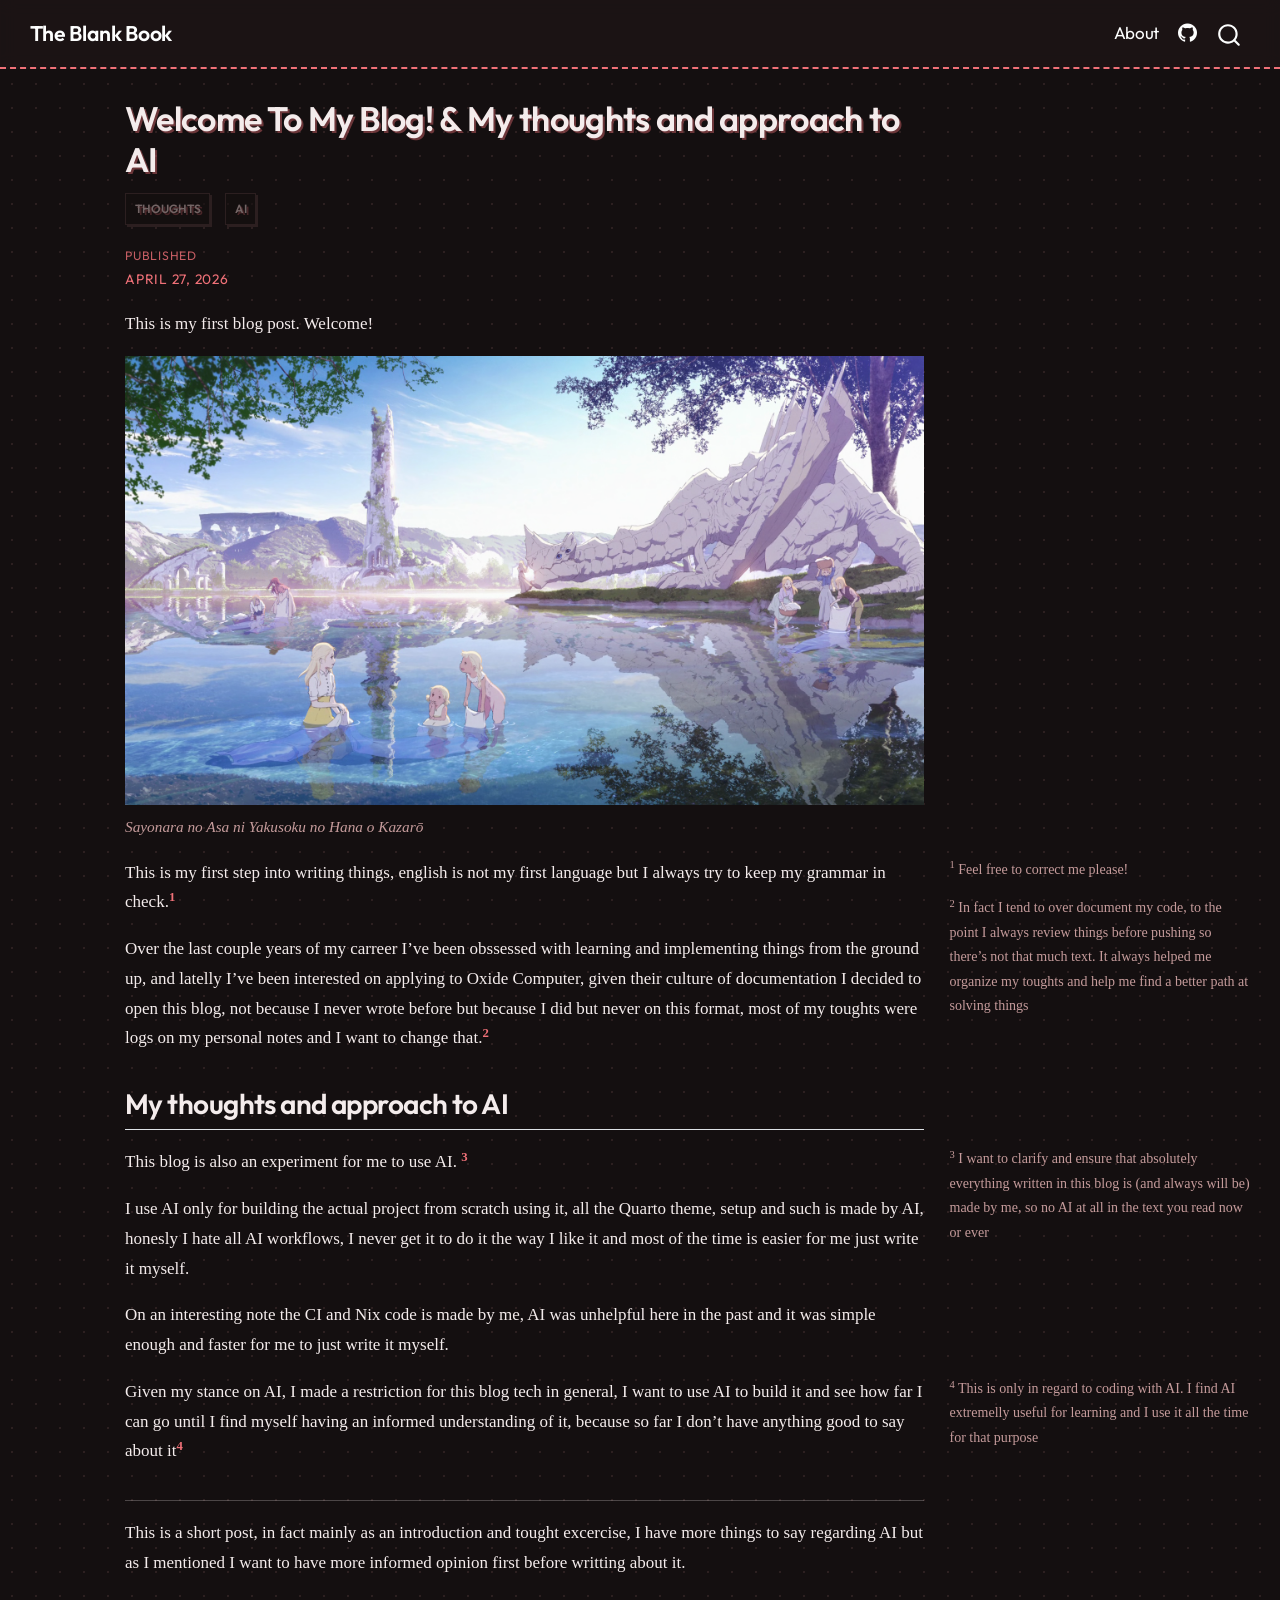
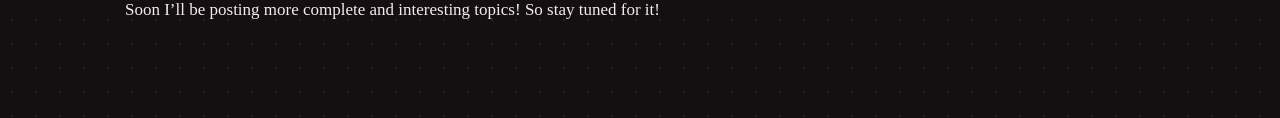
<file: posts/welcome/index.html>
<!DOCTYPE html>
<html xmlns="http://www.w3.org/1999/xhtml" lang="en" xml:lang="en"><head>

<meta charset="utf-8">
<meta name="generator" content="quarto-1.9.37">

<meta name="viewport" content="width=device-width, initial-scale=1.0, user-scalable=yes">

<meta name="dcterms.date" content="2026-04-27">

<title>Welcome To My Blog! &amp; My thoughts and approach to AI – The Blank Book</title>
<style>
/* Default styles provided by pandoc.
** See https://pandoc.org/MANUAL.html#variables-for-html for config info.
*/
code{white-space: pre-wrap;}
span.smallcaps{font-variant: small-caps;}
div.columns{display: flex; gap: min(4vw, 1.5em);}
div.column{flex: auto; overflow-x: auto;}
div.hanging-indent{margin-left: 1.5em; text-indent: -1.5em;}
ul.task-list{list-style: none;}
ul.task-list li input[type="checkbox"] {
  width: 0.8em;
  margin: 0 0.8em 0.2em -1em; /* quarto-specific, see https://github.com/quarto-dev/quarto-cli/issues/4556 */ 
  vertical-align: middle;
}
</style>


<script src="../../site_libs/quarto-nav/quarto-nav.js"></script>
<script src="../../site_libs/quarto-nav/headroom.min.js"></script>
<script src="../../site_libs/clipboard/clipboard.min.js"></script>
<script src="../../site_libs/quarto-search/autocomplete.umd.js"></script>
<script src="../../site_libs/quarto-search/fuse.min.js"></script>
<script src="../../site_libs/quarto-search/quarto-search.js"></script>
<meta name="quarto:offset" content="../../">
<script src="../../site_libs/quarto-html/quarto.js" type="module"></script>
<script src="../../site_libs/quarto-html/tabsets/tabsets.js" type="module"></script>
<script src="../../site_libs/quarto-html/popper.min.js"></script>
<script src="../../site_libs/quarto-html/tippy.umd.min.js"></script>
<script src="../../site_libs/quarto-html/anchor.min.js"></script>
<link href="../../site_libs/quarto-html/tippy.css" rel="stylesheet">
<link href="../../site_libs/quarto-html/quarto-syntax-highlighting-dark-44550c3e75dc476646fa879955cab695.css" rel="stylesheet" id="quarto-text-highlighting-styles">
<script src="../../site_libs/bootstrap/bootstrap.min.js"></script>
<link href="../../site_libs/bootstrap/bootstrap-icons.css" rel="stylesheet">
<link href="../../site_libs/bootstrap/bootstrap-91eba167fb36a0cf18a0a4ea97d89bc0.min.css" rel="stylesheet" append-hash="true" id="quarto-bootstrap" data-mode="dark">
<script id="quarto-search-options" type="application/json">{
  "location": "navbar",
  "copy-button": false,
  "collapse-after": 3,
  "panel-placement": "end",
  "type": "overlay",
  "limit": 50,
  "keyboard-shortcut": [
    "f",
    "/",
    "s"
  ],
  "show-item-context": false,
  "language": {
    "search-no-results-text": "No results",
    "search-matching-documents-text": "matching documents",
    "search-copy-link-title": "Copy link to search",
    "search-hide-matches-text": "Hide additional matches",
    "search-more-match-text": "more match in this document",
    "search-more-matches-text": "more matches in this document",
    "search-clear-button-title": "Clear",
    "search-text-placeholder": "",
    "search-detached-cancel-button-title": "Cancel",
    "search-submit-button-title": "Submit",
    "search-label": "Search"
  }
}</script>


<link rel="stylesheet" href="../../styles.css">
<meta property="og:title" content="Welcome To My Blog! &amp; My thoughts and approach to AI – The Blank Book">
<meta property="og:description" content="History is made by those who record it. This blog serves as my personal archive, documenting my journey through software development and system architecture.">
<meta property="og:image" content="https://wolfdan.github.io/posts/welcome/maquia.png">
<meta property="og:site_name" content="The Blank Book">
<meta property="og:image:height" content="1080">
<meta property="og:image:width" content="1920">
</head>

<body class="nav-fixed quarto-light">

<div id="quarto-search-results"></div>
  <header id="quarto-header" class="headroom fixed-top">
    <nav class="navbar navbar-expand-lg " data-bs-theme="dark">
      <div class="navbar-container container-fluid">
      <div class="navbar-brand-container mx-auto">
    <a class="navbar-brand" href="../../index.html">
    <span class="navbar-title">The Blank Book</span>
    </a>
  </div>
            <div id="quarto-search" class="" title="Search"></div>
          <button class="navbar-toggler" type="button" data-bs-toggle="collapse" data-bs-target="#navbarCollapse" aria-controls="navbarCollapse" role="menu" aria-expanded="false" aria-label="Toggle navigation" onclick="if (window.quartoToggleHeadroom) { window.quartoToggleHeadroom(); }">
  <span class="navbar-toggler-icon"></span>
</button>
          <div class="collapse navbar-collapse" id="navbarCollapse">
            <ul class="navbar-nav navbar-nav-scroll ms-auto">
  <li class="nav-item">
    <a class="nav-link" href="../../about.html"> 
<span class="menu-text">About</span></a>
  </li>  
  <li class="nav-item compact">
    <a class="nav-link" href="https://github.com/WolfDan"> <i class="bi bi-github" role="img">
</i> 
<span class="menu-text"></span></a>
  </li>  
</ul>
          </div> <!-- /navcollapse -->
            <div class="quarto-navbar-tools">
</div>
      </div> <!-- /container-fluid -->
    </nav>
</header>
<!-- content -->
<div id="quarto-content" class="quarto-container page-columns page-rows-contents page-layout-article page-navbar">
<!-- sidebar -->
<!-- margin-sidebar -->
    <div id="quarto-margin-sidebar" class="sidebar margin-sidebar zindex-bottom">
        
    </div>
<!-- main -->
<main class="content page-columns page-full" id="quarto-document-content">

<header id="title-block-header" class="quarto-title-block default">
<div class="quarto-title">
<h1 class="title">Welcome To My Blog! &amp; My thoughts and approach to AI</h1>
  <div class="quarto-categories">
    <div class="quarto-category">thoughts</div>
    <div class="quarto-category">AI</div>
  </div>
  </div>



<div class="quarto-title-meta">

    
    <div>
    <div class="quarto-title-meta-heading">Published</div>
    <div class="quarto-title-meta-contents">
      <p class="date">April 27, 2026</p>
    </div>
  </div>
  
    
  </div>
  


</header>


<p>This is my first blog post. Welcome!</p>
<div class="quarto-figure quarto-figure-center">
<figure class="figure">
<p><img src="maquia.png" class="img-fluid figure-img"></p>
<figcaption><em>Sayonara no Asa ni Yakusoku no Hana o Kazarō</em></figcaption>
</figure>
</div>
<p>This is my first step into writing things, english is not my first language but I always try to keep my grammar in check.<a href="#fn1" class="footnote-ref" id="fnref1" role="doc-noteref"><sup>1</sup></a></p>
<div class="no-row-height column-margin column-container"><div id="fn1"><p><sup>1</sup>&nbsp;Feel free to correct me please!</p></div><div id="fn2"><p><sup>2</sup>&nbsp;In fact I tend to over document my code, to the point I always review things before pushing so there’s not that much text. It always helped me organize my toughts and help me find a better path at solving things</p></div></div><p>Over the last couple years of my carreer I’ve been obssessed with learning and implementing things from the ground up, and latelly I’ve been interested on applying to Oxide Computer, given their culture of documentation I decided to open this blog, not because I never wrote before but because I did but never on this format, most of my toughts were logs on my personal notes and I want to change that.<a href="#fn2" class="footnote-ref" id="fnref2" role="doc-noteref"><sup>2</sup></a></p>
<section id="my-thoughts-and-approach-to-ai" class="level2 page-columns page-full">
<h2 class="anchored" data-anchor-id="my-thoughts-and-approach-to-ai">My thoughts and approach to AI</h2>
<p>This blog is also an experiment for me to use AI. <a href="#fn3" class="footnote-ref" id="fnref3" role="doc-noteref"><sup>3</sup></a></p>
<div class="no-row-height column-margin column-container"><div id="fn3"><p><sup>3</sup>&nbsp;I want to clarify and ensure that absolutely everything written in this blog is (and always will be) made by me, so no AI at all in the text you read now or ever</p></div></div><p>I use AI only for building the actual project from scratch using it, all the Quarto theme, setup and such is made by AI, honesly I hate all AI workflows, I never get it to do it the way I like it and most of the time is easier for me just write it myself.</p>
<p>On an interesting note the CI and Nix code is made by me, AI was unhelpful here in the past and it was simple enough and faster for me to just write it myself.</p>
<p>Given my stance on AI, I made a restriction for this blog tech in general, I want to use AI to build it and see how far I can go until I find myself having an informed understanding of it, because so far I don’t have anything good to say about it<a href="#fn4" class="footnote-ref" id="fnref4" role="doc-noteref"><sup>4</sup></a></p>
<div class="no-row-height column-margin column-container"><div id="fn4"><p><sup>4</sup>&nbsp;This is only in regard to coding with AI. I find AI extremelly useful for learning and I use it all the time for that purpose</p></div></div><hr>
<p>This is a short post, in fact mainly as an introduction and tought excercise, I have more things to say regarding AI but as I mentioned I want to have more informed opinion first before writting about it.</p>
<p>Soon I’ll be posting more complete and interesting topics! So stay tuned for it!</p>


</section>


</main> <!-- /main -->
<script id="quarto-html-after-body" type="application/javascript">
  window.document.addEventListener("DOMContentLoaded", function (event) {
    const icon = "";
    const anchorJS = new window.AnchorJS();
    anchorJS.options = {
      placement: 'right',
      icon: icon
    };
    anchorJS.add('.anchored');
    const isCodeAnnotation = (el) => {
      for (const clz of el.classList) {
        if (clz.startsWith('code-annotation-')) {                     
          return true;
        }
      }
      return false;
    }
    const onCopySuccess = function(e) {
      // button target
      const button = e.trigger;
      // don't keep focus
      button.blur();
      // flash "checked"
      button.classList.add('code-copy-button-checked');
      var currentTitle = button.getAttribute("title");
      button.setAttribute("title", "Copied!");
      let tooltip;
      if (window.bootstrap) {
        button.setAttribute("data-bs-toggle", "tooltip");
        button.setAttribute("data-bs-placement", "left");
        button.setAttribute("data-bs-title", "Copied!");
        tooltip = new bootstrap.Tooltip(button, 
          { trigger: "manual", 
            customClass: "code-copy-button-tooltip",
            offset: [0, -8]});
        tooltip.show();    
      }
      setTimeout(function() {
        if (tooltip) {
          tooltip.hide();
          button.removeAttribute("data-bs-title");
          button.removeAttribute("data-bs-toggle");
          button.removeAttribute("data-bs-placement");
        }
        button.setAttribute("title", currentTitle);
        button.classList.remove('code-copy-button-checked');
      }, 1000);
      // clear code selection
      e.clearSelection();
    }
    const getTextToCopy = function(trigger) {
      const outerScaffold = trigger.parentElement.cloneNode(true);
      const codeEl = outerScaffold.querySelector('code');
      for (const childEl of codeEl.children) {
        if (isCodeAnnotation(childEl)) {
          childEl.remove();
        }
      }
      return codeEl.innerText;
    }
    const clipboard = new window.ClipboardJS('.code-copy-button:not([data-in-quarto-modal])', {
      text: getTextToCopy
    });
    clipboard.on('success', onCopySuccess);
    if (window.document.getElementById('quarto-embedded-source-code-modal')) {
      const clipboardModal = new window.ClipboardJS('.code-copy-button[data-in-quarto-modal]', {
        text: getTextToCopy,
        container: window.document.getElementById('quarto-embedded-source-code-modal')
      });
      clipboardModal.on('success', onCopySuccess);
    }
      var localhostRegex = new RegExp(/^(?:http|https):\/\/localhost\:?[0-9]*\//);
      var mailtoRegex = new RegExp(/^mailto:/);
        var filterRegex = new RegExp("https:\/\/wolfdan\.github\.io");
      var isInternal = (href) => {
          return filterRegex.test(href) || localhostRegex.test(href) || mailtoRegex.test(href);
      }
      // Inspect non-navigation links and adorn them if external
     var links = window.document.querySelectorAll('a[href]:not(.nav-link):not(.navbar-brand):not(.toc-action):not(.sidebar-link):not(.sidebar-item-toggle):not(.pagination-link):not(.no-external):not([aria-hidden]):not(.dropdown-item):not(.quarto-navigation-tool):not(.about-link)');
      for (var i=0; i<links.length; i++) {
        const link = links[i];
        if (!isInternal(link.href)) {
          // undo the damage that might have been done by quarto-nav.js in the case of
          // links that we want to consider external
          if (link.dataset.originalHref !== undefined) {
            link.href = link.dataset.originalHref;
          }
        }
      }
    function tippyHover(el, contentFn, onTriggerFn, onUntriggerFn) {
      const config = {
        allowHTML: true,
        maxWidth: 500,
        delay: 100,
        arrow: false,
        appendTo: function(el) {
            return el.parentElement;
        },
        interactive: true,
        interactiveBorder: 10,
        theme: 'quarto',
        placement: 'bottom-start',
      };
      if (contentFn) {
        config.content = contentFn;
      }
      if (onTriggerFn) {
        config.onTrigger = onTriggerFn;
      }
      if (onUntriggerFn) {
        config.onUntrigger = onUntriggerFn;
      }
      window.tippy(el, config); 
    }
    const noterefs = window.document.querySelectorAll('a[role="doc-noteref"]');
    for (var i=0; i<noterefs.length; i++) {
      const ref = noterefs[i];
      tippyHover(ref, function() {
        // use id or data attribute instead here
        let href = ref.getAttribute('data-footnote-href') || ref.getAttribute('href');
        try { href = new URL(href).hash; } catch {}
        const id = href.replace(/^#\/?/, "");
        const note = window.document.getElementById(id);
        if (note) {
          return note.innerHTML;
        } else {
          return "";
        }
      });
    }
    const xrefs = window.document.querySelectorAll('a.quarto-xref');
    const processXRef = (id, note) => {
      // Strip column container classes
      const stripColumnClz = (el) => {
        el.classList.remove("page-full", "page-columns");
        if (el.children) {
          for (const child of el.children) {
            stripColumnClz(child);
          }
        }
      }
      stripColumnClz(note)
      if (id === null || id.startsWith('sec-')) {
        // Special case sections, only their first couple elements
        const container = document.createElement("div");
        if (note.children && note.children.length > 2) {
          container.appendChild(note.children[0].cloneNode(true));
          for (let i = 1; i < note.children.length; i++) {
            const child = note.children[i];
            if (child.tagName === "P" && child.innerText === "") {
              continue;
            } else {
              container.appendChild(child.cloneNode(true));
              break;
            }
          }
          if (window.Quarto?.typesetMath) {
            window.Quarto.typesetMath(container);
          }
          return container.innerHTML
        } else {
          if (window.Quarto?.typesetMath) {
            window.Quarto.typesetMath(note);
          }
          return note.innerHTML;
        }
      } else {
        // Remove any anchor links if they are present
        const anchorLink = note.querySelector('a.anchorjs-link');
        if (anchorLink) {
          anchorLink.remove();
        }
        if (window.Quarto?.typesetMath) {
          window.Quarto.typesetMath(note);
        }
        if (note.classList.contains("callout")) {
          return note.outerHTML;
        } else {
          return note.innerHTML;
        }
      }
    }
    for (var i=0; i<xrefs.length; i++) {
      const xref = xrefs[i];
      tippyHover(xref, undefined, function(instance) {
        instance.disable();
        let url = xref.getAttribute('href');
        let hash = undefined; 
        if (url.startsWith('#')) {
          hash = url;
        } else {
          try { hash = new URL(url).hash; } catch {}
        }
        if (hash) {
          const id = hash.replace(/^#\/?/, "");
          const note = window.document.getElementById(id);
          if (note !== null) {
            try {
              const html = processXRef(id, note.cloneNode(true));
              instance.setContent(html);
            } finally {
              instance.enable();
              instance.show();
            }
          } else {
            // See if we can fetch this
            fetch(url.split('#')[0])
            .then(res => res.text())
            .then(html => {
              const parser = new DOMParser();
              const htmlDoc = parser.parseFromString(html, "text/html");
              const note = htmlDoc.getElementById(id);
              if (note !== null) {
                const html = processXRef(id, note);
                instance.setContent(html);
              } 
            }).finally(() => {
              instance.enable();
              instance.show();
            });
          }
        } else {
          // See if we can fetch a full url (with no hash to target)
          // This is a special case and we should probably do some content thinning / targeting
          fetch(url)
          .then(res => res.text())
          .then(html => {
            const parser = new DOMParser();
            const htmlDoc = parser.parseFromString(html, "text/html");
            const note = htmlDoc.querySelector('main.content');
            if (note !== null) {
              // This should only happen for chapter cross references
              // (since there is no id in the URL)
              // remove the first header
              if (note.children.length > 0 && note.children[0].tagName === "HEADER") {
                note.children[0].remove();
              }
              const html = processXRef(null, note);
              instance.setContent(html);
            } 
          }).finally(() => {
            instance.enable();
            instance.show();
          });
        }
      }, function(instance) {
      });
    }
        let selectedAnnoteEl;
        const selectorForAnnotation = ( cell, annotation) => {
          let cellAttr = 'data-code-cell="' + cell + '"';
          let lineAttr = 'data-code-annotation="' +  annotation + '"';
          const selector = 'span[' + cellAttr + '][' + lineAttr + ']';
          return selector;
        }
        const selectCodeLines = (annoteEl) => {
          const doc = window.document;
          const targetCell = annoteEl.getAttribute("data-target-cell");
          const targetAnnotation = annoteEl.getAttribute("data-target-annotation");
          const annoteSpan = window.document.querySelector(selectorForAnnotation(targetCell, targetAnnotation));
          const lines = annoteSpan.getAttribute("data-code-lines").split(",");
          const lineIds = lines.map((line) => {
            return targetCell + "-" + line;
          })
          let top = null;
          let height = null;
          let parent = null;
          if (lineIds.length > 0) {
              //compute the position of the single el (top and bottom and make a div)
              const el = window.document.getElementById(lineIds[0]);
              top = el.offsetTop;
              height = el.offsetHeight;
              parent = el.parentElement.parentElement;
            if (lineIds.length > 1) {
              const lastEl = window.document.getElementById(lineIds[lineIds.length - 1]);
              const bottom = lastEl.offsetTop + lastEl.offsetHeight;
              height = bottom - top;
            }
            if (top !== null && height !== null && parent !== null) {
              // cook up a div (if necessary) and position it 
              let div = window.document.getElementById("code-annotation-line-highlight");
              if (div === null) {
                div = window.document.createElement("div");
                div.setAttribute("id", "code-annotation-line-highlight");
                div.style.position = 'absolute';
                parent.appendChild(div);
              }
              div.style.top = top - 2 + "px";
              div.style.height = height + 4 + "px";
              div.style.left = 0;
              let gutterDiv = window.document.getElementById("code-annotation-line-highlight-gutter");
              if (gutterDiv === null) {
                gutterDiv = window.document.createElement("div");
                gutterDiv.setAttribute("id", "code-annotation-line-highlight-gutter");
                gutterDiv.style.position = 'absolute';
                const codeCell = window.document.getElementById(targetCell);
                const gutter = codeCell.querySelector('.code-annotation-gutter');
                gutter.appendChild(gutterDiv);
              }
              gutterDiv.style.top = top - 2 + "px";
              gutterDiv.style.height = height + 4 + "px";
            }
            selectedAnnoteEl = annoteEl;
          }
        };
        const unselectCodeLines = () => {
          const elementsIds = ["code-annotation-line-highlight", "code-annotation-line-highlight-gutter"];
          elementsIds.forEach((elId) => {
            const div = window.document.getElementById(elId);
            if (div) {
              div.remove();
            }
          });
          selectedAnnoteEl = undefined;
        };
          // Handle positioning of the toggle
      window.addEventListener(
        "resize",
        throttle(() => {
          elRect = undefined;
          if (selectedAnnoteEl) {
            selectCodeLines(selectedAnnoteEl);
          }
        }, 10)
      );
      function throttle(fn, ms) {
      let throttle = false;
      let timer;
        return (...args) => {
          if(!throttle) { // first call gets through
              fn.apply(this, args);
              throttle = true;
          } else { // all the others get throttled
              if(timer) clearTimeout(timer); // cancel #2
              timer = setTimeout(() => {
                fn.apply(this, args);
                timer = throttle = false;
              }, ms);
          }
        };
      }
        // Attach click handler to the DT
        const annoteDls = window.document.querySelectorAll('dt[data-target-cell]');
        for (const annoteDlNode of annoteDls) {
          annoteDlNode.addEventListener('click', (event) => {
            const clickedEl = event.target;
            if (clickedEl !== selectedAnnoteEl) {
              unselectCodeLines();
              const activeEl = window.document.querySelector('dt[data-target-cell].code-annotation-active');
              if (activeEl) {
                activeEl.classList.remove('code-annotation-active');
              }
              selectCodeLines(clickedEl);
              clickedEl.classList.add('code-annotation-active');
            } else {
              // Unselect the line
              unselectCodeLines();
              clickedEl.classList.remove('code-annotation-active');
            }
          });
        }
    const findCites = (el) => {
      const parentEl = el.parentElement;
      if (parentEl) {
        const cites = parentEl.dataset.cites;
        if (cites) {
          return {
            el,
            cites: cites.split(' ')
          };
        } else {
          return findCites(el.parentElement)
        }
      } else {
        return undefined;
      }
    };
    var bibliorefs = window.document.querySelectorAll('a[role="doc-biblioref"]');
    for (var i=0; i<bibliorefs.length; i++) {
      const ref = bibliorefs[i];
      const citeInfo = findCites(ref);
      if (citeInfo) {
        tippyHover(citeInfo.el, function() {
          var popup = window.document.createElement('div');
          citeInfo.cites.forEach(function(cite) {
            var citeDiv = window.document.createElement('div');
            citeDiv.classList.add('hanging-indent');
            citeDiv.classList.add('csl-entry');
            var biblioDiv = window.document.getElementById('ref-' + cite);
            if (biblioDiv) {
              citeDiv.innerHTML = biblioDiv.innerHTML;
            }
            popup.appendChild(citeDiv);
          });
          return popup.innerHTML;
        });
      }
    }
  });
  </script>
</div> <!-- /content -->




</body></html>
</file>
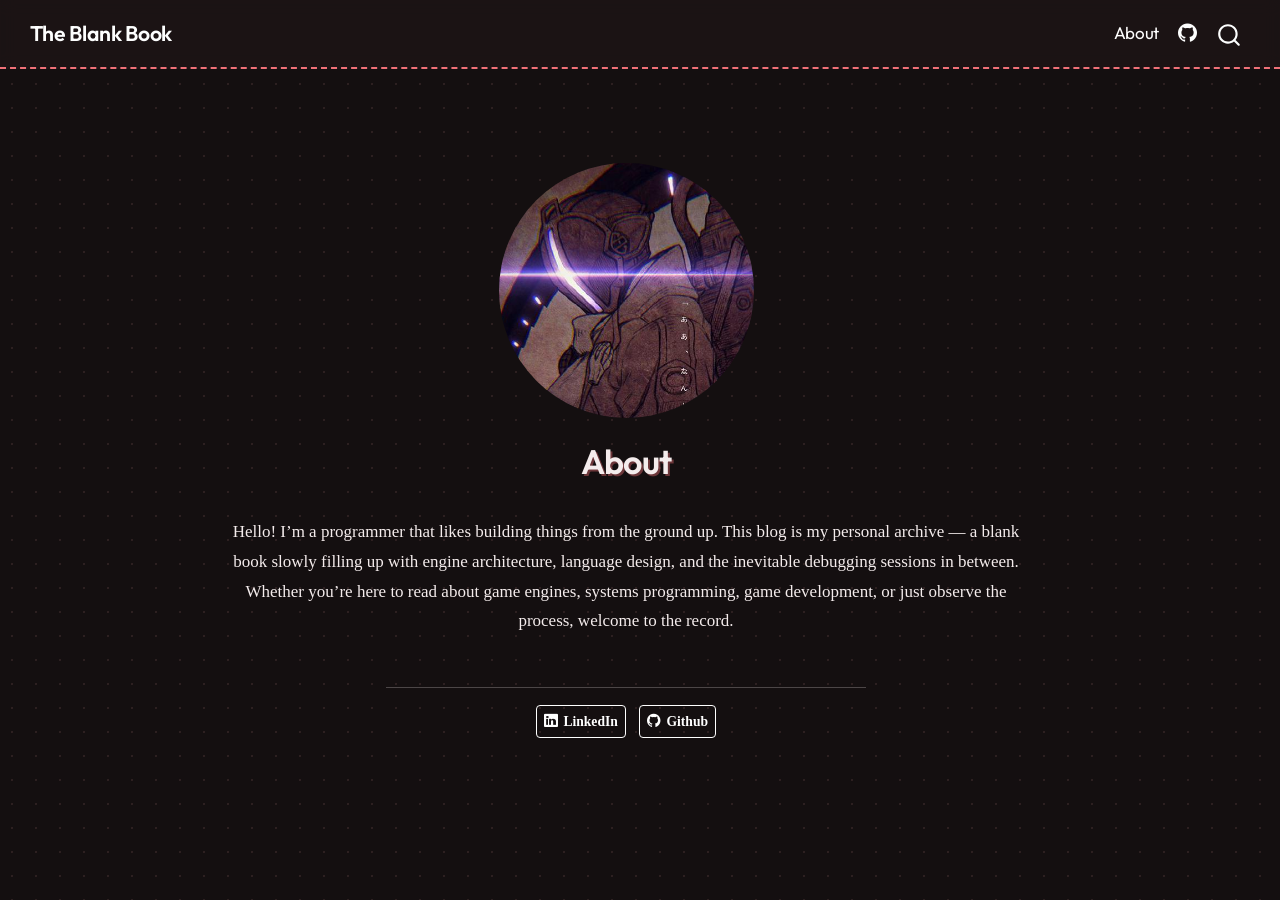
<file: about.html>
<!DOCTYPE html>
<html xmlns="http://www.w3.org/1999/xhtml" lang="en" xml:lang="en"><head>

<meta charset="utf-8">
<meta name="generator" content="quarto-1.9.37">

<meta name="viewport" content="width=device-width, initial-scale=1.0, user-scalable=yes">


<title>About – The Blank Book</title>
<style>
/* Default styles provided by pandoc.
** See https://pandoc.org/MANUAL.html#variables-for-html for config info.
*/
code{white-space: pre-wrap;}
span.smallcaps{font-variant: small-caps;}
div.columns{display: flex; gap: min(4vw, 1.5em);}
div.column{flex: auto; overflow-x: auto;}
div.hanging-indent{margin-left: 1.5em; text-indent: -1.5em;}
ul.task-list{list-style: none;}
ul.task-list li input[type="checkbox"] {
  width: 0.8em;
  margin: 0 0.8em 0.2em -1em; /* quarto-specific, see https://github.com/quarto-dev/quarto-cli/issues/4556 */ 
  vertical-align: middle;
}
</style>


<script src="site_libs/quarto-nav/quarto-nav.js"></script>
<script src="site_libs/quarto-nav/headroom.min.js"></script>
<script src="site_libs/clipboard/clipboard.min.js"></script>
<script src="site_libs/quarto-search/autocomplete.umd.js"></script>
<script src="site_libs/quarto-search/fuse.min.js"></script>
<script src="site_libs/quarto-search/quarto-search.js"></script>
<meta name="quarto:offset" content="./">
<script src="site_libs/quarto-html/quarto.js" type="module"></script>
<script src="site_libs/quarto-html/tabsets/tabsets.js" type="module"></script>
<script src="site_libs/quarto-html/popper.min.js"></script>
<script src="site_libs/quarto-html/tippy.umd.min.js"></script>
<link href="site_libs/quarto-html/tippy.css" rel="stylesheet">
<link href="site_libs/quarto-html/quarto-syntax-highlighting-dark-44550c3e75dc476646fa879955cab695.css" rel="stylesheet" id="quarto-text-highlighting-styles">
<script src="site_libs/bootstrap/bootstrap.min.js"></script>
<link href="site_libs/bootstrap/bootstrap-icons.css" rel="stylesheet">
<link href="site_libs/bootstrap/bootstrap-91eba167fb36a0cf18a0a4ea97d89bc0.min.css" rel="stylesheet" append-hash="true" id="quarto-bootstrap" data-mode="dark">
<script id="quarto-search-options" type="application/json">{
  "location": "navbar",
  "copy-button": false,
  "collapse-after": 3,
  "panel-placement": "end",
  "type": "overlay",
  "limit": 50,
  "keyboard-shortcut": [
    "f",
    "/",
    "s"
  ],
  "show-item-context": false,
  "language": {
    "search-no-results-text": "No results",
    "search-matching-documents-text": "matching documents",
    "search-copy-link-title": "Copy link to search",
    "search-hide-matches-text": "Hide additional matches",
    "search-more-match-text": "more match in this document",
    "search-more-matches-text": "more matches in this document",
    "search-clear-button-title": "Clear",
    "search-text-placeholder": "",
    "search-detached-cancel-button-title": "Cancel",
    "search-submit-button-title": "Submit",
    "search-label": "Search"
  }
}</script>


<link rel="stylesheet" href="styles.css">
<meta property="og:title" content="About – The Blank Book">
<meta property="og:description" content="History is made by those who record it. This blog serves as my personal archive, documenting my journey through software development and system architecture.">
<meta property="og:image" content="https://wolfdan.github.io/profile.png">
<meta property="og:site_name" content="The Blank Book">
<meta property="og:image:height" content="460">
<meta property="og:image:width" content="460">
</head>

<body class="nav-fixed fullcontent quarto-light">

<div id="quarto-search-results"></div>
  <header id="quarto-header" class="headroom fixed-top">
    <nav class="navbar navbar-expand-lg " data-bs-theme="dark">
      <div class="navbar-container container-fluid">
      <div class="navbar-brand-container mx-auto">
    <a class="navbar-brand" href="./index.html">
    <span class="navbar-title">The Blank Book</span>
    </a>
  </div>
            <div id="quarto-search" class="" title="Search"></div>
          <button class="navbar-toggler" type="button" data-bs-toggle="collapse" data-bs-target="#navbarCollapse" aria-controls="navbarCollapse" role="menu" aria-expanded="false" aria-label="Toggle navigation" onclick="if (window.quartoToggleHeadroom) { window.quartoToggleHeadroom(); }">
  <span class="navbar-toggler-icon"></span>
</button>
          <div class="collapse navbar-collapse" id="navbarCollapse">
            <ul class="navbar-nav navbar-nav-scroll ms-auto">
  <li class="nav-item">
    <a class="nav-link active" href="./about.html" aria-current="page"> 
<span class="menu-text">About</span></a>
  </li>  
  <li class="nav-item compact">
    <a class="nav-link" href="https://github.com/WolfDan"> <i class="bi bi-github" role="img">
</i> 
<span class="menu-text"></span></a>
  </li>  
</ul>
          </div> <!-- /navcollapse -->
            <div class="quarto-navbar-tools">
</div>
      </div> <!-- /container-fluid -->
    </nav>
</header>
<!-- content -->
<div id="quarto-content" class="quarto-container page-columns page-rows-contents page-layout-article page-navbar">
<!-- sidebar -->
<!-- margin-sidebar -->
    
<!-- main -->
<div class="quarto-about-jolla">
  <img src="profile.png" class="about-image
  round " style="height: 15em; width: 15em;">
 <header id="title-block-header" class="quarto-title-block default">
<div class="quarto-title">
<h1 class="title">About</h1>
</div>
<div class="quarto-title-meta">
  </div>
</header><main class="content" id="quarto-document-content">
<p>Hello! I’m a programmer that likes building things from the ground up. This blog is my personal archive — a blank book slowly filling up with engine architecture, language design, and the inevitable debugging sessions in between. Whether you’re here to read about game engines, systems programming, game development, or just observe the process, welcome to the record.</p>


</main> 
  <hr class="about-sep">
   <div class="about-links">
  <a href="https://www.linkedin.com/in/andres-david-h-ab498197/" class="about-link" rel="" target="">
    <i class="bi bi-linkedin"></i>
     <span class="about-link-text">LinkedIn</span>
  </a>
  <a href="https://github.com/WolfDan" class="about-link" rel="" target="">
    <i class="bi bi-github"></i>
     <span class="about-link-text">Github</span>
  </a>
</div>
</div>
 <!-- /main -->
<script id="quarto-html-after-body" type="application/javascript">
  window.document.addEventListener("DOMContentLoaded", function (event) {
    const isCodeAnnotation = (el) => {
      for (const clz of el.classList) {
        if (clz.startsWith('code-annotation-')) {                     
          return true;
        }
      }
      return false;
    }
    const onCopySuccess = function(e) {
      // button target
      const button = e.trigger;
      // don't keep focus
      button.blur();
      // flash "checked"
      button.classList.add('code-copy-button-checked');
      var currentTitle = button.getAttribute("title");
      button.setAttribute("title", "Copied!");
      let tooltip;
      if (window.bootstrap) {
        button.setAttribute("data-bs-toggle", "tooltip");
        button.setAttribute("data-bs-placement", "left");
        button.setAttribute("data-bs-title", "Copied!");
        tooltip = new bootstrap.Tooltip(button, 
          { trigger: "manual", 
            customClass: "code-copy-button-tooltip",
            offset: [0, -8]});
        tooltip.show();    
      }
      setTimeout(function() {
        if (tooltip) {
          tooltip.hide();
          button.removeAttribute("data-bs-title");
          button.removeAttribute("data-bs-toggle");
          button.removeAttribute("data-bs-placement");
        }
        button.setAttribute("title", currentTitle);
        button.classList.remove('code-copy-button-checked');
      }, 1000);
      // clear code selection
      e.clearSelection();
    }
    const getTextToCopy = function(trigger) {
      const outerScaffold = trigger.parentElement.cloneNode(true);
      const codeEl = outerScaffold.querySelector('code');
      for (const childEl of codeEl.children) {
        if (isCodeAnnotation(childEl)) {
          childEl.remove();
        }
      }
      return codeEl.innerText;
    }
    const clipboard = new window.ClipboardJS('.code-copy-button:not([data-in-quarto-modal])', {
      text: getTextToCopy
    });
    clipboard.on('success', onCopySuccess);
    if (window.document.getElementById('quarto-embedded-source-code-modal')) {
      const clipboardModal = new window.ClipboardJS('.code-copy-button[data-in-quarto-modal]', {
        text: getTextToCopy,
        container: window.document.getElementById('quarto-embedded-source-code-modal')
      });
      clipboardModal.on('success', onCopySuccess);
    }
      var localhostRegex = new RegExp(/^(?:http|https):\/\/localhost\:?[0-9]*\//);
      var mailtoRegex = new RegExp(/^mailto:/);
        var filterRegex = new RegExp("https:\/\/wolfdan\.github\.io");
      var isInternal = (href) => {
          return filterRegex.test(href) || localhostRegex.test(href) || mailtoRegex.test(href);
      }
      // Inspect non-navigation links and adorn them if external
     var links = window.document.querySelectorAll('a[href]:not(.nav-link):not(.navbar-brand):not(.toc-action):not(.sidebar-link):not(.sidebar-item-toggle):not(.pagination-link):not(.no-external):not([aria-hidden]):not(.dropdown-item):not(.quarto-navigation-tool):not(.about-link)');
      for (var i=0; i<links.length; i++) {
        const link = links[i];
        if (!isInternal(link.href)) {
          // undo the damage that might have been done by quarto-nav.js in the case of
          // links that we want to consider external
          if (link.dataset.originalHref !== undefined) {
            link.href = link.dataset.originalHref;
          }
        }
      }
    function tippyHover(el, contentFn, onTriggerFn, onUntriggerFn) {
      const config = {
        allowHTML: true,
        maxWidth: 500,
        delay: 100,
        arrow: false,
        appendTo: function(el) {
            return el.parentElement;
        },
        interactive: true,
        interactiveBorder: 10,
        theme: 'quarto',
        placement: 'bottom-start',
      };
      if (contentFn) {
        config.content = contentFn;
      }
      if (onTriggerFn) {
        config.onTrigger = onTriggerFn;
      }
      if (onUntriggerFn) {
        config.onUntrigger = onUntriggerFn;
      }
      window.tippy(el, config); 
    }
    const noterefs = window.document.querySelectorAll('a[role="doc-noteref"]');
    for (var i=0; i<noterefs.length; i++) {
      const ref = noterefs[i];
      tippyHover(ref, function() {
        // use id or data attribute instead here
        let href = ref.getAttribute('data-footnote-href') || ref.getAttribute('href');
        try { href = new URL(href).hash; } catch {}
        const id = href.replace(/^#\/?/, "");
        const note = window.document.getElementById(id);
        if (note) {
          return note.innerHTML;
        } else {
          return "";
        }
      });
    }
    const xrefs = window.document.querySelectorAll('a.quarto-xref');
    const processXRef = (id, note) => {
      // Strip column container classes
      const stripColumnClz = (el) => {
        el.classList.remove("page-full", "page-columns");
        if (el.children) {
          for (const child of el.children) {
            stripColumnClz(child);
          }
        }
      }
      stripColumnClz(note)
      if (id === null || id.startsWith('sec-')) {
        // Special case sections, only their first couple elements
        const container = document.createElement("div");
        if (note.children && note.children.length > 2) {
          container.appendChild(note.children[0].cloneNode(true));
          for (let i = 1; i < note.children.length; i++) {
            const child = note.children[i];
            if (child.tagName === "P" && child.innerText === "") {
              continue;
            } else {
              container.appendChild(child.cloneNode(true));
              break;
            }
          }
          if (window.Quarto?.typesetMath) {
            window.Quarto.typesetMath(container);
          }
          return container.innerHTML
        } else {
          if (window.Quarto?.typesetMath) {
            window.Quarto.typesetMath(note);
          }
          return note.innerHTML;
        }
      } else {
        // Remove any anchor links if they are present
        const anchorLink = note.querySelector('a.anchorjs-link');
        if (anchorLink) {
          anchorLink.remove();
        }
        if (window.Quarto?.typesetMath) {
          window.Quarto.typesetMath(note);
        }
        if (note.classList.contains("callout")) {
          return note.outerHTML;
        } else {
          return note.innerHTML;
        }
      }
    }
    for (var i=0; i<xrefs.length; i++) {
      const xref = xrefs[i];
      tippyHover(xref, undefined, function(instance) {
        instance.disable();
        let url = xref.getAttribute('href');
        let hash = undefined; 
        if (url.startsWith('#')) {
          hash = url;
        } else {
          try { hash = new URL(url).hash; } catch {}
        }
        if (hash) {
          const id = hash.replace(/^#\/?/, "");
          const note = window.document.getElementById(id);
          if (note !== null) {
            try {
              const html = processXRef(id, note.cloneNode(true));
              instance.setContent(html);
            } finally {
              instance.enable();
              instance.show();
            }
          } else {
            // See if we can fetch this
            fetch(url.split('#')[0])
            .then(res => res.text())
            .then(html => {
              const parser = new DOMParser();
              const htmlDoc = parser.parseFromString(html, "text/html");
              const note = htmlDoc.getElementById(id);
              if (note !== null) {
                const html = processXRef(id, note);
                instance.setContent(html);
              } 
            }).finally(() => {
              instance.enable();
              instance.show();
            });
          }
        } else {
          // See if we can fetch a full url (with no hash to target)
          // This is a special case and we should probably do some content thinning / targeting
          fetch(url)
          .then(res => res.text())
          .then(html => {
            const parser = new DOMParser();
            const htmlDoc = parser.parseFromString(html, "text/html");
            const note = htmlDoc.querySelector('main.content');
            if (note !== null) {
              // This should only happen for chapter cross references
              // (since there is no id in the URL)
              // remove the first header
              if (note.children.length > 0 && note.children[0].tagName === "HEADER") {
                note.children[0].remove();
              }
              const html = processXRef(null, note);
              instance.setContent(html);
            } 
          }).finally(() => {
            instance.enable();
            instance.show();
          });
        }
      }, function(instance) {
      });
    }
        let selectedAnnoteEl;
        const selectorForAnnotation = ( cell, annotation) => {
          let cellAttr = 'data-code-cell="' + cell + '"';
          let lineAttr = 'data-code-annotation="' +  annotation + '"';
          const selector = 'span[' + cellAttr + '][' + lineAttr + ']';
          return selector;
        }
        const selectCodeLines = (annoteEl) => {
          const doc = window.document;
          const targetCell = annoteEl.getAttribute("data-target-cell");
          const targetAnnotation = annoteEl.getAttribute("data-target-annotation");
          const annoteSpan = window.document.querySelector(selectorForAnnotation(targetCell, targetAnnotation));
          const lines = annoteSpan.getAttribute("data-code-lines").split(",");
          const lineIds = lines.map((line) => {
            return targetCell + "-" + line;
          })
          let top = null;
          let height = null;
          let parent = null;
          if (lineIds.length > 0) {
              //compute the position of the single el (top and bottom and make a div)
              const el = window.document.getElementById(lineIds[0]);
              top = el.offsetTop;
              height = el.offsetHeight;
              parent = el.parentElement.parentElement;
            if (lineIds.length > 1) {
              const lastEl = window.document.getElementById(lineIds[lineIds.length - 1]);
              const bottom = lastEl.offsetTop + lastEl.offsetHeight;
              height = bottom - top;
            }
            if (top !== null && height !== null && parent !== null) {
              // cook up a div (if necessary) and position it 
              let div = window.document.getElementById("code-annotation-line-highlight");
              if (div === null) {
                div = window.document.createElement("div");
                div.setAttribute("id", "code-annotation-line-highlight");
                div.style.position = 'absolute';
                parent.appendChild(div);
              }
              div.style.top = top - 2 + "px";
              div.style.height = height + 4 + "px";
              div.style.left = 0;
              let gutterDiv = window.document.getElementById("code-annotation-line-highlight-gutter");
              if (gutterDiv === null) {
                gutterDiv = window.document.createElement("div");
                gutterDiv.setAttribute("id", "code-annotation-line-highlight-gutter");
                gutterDiv.style.position = 'absolute';
                const codeCell = window.document.getElementById(targetCell);
                const gutter = codeCell.querySelector('.code-annotation-gutter');
                gutter.appendChild(gutterDiv);
              }
              gutterDiv.style.top = top - 2 + "px";
              gutterDiv.style.height = height + 4 + "px";
            }
            selectedAnnoteEl = annoteEl;
          }
        };
        const unselectCodeLines = () => {
          const elementsIds = ["code-annotation-line-highlight", "code-annotation-line-highlight-gutter"];
          elementsIds.forEach((elId) => {
            const div = window.document.getElementById(elId);
            if (div) {
              div.remove();
            }
          });
          selectedAnnoteEl = undefined;
        };
          // Handle positioning of the toggle
      window.addEventListener(
        "resize",
        throttle(() => {
          elRect = undefined;
          if (selectedAnnoteEl) {
            selectCodeLines(selectedAnnoteEl);
          }
        }, 10)
      );
      function throttle(fn, ms) {
      let throttle = false;
      let timer;
        return (...args) => {
          if(!throttle) { // first call gets through
              fn.apply(this, args);
              throttle = true;
          } else { // all the others get throttled
              if(timer) clearTimeout(timer); // cancel #2
              timer = setTimeout(() => {
                fn.apply(this, args);
                timer = throttle = false;
              }, ms);
          }
        };
      }
        // Attach click handler to the DT
        const annoteDls = window.document.querySelectorAll('dt[data-target-cell]');
        for (const annoteDlNode of annoteDls) {
          annoteDlNode.addEventListener('click', (event) => {
            const clickedEl = event.target;
            if (clickedEl !== selectedAnnoteEl) {
              unselectCodeLines();
              const activeEl = window.document.querySelector('dt[data-target-cell].code-annotation-active');
              if (activeEl) {
                activeEl.classList.remove('code-annotation-active');
              }
              selectCodeLines(clickedEl);
              clickedEl.classList.add('code-annotation-active');
            } else {
              // Unselect the line
              unselectCodeLines();
              clickedEl.classList.remove('code-annotation-active');
            }
          });
        }
    const findCites = (el) => {
      const parentEl = el.parentElement;
      if (parentEl) {
        const cites = parentEl.dataset.cites;
        if (cites) {
          return {
            el,
            cites: cites.split(' ')
          };
        } else {
          return findCites(el.parentElement)
        }
      } else {
        return undefined;
      }
    };
    var bibliorefs = window.document.querySelectorAll('a[role="doc-biblioref"]');
    for (var i=0; i<bibliorefs.length; i++) {
      const ref = bibliorefs[i];
      const citeInfo = findCites(ref);
      if (citeInfo) {
        tippyHover(citeInfo.el, function() {
          var popup = window.document.createElement('div');
          citeInfo.cites.forEach(function(cite) {
            var citeDiv = window.document.createElement('div');
            citeDiv.classList.add('hanging-indent');
            citeDiv.classList.add('csl-entry');
            var biblioDiv = window.document.getElementById('ref-' + cite);
            if (biblioDiv) {
              citeDiv.innerHTML = biblioDiv.innerHTML;
            }
            popup.appendChild(citeDiv);
          });
          return popup.innerHTML;
        });
      }
    }
  });
  </script>
</div> <!-- /content -->




</body></html>
</file>
<file: site_libs/quarto-html/tippy.css>
.tippy-box[data-animation=fade][data-state=hidden]{opacity:0}[data-tippy-root]{max-width:calc(100vw - 10px)}.tippy-box{position:relative;background-color:#333;color:#fff;border-radius:4px;font-size:14px;line-height:1.4;white-space:normal;outline:0;transition-property:transform,visibility,opacity}.tippy-box[data-placement^=top]>.tippy-arrow{bottom:0}.tippy-box[data-placement^=top]>.tippy-arrow:before{bottom:-7px;left:0;border-width:8px 8px 0;border-top-color:initial;transform-origin:center top}.tippy-box[data-placement^=bottom]>.tippy-arrow{top:0}.tippy-box[data-placement^=bottom]>.tippy-arrow:before{top:-7px;left:0;border-width:0 8px 8px;border-bottom-color:initial;transform-origin:center bottom}.tippy-box[data-placement^=left]>.tippy-arrow{right:0}.tippy-box[data-placement^=left]>.tippy-arrow:before{border-width:8px 0 8px 8px;border-left-color:initial;right:-7px;transform-origin:center left}.tippy-box[data-placement^=right]>.tippy-arrow{left:0}.tippy-box[data-placement^=right]>.tippy-arrow:before{left:-7px;border-width:8px 8px 8px 0;border-right-color:initial;transform-origin:center right}.tippy-box[data-inertia][data-state=visible]{transition-timing-function:cubic-bezier(.54,1.5,.38,1.11)}.tippy-arrow{width:16px;height:16px;color:#333}.tippy-arrow:before{content:"";position:absolute;border-color:transparent;border-style:solid}.tippy-content{position:relative;padding:5px 9px;z-index:1}
</file>
<file: site_libs/quarto-html/quarto-syntax-highlighting-dark-44550c3e75dc476646fa879955cab695.css>
/* quarto syntax highlight colors */
:root {
  --quarto-hl-al-color: #f07178;
  --quarto-hl-an-color: #d4d0ab;
  --quarto-hl-at-color: #00e0e0;
  --quarto-hl-bn-color: #d4d0ab;
  --quarto-hl-bu-color: #abe338;
  --quarto-hl-ch-color: #abe338;
  --quarto-hl-co-color: #f8f8f2;
  --quarto-hl-cv-color: #ffd700;
  --quarto-hl-cn-color: #ffd700;
  --quarto-hl-cf-color: #ffa07a;
  --quarto-hl-dt-color: #ffa07a;
  --quarto-hl-dv-color: #d4d0ab;
  --quarto-hl-do-color: #f8f8f2;
  --quarto-hl-er-color: #f07178;
  --quarto-hl-ex-color: #00e0e0;
  --quarto-hl-fl-color: #d4d0ab;
  --quarto-hl-fu-color: #ffa07a;
  --quarto-hl-im-color: #abe338;
  --quarto-hl-in-color: #d4d0ab;
  --quarto-hl-kw-color: #ffa07a;
  --quarto-hl-op-color: #ffa07a;
  --quarto-hl-ot-color: #00e0e0;
  --quarto-hl-pp-color: #dcc6e0;
  --quarto-hl-re-color: #00e0e0;
  --quarto-hl-sc-color: #abe338;
  --quarto-hl-ss-color: #abe338;
  --quarto-hl-st-color: #abe338;
  --quarto-hl-va-color: #00e0e0;
  --quarto-hl-vs-color: #abe338;
  --quarto-hl-wa-color: #dcc6e0;
}

/* other quarto variables */
:root {
  --quarto-font-monospace: "Fira Code", "JetBrains Mono", monospace;
}

/* syntax highlight based on Pandoc's rules */
pre > code.sourceCode > span {
  color: #f8f8f2;
}

code.sourceCode > span {
  color: #f8f8f2;
}

div.sourceCode,
div.sourceCode pre.sourceCode {
  color: #f8f8f2;
}

/* Normal */
code span {
  color: #f8f8f2;
}

/* Alert */
code span.al {
  color: #f07178;
}

/* Annotation */
code span.an {
  color: #d4d0ab;
}

/* Attribute */
code span.at {
  color: #00e0e0;
}

/* BaseN */
code span.bn {
  color: #d4d0ab;
}

/* BuiltIn */
code span.bu {
  color: #abe338;
}

/* ControlFlow */
code span.cf {
  font-weight: bold;
  color: #ffa07a;
}

/* Char */
code span.ch {
  color: #abe338;
}

/* Constant */
code span.cn {
  color: #ffd700;
}

/* Comment */
code span.co {
  font-style: italic;
  color: #f8f8f2;
}

/* CommentVar */
code span.cv {
  color: #ffd700;
}

/* Documentation */
code span.do {
  color: #f8f8f2;
}

/* DataType */
code span.dt {
  color: #ffa07a;
}

/* DecVal */
code span.dv {
  color: #d4d0ab;
}

/* Error */
code span.er {
  color: #f07178;
  text-decoration: underline;
}

/* Extension */
code span.ex {
  font-weight: bold;
  color: #00e0e0;
}

/* Float */
code span.fl {
  color: #d4d0ab;
}

/* Function */
code span.fu {
  color: #ffa07a;
}

/* Import */
code span.im {
  color: #abe338;
}

/* Information */
code span.in {
  color: #d4d0ab;
}

/* Keyword */
code span.kw {
  font-weight: bold;
  color: #ffa07a;
}

/* Operator */
code span.op {
  color: #ffa07a;
}

/* Other */
code span.ot {
  color: #00e0e0;
}

/* Preprocessor */
code span.pp {
  color: #dcc6e0;
}

/* RegionMarker */
code span.re {
  background-color: #f8f8f2;
  color: #00e0e0;
}

/* SpecialChar */
code span.sc {
  color: #abe338;
}

/* SpecialString */
code span.ss {
  color: #abe338;
}

/* String */
code span.st {
  color: #abe338;
}

/* Variable */
code span.va {
  color: #00e0e0;
}

/* VerbatimString */
code span.vs {
  color: #abe338;
}

/* Warning */
code span.wa {
  color: #dcc6e0;
}

.prevent-inlining {
  content: "</";
}

/*# sourceMappingURL=01428847a78bbb07b71519d545f796fd.css.map */
</file>
<file: site_libs/quarto-diagram/mermaid.css>
.mermaidTooltip {
  position: absolute;
  text-align: center;
  max-width: 200px;
  padding: 2px;
  font-family: "trebuchet ms", verdana, arial;
  font-size: 12px;
  background: #ffffde;
  border: 1px solid #aaaa33;
  border-radius: 2px;
  pointer-events: none;
  z-index: 1000;
}
</file>
<file: styles.css>
/* css styles */
</file>
